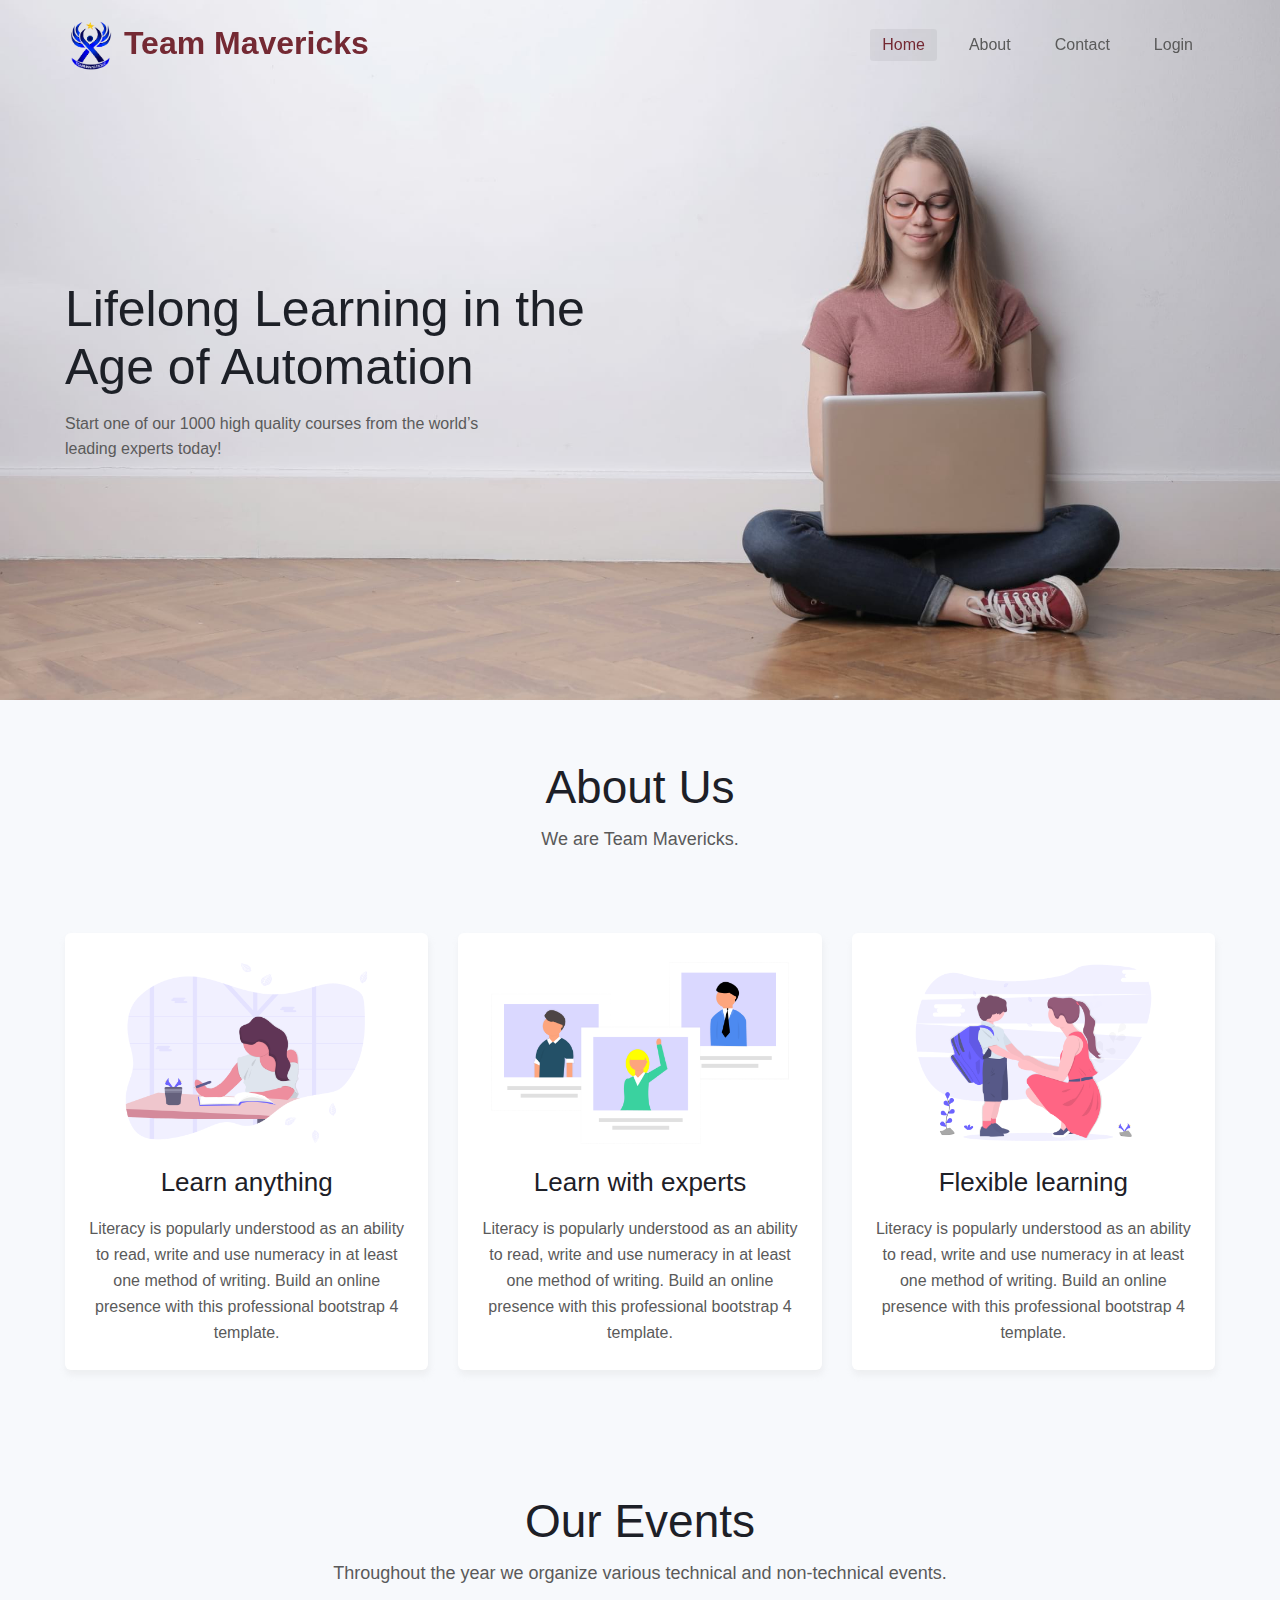
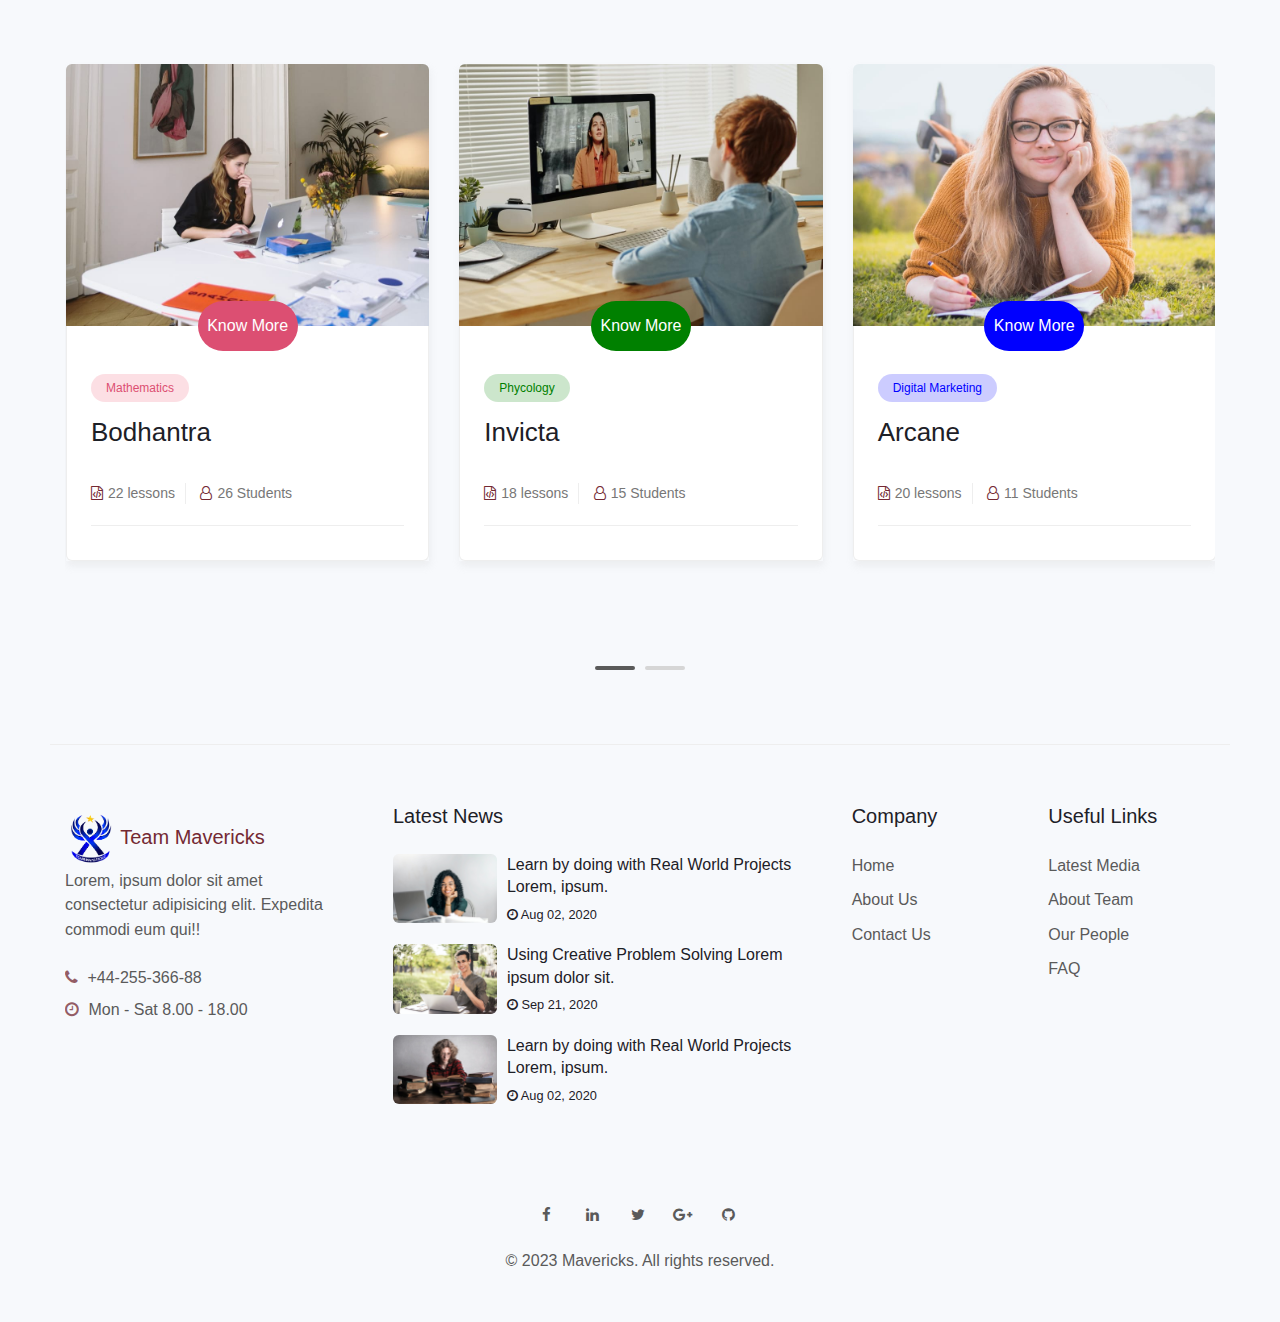
<file: index.html>
<!--
Author: W3layouts
Author URL: http://w3layouts.com
-->
<!doctype html>
<html lang="en">
  <head>
    <!-- Required meta tags -->
    <meta charset="utf-8">
    <meta name="viewport" content="width=device-width, initial-scale=1, shrink-to-fit=no">

    <title>Home page</title>

    <!-- Template CSS -->
    <link rel="stylesheet" href="assets/css/style-starter.css">
  </head>
  <body>
<!--header-->
<section class="w3l-header">
  <header id="site-header" class="fixed-top">
    <div class="container">
      <nav class="navbar navbar-expand-lg navbar-dark stroke">       
    <a class="navbar-brand" href="#index.html">
        <img class="logo-height" src="./assets/images/Mavericks_new_logo-2.png" alt="Your logo" title="Your logo"/> Team Mavericks
    </a>
        <button class="navbar-toggler  collapsed bg-gradient" type="button" data-toggle="collapse" data-target="#navbarTogglerDemo02"
          aria-controls="navbarTogglerDemo02" aria-expanded="false" aria-label="Toggle navigation">
          <span class="navbar-toggler-icon fa icon-expand fa-bars"></span>
          <span class="navbar-toggler-icon fa icon-close fa-times"></span>
          </span>
        </button>

        <div class="collapse navbar-collapse" id="navbarTogglerDemo02">
          <ul class="navbar-nav ml-auto">
            <li class="nav-item active">
              <a class="nav-link" href="index.html">Home <span class="sr-only">(current)</span></a>
            </li>
            <li class="nav-item @@about-active">
              <a class="nav-link" href="about.html">About</a>
            </li>
            <li class="nav-item @@contact-active">
              <a class="nav-link" href="contact.html">Contact</a>
            </li>
            <li class="nav-item @@contact-active">
              <a class="nav-link" href="#">Login</a>
            </li>
          </ul>
        </div>
        
      </nav>
    </div>
  </header>
  <!--/header-->
</section>
<!-- index-block1 -->
<div class="w3l-index1">
  <div class="content">
    <div class="container">
      <div class="row align-items-center">
        <div class="col-lg-6 content-left">
          <h3>Lifelong Learning in the Age of Automation
          </h3>
          <p class="mt-3 mb-lg-5 mb-4">Start one of our 1000 high quality courses from the world’s leading experts today!</p>
          <!--
          <form class="form-inline search-course d-flex">
            <input type="search" class="form-control mb-2 mr-sm-2" id="inlineFormInput" placeholder="What do you want to learn?" required="required">
            <button type="submit" class="btn btn-primary theme-button mb-2">Get Started</button>
          </form>
          -->
        </div>
      </div>
      <div class="clear"></div>
    </div>
  </div>
</div>
<!-- //index-block1 -->

<!-- index-block2 -->
<section class="w3l-index2 py-5">
  <div class="container py-md-3">
    <div class="header-section text-center mx-auto">
      <h3>About Us </h3>
      <p class="my-3"> We are Team Mavericks.</p>
    </div>
    <div class="row bottom_grids pt-md-3 text-center">
      <div class="col-lg-4 col-md-6 mt-5">
        <div class="s-block">
          <a href="blog-single.html" class="d-block p-lg-4 p-3">
            <img src="assets/images/s1.png" alt="" class="img-fluid img-curve" />
            <h3 class="my-3">Learn anything</h3>
            <p class="">Literacy is popularly understood as an ability to read, write and use numeracy in at least one method of writing. Build an online presence with this professional bootstrap 4 template.</p>
          </a>
        </div>
      </div>
      <div class="col-lg-4 col-md-6 mt-5">
        <div class="s-block">
          <a href="blog-single.html" class="d-block p-lg-4 p-3">
            <img src="assets/images/s3.png" alt="" class="img-fluid img-curve" />
            <h3 class="my-3">Learn with experts</h3>
            <p class="">Literacy is popularly understood as an ability to read, write and use numeracy in at least one method of writing. Build an online presence with this professional bootstrap 4 template.</p>
          </a>
        </div>
      </div>
      <div class="col-lg-4 col-md-6 mt-5">
        <div class="s-block">
          <a href="blog-single.html" class="d-block p-lg-4 p-3">
            <img src="assets/images/s2.png" alt="" class="img-fluid img-curve" />
            <h3 class="my-3">Flexible learning</h3>
            <p class="">Literacy is popularly understood as an ability to read, write and use numeracy in at least one method of writing. Build an online presence with this professional bootstrap 4 template.</p>
          </a>
        </div>
      </div>
    </div>
  </div>
</section>
<!-- /index-block2 -->

<!-- courses Section -->
<section class="w3l-courses py-5">
  <div class="container py-lg-3">
    <div class="header-section mb-5 text-center mx-auto">
      <h3>Our Events</h3>
      <p class="my-3"> Throughout the year we organize various technical and non-technical events.</p>
    </div>
    <div class="owl-courses owl-carousel owl-theme">
      <div class="item">
        <div class="course-grid">
          <div class="course-img">
            <a href="courses-single.html"><img src="assets/images/s4.jpg" alt=" " class="img-fluid">
              <div class="price red">
                <h4>Know More</h4>
              </div>
            </a>
          </div>
          <div class="course-cont">
            <span class="subject red">Mathematics</span>
            <h5 class="card-title"><a href="courses-single.html">Bodhantra</a></h5>
            <ul class="admin-post">
              <li>
                <span class="fa fa-file-code-o"></span>22 lessons
              </li>
              <li>
                <span class="fa fa-user-o"></span>26 Students
              </li>
            </ul>
          </div>
        </div>
      </div>
      <div class="item">
        <div class="course-grid">
          <div class="course-img">
            <a href="courses-single.html"><img src="assets/images/s5.jpg" alt=" " class="img-fluid">
              <div class="price green">
                <h4>Know More</h4>
              </div>
            </a>
          </div>
          <div class="course-cont">
            <span class="subject green">Phycology</span>
            <h5 class="card-title"><a href="courses-single.html">Invicta</a></h5>
            <ul class="admin-post">
              <li>
                <span class="fa fa-file-code-o"></span>18 lessons
              </li>
              <li>
                <span class="fa fa-user-o"></span>15 Students
              </li>
            </ul>
            </div>
        </div>

      </div>
      <div class="item">
        <div class="course-grid">
          <div class="course-img">
            <a href="courses-single.html"><img src="assets/images/s6.jpg" alt=" " class="img-fluid">
              <div class="price blue">
                <h4>Know More</h4>
              </div>
            </a>
          </div>
          <div class="course-cont">
            <span class="subject blue">Digital Marketing</span>
            <h5 class="card-title"><a href="courses-single.html">Arcane</a></h5>
            <ul class="admin-post">
              <li>
                <span class="fa fa-file-code-o"></span>20 lessons
              </li>
              <li>
                <span class="fa fa-user-o"></span>11 Students
              </li>
            </ul>
            </div>
        </div>

      </div>
      <div class="item">
        <div class="course-grid">
          <div class="course-img">
            <a href="courses-single.html"><img src="assets/images/s1.jpg" alt=" " class="img-fluid">
              <div class="price green">
                <h4>Know More</h4>
              </div>
            </a>
          </div>
          <div class="course-cont">
            <span class="subject green">Computer Science</span>
            <h5 class="card-title"><a href="courses-single.html">Arcane 2.0</a></h5>
            <ul class="admin-post">
              <li>
                <span class="fa fa-file-code-o"></span>15 lessons
              </li>
              <li>
                <span class="fa fa-user-o"></span>48 Students
              </li>
            </ul>
            </div>
        </div>

      </div>
      <div class="item">
        <div class="course-grid">
          <div class="course-img">
            <a href="courses-single.html"><img src="assets/images/s2.jpg" alt=" " class="img-fluid">
              <div class="price red">
                <h4>$28.15</h4>
              </div>
            </a>
          </div>
          <div class="course-cont">
            <span class="subject red">Data Science</span>
            <h5 class="card-title"><a href="courses-single.html">Learning to Write as a Professional Author</a></h5>
            <ul class="admin-post">
              <li>
                <span class="fa fa-file-code-o"></span>5 lessons
              </li>
              <li>
                <span class="fa fa-user-o"></span>12 Students
              </li>
            </ul>
            <a href="courses-single.html" class="blog-btn mt-3">Know More <span class="fa fa-long-arrow-right" aria-hidden="true"></span></a>
          </div>
        </div>

      </div>
    </div>
  </div>
</section>
<!-- //courses Section -->

<footer>
  <!-- footer -->
  <section class="w3l-footer">
    <div class="w3l-footer-16-main py-5">
      <div class="container">
        <div class="row footer-border">
          <div class="col-lg-3 col-md-5 column pr-md-0">
            <a class="navbar-brand" href="#index.html">
              <img class="logo-height" src="./assets/images/Mavericks_new_logo-2.png" alt="Your logo" title="Your logo"/> Team Mavericks
          </a>
            <p>Lorem, ipsum dolor sit amet consectetur adipisicing elit. Expedita commodi eum qui!!</p>
            <ul class="mt-4 contact">
              <li>
                <p><span class="fa fa-phone" aria-hidden="true"></span> <a href="tel:+44-255-366-88">+44-255-366-88</a></p>
              </li>
              <li>
                <p><span class="fa fa-clock-o" aria-hidden="true"></span> Mon - Sat 8.00 - 18.00</p>
              </li>
            </ul>
          </div>
          <div class="col-lg-5 col-md-5 column pl-md-5 mt-md-0 mt-5">
            <h3>Latest News</h3>
            <a class="d-grid twitter-feed" href="#blog-single.html">
              <img src="assets/images/b1.jpg" class="img-fluid img-curve" alt="">
              <p class="twitter-title">Learn by doing with Real World Projects Lorem, ipsum.<br>

                <label class="small"><span class="fa fa-clock-o"></span> Aug 02, 2020</label>
              </p>
            </a>
            <a class="d-grid twitter-feed" href="#blog-single.html">
              <img src="assets/images/b5.jpg" class="img-fluid img-curve" alt="">
              <p class="twitter-title">Using Creative Problem Solving Lorem ipsum dolor sit.<br>

                <label class="small"><span class="fa fa-clock-o"></span> Sep 21, 2020</label>
              </p>
            </a>
            <a class="d-grid twitter-feed" href="#blog-single.html">
              <img src="assets/images/b3.jpg" class="img-fluid img-curve" alt="">
              <p class="twitter-title">Learn by doing with Real World Projects Lorem, ipsum.<br>

                <label class="small"><span class="fa fa-clock-o"></span> Aug 02, 2020</label>
              </p>
            </a>
            </ul>
          </div>
          <div class="col-lg-2 col-md-4 col-sm-6 column mt-md-0 mt-5">
            <h3>Company</h3>
            <ul class="footer-gd-16">
              <li><a href="index.html">Home</a></li>
              <li><a href="about.html">About Us</a></li>
              <li><a href="contact.html">Contact Us</a></li>
            </ul>
          </div>
          <div class="col-lg-2 col-md-4 col-sm-6 column mt-md-0 mt-5">
            <h3>Useful Links</h3>
            <ul class="footer-gd-16">
              <li><a href="#url">Latest Media</a></li>
              <li><a href="about.html">About Team</a></li>
              <li><a href="#url">Our People</a></li>
              <li><a href="#faq.html">FAQ</a></li>
            </ul>
          </div>
        </div>
        <div class="below-section pt-4 mt-5 text-center">
          <div class="columns-2">
            <ul class="social">
              <li><a href="#facebook"><span class="fa fa-facebook" aria-hidden="true"></span></a>
              </li>
              <li><a href="#linkedin"><span class="fa fa-linkedin" aria-hidden="true"></span></a>
              </li>
              <li><a href="#twitter"><span class="fa fa-twitter" aria-hidden="true"></span></a>
              </li>
              <li><a href="#google"><span class="fa fa-google-plus" aria-hidden="true"></span></a>
              </li>
              <li><a href="#github"><span class="fa fa-github" aria-hidden="true"></span></a>
              </li>
            </ul>
          </div>
          <div class="columns mt-3">
            <p>&copy; 2023 Mavericks. All rights reserved.
            </p>
          </div>
        </div>
      </div>
    </div>

    <!-- move top -->
    <button onclick="topFunction()" id="movetop" title="Go to top">
      <span class="fa fa-angle-up"></span>
    </button>
    <script>
      // When the user scrolls down 20px from the top of the document, show the button
      window.onscroll = function () {
        scrollFunction()
      };

      function scrollFunction() {
        if (document.body.scrollTop > 20 || document.documentElement.scrollTop > 20) {
          document.getElementById("movetop").style.display = "block";
        } else {
          document.getElementById("movetop").style.display = "none";
        }
      }

      // When the user clicks on the button, scroll to the top of the document
      function topFunction() {
        document.body.scrollTop = 0;
        document.documentElement.scrollTop = 0;
      }
    </script>
    <!-- //move top -->
    <script>
      $(function () {
        $('.navbar-toggler').click(function () {
          $('body').toggleClass('noscroll');
        })
      });
    </script>
  </section>
  <!-- //footer -->
</footer>

<!-- jQuery JS -->
<!-- <script src="assets/js/jquery-3.4.1.slim.min.js"></script> -->
<!-- jQuery JS -->
<script src="assets/js/jquery-1.9.1.min.js"></script>

<!-- Template JavaScript -->

<!-- owl carousel -->
<script src="assets/js/owl.carousel.js"></script>

<!-- script for testimonials -->
<script>
  $(document).ready(function () {
    $('.owl-testimonials').owlCarousel({
      loop: false,
      margin: 0,
      nav: false,
      responsiveClass: true,
      autoplay: true,
      autoplayTimeout: 5000,
      autoplaySpeed: 1000,
      autoplayHoverPause: false,
      responsive: {
        0: {
          items: 1,
          nav: false
        },
        480: {
          items: 1,
          nav: false
        },
        667: {
          items: 1,
          nav: false
        },
        1000: {
          items: 1,
          nav: false
        }
      }
    })
  })
</script>
<!-- //testimonials owlcarousel -->

<!-- logos for customers -->
<script>
  $(document).ready(function () {
    $('.owl-logos').owlCarousel({
      loop: true,
      margin: 0,
      nav: false,
      responsiveClass: true,
      autoplay: true,
      autoplayTimeout: 5000,
      autoplaySpeed: 1000,
      autoplayHoverPause: false,
      responsive: {
        0: {
          items: 2,
          nav: false
        },
        480: {
          items: 2,
          nav: false
        },
        667: {
          items: 3,
          nav: false
        },
        1000: {
          items: 4,
          nav: false
        }
      }
    })
  })
</script>
<!-- //logos owlcarousel -->

<!-- courses for customers -->
<script>
  $(document).ready(function () {
    $('.owl-courses').owlCarousel({
      loop: true,
      margin: 30,
      nav: false,
      responsiveClass: true,
      autoplay: true,
      autoplayTimeout: 5000,
      autoplaySpeed: 1000,
      autoplayHoverPause: false,
      responsive: {
        0: {
          items: 1
        },
        600: {
          items: 2
        },
        1000: {
          items: 3
        }
      }
    })
  })
</script>
<!-- //courses owlcarousel -->

<!-- magnific popup -->
<script src="assets/js/jquery.magnific-popup.min.js"></script>
<script>
  $(document).ready(function () {
    $('.popup-with-zoom-anim').magnificPopup({
      type: 'inline',

      fixedContentPos: false,
      fixedBgPos: true,

      overflowY: 'auto',

      closeBtnInside: true,
      preloader: false,

      midClick: true,
      removalDelay: 300,
      mainClass: 'my-mfp-zoom-in'
    });

    $('.popup-with-move-anim').magnificPopup({
      type: 'inline',

      fixedContentPos: false,
      fixedBgPos: true,

      overflowY: 'auto',

      closeBtnInside: true,
      preloader: false,

      midClick: true,
      removalDelay: 300,
      mainClass: 'my-mfp-slide-bottom'
    });
  });
</script>

<!-- responsive tabs -->
<script src="assets/js/easyResponsiveTabs.js"></script>

<!--Plug-in Initialisation-->
<script type="text/javascript">
  $(document).ready(function () {
    //Horizontal Tab
    $('#parentHorizontalTab').easyResponsiveTabs({
      type: 'default', //Types: default, vertical, accordion
      width: 'auto', //auto or any width like 600px
      fit: true, // 100% fit in a container
      tabidentify: 'hor_1', // The tab groups identifier
      activate: function (event) { // Callback function if tab is switched
        var $tab = $(this);
        var $info = $('#nested-tabInfo');
        var $name = $('span', $info);
        $name.text($tab.text());
        $info.show();
      }
    });
  });
</script>

<!-- stats number counter-->
<script src="assets/js/jquery.waypoints.min.js"></script>
<script src="assets/js/jquery.countup.js"></script>
<script>
  $('.counter').countUp();
</script>
<!-- //stats number counter -->

<!-- disable body scroll which navbar is in active -->
<script>
  $(function () {
    $('.navbar-toggler').click(function () {
      $('body').toggleClass('noscroll');
    })
  });
</script>
<!-- disable body scroll which navbar is in active -->

<!--/MENU-JS-->
<script>
  $(window).on("scroll", function () {
    var scroll = $(window).scrollTop();

    if (scroll >= 80) {
      $("#site-header").addClass("nav-fixed");
    } else {
      $("#site-header").removeClass("nav-fixed");
    }
  });

  //Main navigation Active Class Add Remove
  $(".navbar-toggler").on("click", function () {
    $("header").toggleClass("active");
  });
  $(document).on("ready", function () {
    if ($(window).width() > 991) {
      $("header").removeClass("active");
    }
    $(window).on("resize", function () {
      if ($(window).width() > 991) {
        $("header").removeClass("active");
      }
    });
  });
</script>
<!--//MENU-JS-->

<!-- Bootstrap JS -->
<script src="assets/js/bootstrap.min.js"></script>

</body>

</html>
</file>
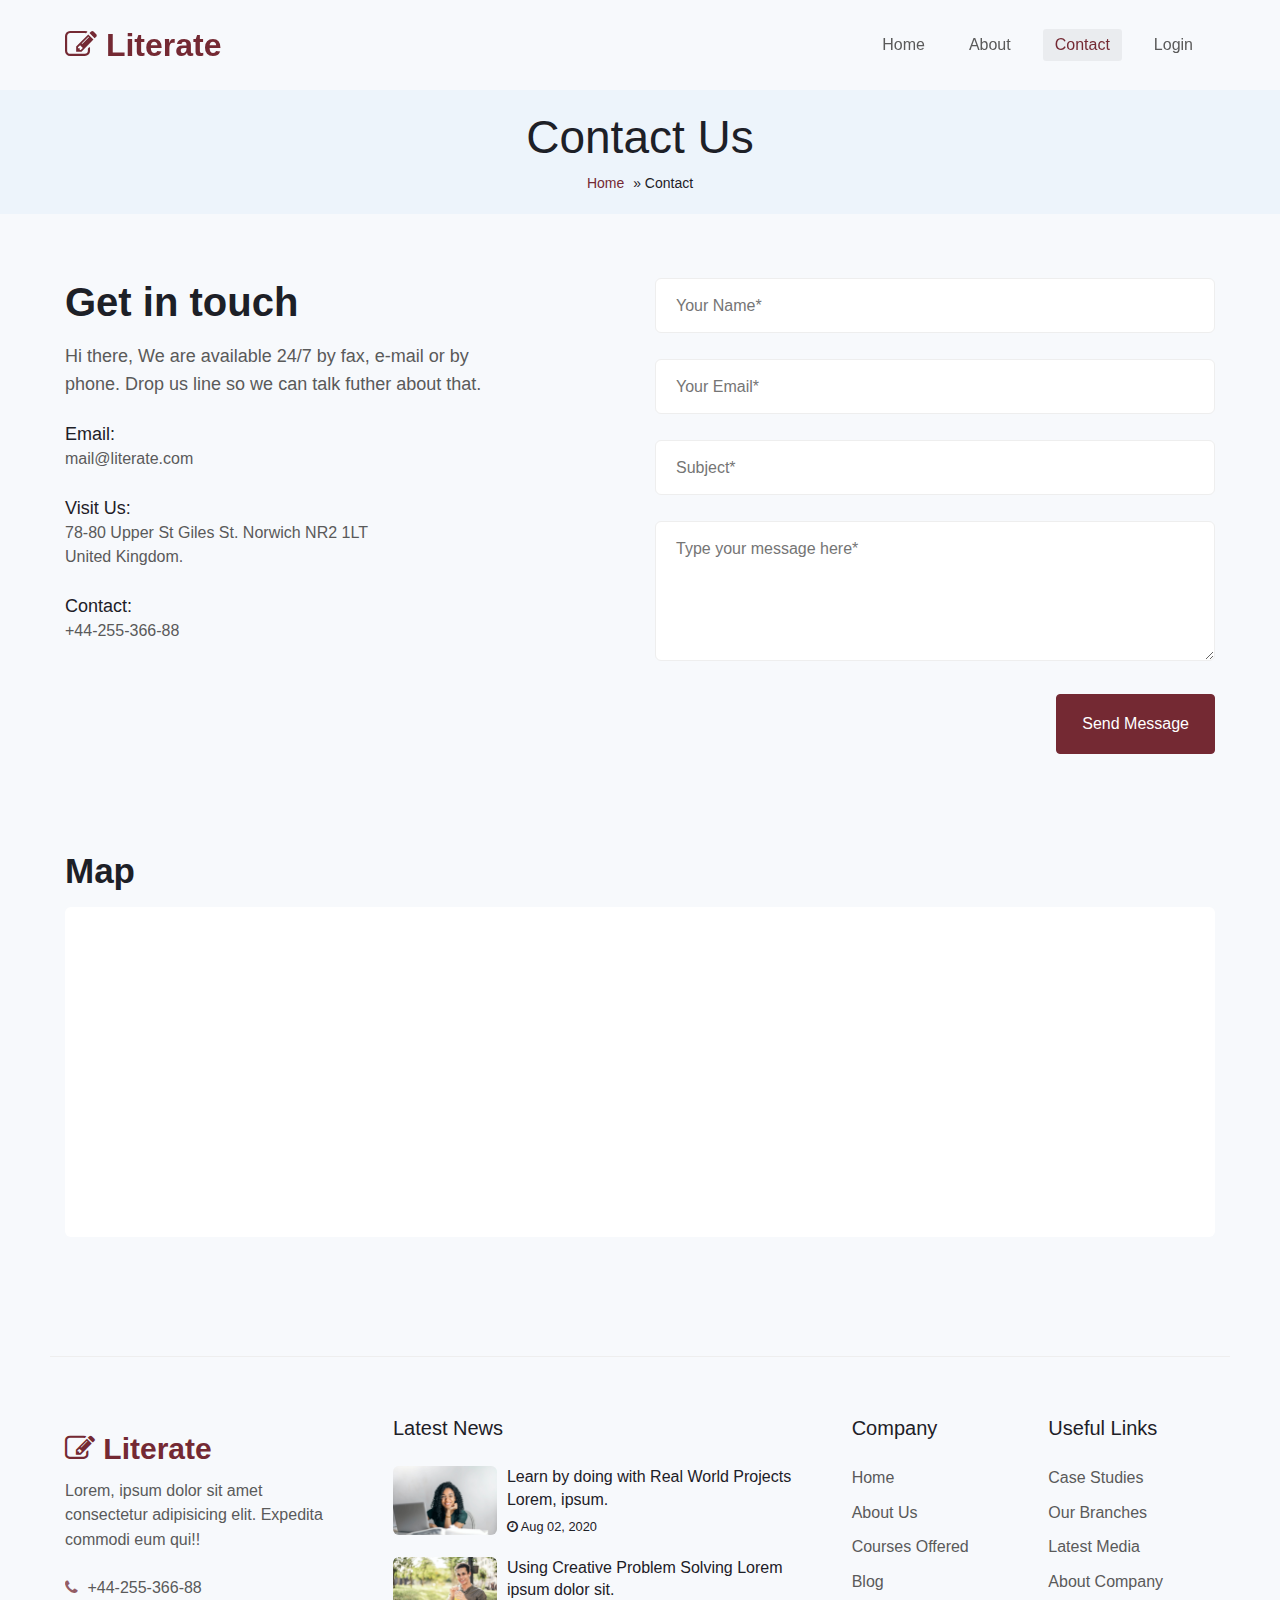
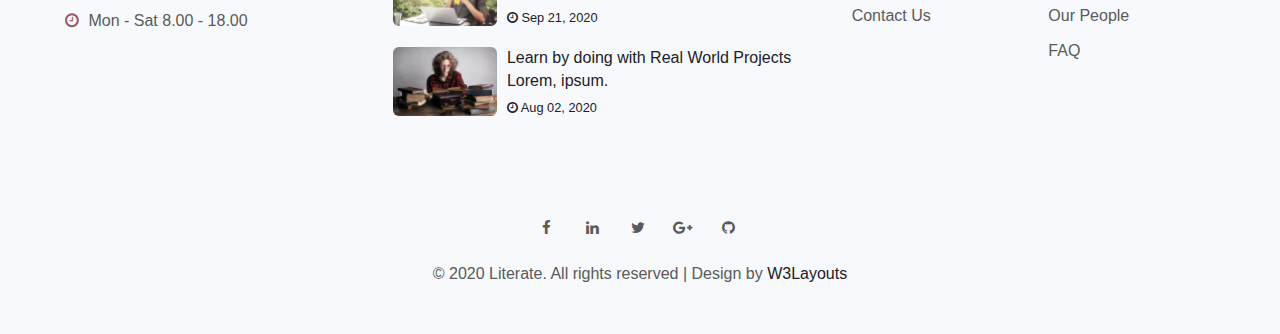
<file: contact.html>
<!--
Author: W3layouts
Author URL: http://w3layouts.com
-->
<!doctype html>
<html lang="en">
  <head>
    <!-- Required meta tags -->
    <meta charset="utf-8">
    <meta name="viewport" content="width=device-width, initial-scale=1, shrink-to-fit=no">

    <title>Literate an Education Category Bootstrap Responsive Website Template | Contact :: W3Layouts</title>

    <!-- Template CSS -->
    <link rel="stylesheet" href="assets/css/style-starter.css">
  </head>
  <body>
<!--header-->
<section class="w3l-header">
  <header id="site-header" class="fixed-top">
    <div class="container">
      <nav class="navbar navbar-expand-lg navbar-dark stroke">
        <a class="navbar-brand" href="index.html">
          <span class="fa fa-pencil-square-o"></span> Literate
        </a>
        <!-- if logo is image enable this   
    <a class="navbar-brand" href="#index.html">
        <img src="image-path" alt="Your logo" title="Your logo" style="height:35px;" />
    </a> -->
        <button class="navbar-toggler  collapsed bg-gradient" type="button" data-toggle="collapse" data-target="#navbarTogglerDemo02"
          aria-controls="navbarTogglerDemo02" aria-expanded="false" aria-label="Toggle navigation">
          <span class="navbar-toggler-icon fa icon-expand fa-bars"></span>
          <span class="navbar-toggler-icon fa icon-close fa-times"></span>
          </span>
        </button>

        <div class="collapse navbar-collapse" id="navbarTogglerDemo02">
          <ul class="navbar-nav ml-auto">
            <li class="nav-item @@home-active">
              <a class="nav-link" href="index.html">Home <span class="sr-only">(current)</span></a>
            </li>
            <li class="nav-item @@about-active">
              <a class="nav-link" href="about.html">About</a>
            </li>
            <li class="nav-item active">
              <a class="nav-link" href="contact.html">Contact</a>
            </li>
            <li class="nav-item @@contact-active">
              <a class="nav-link" href="#">Login</a>
            </li>
          </ul>
        </div>
      </nav>
    </div>
  </header>
  <!--/header-->
</section>
<!-- contact breadcrumbs -->
<nav id="breadcrumbs" class="breadcrumbs">
  <div class="container page-wrapper text-center">
    <div class="header-section">
      <h2 class="mb-2">Contact Us</h2>
    </div>
    <a href="index.html">Home</a> » <span class="breadcrumb_last" aria-current="page">Contact</span>
  </div>
</nav>
<!-- /contact breadcrumbs -->
<!-- contact-form -->
<section class="w3l-contact" id="contact">
  <div class="contact-infubd py-5">
    <div class="container py-lg-3">
      <div class="contact-grids row">
        <div class="col-lg-6 contact-left">
          <div class="partners">
            <div class="cont-details">
              <h5>Get in touch</h5>
              <p class="mt-3 mb-4">Hi there, We are available 24/7 by fax, e-mail or by phone. Drop us line so we can talk
                futher about that.</p>
            </div>
            <div class="hours">
              <h6 class="mt-4">Email:</h6>
              <p> <a href="mailto:mail@literate.com">
                mail@literate.com</a></p>
              <h6 class="mt-4">Visit Us:</h6>
              <p> 78-80 Upper St Giles St. Norwich NR2 1LT United Kingdom.</p>
              <h6 class="mt-4">Contact:</h6>
              <p class="margin-top"><a href="tel:+44-255-366-88">+44-255-366-88</a></p>
            </div>
          </div>
        </div>
        <div class="col-lg-6 mt-lg-0 mt-5 contact-right">
          <form action="https://sendmail.w3layouts.com/submitForm" method="post" class="signin-form">
            <div class="input-grids">
              <div class="form-group">
                <input type="text" name="w3lName" id="w3lName" placeholder="Your Name*" class="contact-input" />
              </div>
              <div class="form-group">
                <input type="email" name="w3lSender" id="w3lSender" placeholder="Your Email*" class="contact-input" required="" />
              </div>
              <div class="form-group">
                <input type="text" name="w3lSubect" id="w3lSubect" placeholder="Subject*" class="contact-input" />
              </div>
            </div>
            <div class="form-group">
              <textarea name="w3lMessage" id="w3lMessage" placeholder="Type your message here*" required=""></textarea>
            </div>
            <div class="text-right">
              <button class="btn btn-primary theme-button">Send Message</button>
            </div>
          </form>
        </div>

      </div>
      <div class="map mt-5 pt-md-5">
        <h5>Map</h5>
        <iframe
          src="https://www.google.com/maps/embed?pb=!1m18!1m12!1m3!1d387145.86654334463!2d-74.25818682528057!3d40.70531100753592!2m3!1f0!2f0!3f0!3m2!1i1024!2i768!4f13.1!3m3!1m2!1s0x89c24fa5d33f083b%3A0xc80b8f06e177fe62!2sNew+York%2C+NY%2C+USA!5e0!3m2!1sen!2sin!4v1493028309728"
          style="border:0" allowfullscreen=""></iframe>
      </div>
    </div>
</section>
<!-- /contact-form -->
<footer>
  <!-- footer -->
  <section class="w3l-footer">
    <div class="w3l-footer-16-main py-5">
      <div class="container">
        <div class="row footer-border">
          <div class="col-lg-3 col-md-5 column pr-md-0">
            <h1><a href="index.html" class="footer-brand-logo"><span class="fa fa-pencil-square-o"></span> Literate</a></h1>
            <p>Lorem, ipsum dolor sit amet consectetur adipisicing elit. Expedita commodi eum qui!!</p>
            <ul class="mt-4 contact">
              <li>
                <p><span class="fa fa-phone" aria-hidden="true"></span> <a href="tel:+44-255-366-88">+44-255-366-88</a></p>
              </li>
              <li>
                <p><span class="fa fa-clock-o" aria-hidden="true"></span> Mon - Sat 8.00 - 18.00</p>
              </li>
            </ul>
          </div>
          <div class="col-lg-5 col-md-5 column pl-md-5 mt-md-0 mt-5">
            <h3>Latest News</h3>
            <a class="d-grid twitter-feed" href="#blog-single.html">
              <img src="assets/images/b1.jpg" class="img-fluid img-curve" alt="">
              <p class="twitter-title">Learn by doing with Real World Projects Lorem, ipsum.<br>

                <label class="small"><span class="fa fa-clock-o"></span> Aug 02, 2020</label>
              </p>
            </a>
            <a class="d-grid twitter-feed" href="#blog-single.html">
              <img src="assets/images/b5.jpg" class="img-fluid img-curve" alt="">
              <p class="twitter-title">Using Creative Problem Solving Lorem ipsum dolor sit.<br>

                <label class="small"><span class="fa fa-clock-o"></span> Sep 21, 2020</label>
              </p>
            </a>
            <a class="d-grid twitter-feed" href="#blog-single.html">
              <img src="assets/images/b3.jpg" class="img-fluid img-curve" alt="">
              <p class="twitter-title">Learn by doing with Real World Projects Lorem, ipsum.<br>

                <label class="small"><span class="fa fa-clock-o"></span> Aug 02, 2020</label>
              </p>
            </a>
            </ul>
          </div>
          <div class="col-lg-2 col-md-4 col-sm-6 column mt-md-0 mt-5">
            <h3>Company</h3>
            <ul class="footer-gd-16">
              <li><a href="index.html">Home</a></li>
              <li><a href="about.html">About Us</a></li>
              <li><a href="#courses.html">Courses Offered</a></li>
              <li><a href="#blog.html">Blog</a></li>
              <li><a href="contact.html">Contact Us</a></li>
            </ul>
          </div>
          <div class="col-lg-2 col-md-4 col-sm-6 column mt-md-0 mt-5">
            <h3>Useful Links</h3>
            <ul class="footer-gd-16">
              <li><a href="#url">Case Studies</a></li>
              <li><a href="#url">Our Branches</a></li>
              <li><a href="#url">Latest Media</a></li>
              <li><a href="about.html">About Company</a></li>
              <li><a href="#url">Our People</a></li>
              <li><a href="#faq.html">FAQ</a></li>
            </ul>
          </div>
        </div>
        <div class="below-section pt-4 mt-5 text-center">
          <div class="columns-2">
            <ul class="social">
              <li><a href="#facebook"><span class="fa fa-facebook" aria-hidden="true"></span></a>
              </li>
              <li><a href="#linkedin"><span class="fa fa-linkedin" aria-hidden="true"></span></a>
              </li>
              <li><a href="#twitter"><span class="fa fa-twitter" aria-hidden="true"></span></a>
              </li>
              <li><a href="#google"><span class="fa fa-google-plus" aria-hidden="true"></span></a>
              </li>
              <li><a href="#github"><span class="fa fa-github" aria-hidden="true"></span></a>
              </li>
            </ul>
          </div>
          <div class="columns mt-3">
            <p>&copy; 2020 Literate. All rights reserved | Design by <a href="https://w3layouts.com/">W3Layouts</a>
            </p>
          </div>
        </div>
      </div>
    </div>

    <!-- move top -->
    <button onclick="topFunction()" id="movetop" title="Go to top">
      <span class="fa fa-angle-up"></span>
    </button>
    <script>
      // When the user scrolls down 20px from the top of the document, show the button
      window.onscroll = function () {
        scrollFunction()
      };

      function scrollFunction() {
        if (document.body.scrollTop > 20 || document.documentElement.scrollTop > 20) {
          document.getElementById("movetop").style.display = "block";
        } else {
          document.getElementById("movetop").style.display = "none";
        }
      }

      // When the user clicks on the button, scroll to the top of the document
      function topFunction() {
        document.body.scrollTop = 0;
        document.documentElement.scrollTop = 0;
      }
    </script>
    <!-- //move top -->
    <script>
      $(function () {
        $('.navbar-toggler').click(function () {
          $('body').toggleClass('noscroll');
        })
      });
    </script>
  </section>
  <!-- //footer -->
</footer>

<!-- jQuery JS -->
<!-- <script src="assets/js/jquery-3.4.1.slim.min.js"></script> -->
<!-- jQuery JS -->
<script src="assets/js/jquery-1.9.1.min.js"></script>

<!-- Template JavaScript -->

<!-- owl carousel -->
<script src="assets/js/owl.carousel.js"></script>

<!-- script for testimonials -->
<script>
  $(document).ready(function () {
    $('.owl-testimonials').owlCarousel({
      loop: false,
      margin: 0,
      nav: false,
      responsiveClass: true,
      autoplay: true,
      autoplayTimeout: 5000,
      autoplaySpeed: 1000,
      autoplayHoverPause: false,
      responsive: {
        0: {
          items: 1,
          nav: false
        },
        480: {
          items: 1,
          nav: false
        },
        667: {
          items: 1,
          nav: false
        },
        1000: {
          items: 1,
          nav: false
        }
      }
    })
  })
</script>
<!-- //testimonials owlcarousel -->

<!-- logos for customers -->
<script>
  $(document).ready(function () {
    $('.owl-logos').owlCarousel({
      loop: true,
      margin: 0,
      nav: false,
      responsiveClass: true,
      autoplay: true,
      autoplayTimeout: 5000,
      autoplaySpeed: 1000,
      autoplayHoverPause: false,
      responsive: {
        0: {
          items: 2,
          nav: false
        },
        480: {
          items: 2,
          nav: false
        },
        667: {
          items: 3,
          nav: false
        },
        1000: {
          items: 4,
          nav: false
        }
      }
    })
  })
</script>
<!-- //logos owlcarousel -->

<!-- courses for customers -->
<script>
  $(document).ready(function () {
    $('.owl-courses').owlCarousel({
      loop: true,
      margin: 30,
      nav: false,
      responsiveClass: true,
      autoplay: true,
      autoplayTimeout: 5000,
      autoplaySpeed: 1000,
      autoplayHoverPause: false,
      responsive: {
        0: {
          items: 1
        },
        600: {
          items: 2
        },
        1000: {
          items: 3
        }
      }
    })
  })
</script>
<!-- //courses owlcarousel -->

<!-- magnific popup -->
<script src="assets/js/jquery.magnific-popup.min.js"></script>
<script>
  $(document).ready(function () {
    $('.popup-with-zoom-anim').magnificPopup({
      type: 'inline',

      fixedContentPos: false,
      fixedBgPos: true,

      overflowY: 'auto',

      closeBtnInside: true,
      preloader: false,

      midClick: true,
      removalDelay: 300,
      mainClass: 'my-mfp-zoom-in'
    });

    $('.popup-with-move-anim').magnificPopup({
      type: 'inline',

      fixedContentPos: false,
      fixedBgPos: true,

      overflowY: 'auto',

      closeBtnInside: true,
      preloader: false,

      midClick: true,
      removalDelay: 300,
      mainClass: 'my-mfp-slide-bottom'
    });
  });
</script>

<!-- responsive tabs -->
<script src="assets/js/easyResponsiveTabs.js"></script>

<!--Plug-in Initialisation-->
<script type="text/javascript">
  $(document).ready(function () {
    //Horizontal Tab
    $('#parentHorizontalTab').easyResponsiveTabs({
      type: 'default', //Types: default, vertical, accordion
      width: 'auto', //auto or any width like 600px
      fit: true, // 100% fit in a container
      tabidentify: 'hor_1', // The tab groups identifier
      activate: function (event) { // Callback function if tab is switched
        var $tab = $(this);
        var $info = $('#nested-tabInfo');
        var $name = $('span', $info);
        $name.text($tab.text());
        $info.show();
      }
    });
  });
</script>

<!-- stats number counter-->
<script src="assets/js/jquery.waypoints.min.js"></script>
<script src="assets/js/jquery.countup.js"></script>
<script>
  $('.counter').countUp();
</script>
<!-- //stats number counter -->

<!-- disable body scroll which navbar is in active -->
<script>
  $(function () {
    $('.navbar-toggler').click(function () {
      $('body').toggleClass('noscroll');
    })
  });
</script>
<!-- disable body scroll which navbar is in active -->

<!--/MENU-JS-->
<script>
  $(window).on("scroll", function () {
    var scroll = $(window).scrollTop();

    if (scroll >= 80) {
      $("#site-header").addClass("nav-fixed");
    } else {
      $("#site-header").removeClass("nav-fixed");
    }
  });

  //Main navigation Active Class Add Remove
  $(".navbar-toggler").on("click", function () {
    $("header").toggleClass("active");
  });
  $(document).on("ready", function () {
    if ($(window).width() > 991) {
      $("header").removeClass("active");
    }
    $(window).on("resize", function () {
      if ($(window).width() > 991) {
        $("header").removeClass("active");
      }
    });
  });
</script>
<!--//MENU-JS-->


<!--theme switcher dark and light mode script-->
<script>
  const bodyElement = document.querySelector('body');
  const themeToggle = document.querySelector('#themeToggle');
  const darkModeMql = window.matchMedia('(prefers-color-scheme: dark)');

  const currentTheme = localStorage.getItem('theme') ? localStorage.getItem('theme') : userPreference(darkModeMql);

  if (currentTheme) {
    bodyElement.classList.add(currentTheme);

    if (currentTheme === 'dark') {
      themeToggle.checked = true;
    }
  }

  function userPreference(e) {
    if (e.matches) {
      bodyElement.classList.add("dark");
      return "dark"
    } else {
      bodyElement.classList.remove("dark");
      return ""
    }
  }

  darkModeMql.addListener(userPreference);

  function themeSwitcher(e) {
    if (e.target.checked) {
      bodyElement.classList.add('dark');
      localStorage.setItem('theme', 'dark');
    } else {
      bodyElement.classList.remove('dark');
      localStorage.setItem('theme', '');
    }
  }

  themeToggle.addEventListener('change', themeSwitcher);
</script>
<!--//theme switcher dark and light mode script-->


<!-- Bootstrap JS -->
<script src="assets/js/bootstrap.min.js"></script>

</body>

</html>
</file>
<file: assets/css/style-starter.css>
/* Author: W3layouts
Author URL: http://w3layouts.com */


@charset "UTF-8";
/*!
 *  Font Awesome 4.7.0 by @davegandy - http://fontawesome.io - @fontawesome
 *  License - http://fontawesome.io/license (Font: SIL OFL 1.1, CSS: MIT License)
 */
/* FONT PATH
 * -------------------------- */
@font-face {
  font-family: 'FontAwesome';
  src: url("../fonts/fontawesome-webfont.eot?v=4.7.0");
  src: url("../fonts/fontawesome-webfont.eot?#iefix&v=4.7.0") format("embedded-opentype"), url("../fonts/fontawesome-webfont.woff2?v=4.7.0") format("woff2"), url("../fonts/fontawesome-webfont.woff?v=4.7.0") format("woff"), url("../fonts/fontawesome-webfont.ttf?v=4.7.0") format("truetype"), url("../fonts/fontawesome-webfont.svg?v=4.7.0#fontawesomeregular") format("svg");
  font-weight: normal;
  font-style: normal; }

.fa {
  display: inline-block;
  font: normal normal normal 14px/1 FontAwesome;
  font-size: inherit;
  text-rendering: auto;
  -webkit-font-smoothing: antialiased;
  -moz-osx-font-smoothing: grayscale; }

/* makes the font 33% larger relative to the icon container */
.fa-lg {
  font-size: 1.33333em;
  line-height: 0.75em;
  vertical-align: -15%; }

.fa-2x {
  font-size: 2em; }

.fa-3x {
  font-size: 3em; }

.fa-4x {
  font-size: 4em; }

.fa-5x {
  font-size: 5em; }

.fa-fw {
  width: 1.28571em;
  text-align: center; }

.fa-ul {
  padding-left: 0;
  margin-left: 2.14286em;
  list-style-type: none; }
  .fa-ul > li {
    position: relative; }

.fa-li {
  position: absolute;
  left: -2.14286em;
  width: 2.14286em;
  top: 0.14286em;
  text-align: center; }
  .fa-li.fa-lg {
    left: -1.85714em; }

.fa-border {
  padding: .2em .25em .15em;
  border: solid 0.08em #eee;
  border-radius: .1em; }

.fa-pull-left {
  float: left; }

.fa-pull-right {
  float: right; }

.fa.fa-pull-left {
  margin-right: .3em; }

.fa.fa-pull-right {
  margin-left: .3em; }

/* Deprecated as of 4.4.0 */
.pull-right {
  float: right; }

.pull-left {
  float: left; }

.fa.pull-left {
  margin-right: .3em; }

.fa.pull-right {
  margin-left: .3em; }

.fa-spin {
  -webkit-animation: fa-spin 2s infinite linear;
  animation: fa-spin 2s infinite linear; }

.fa-pulse {
  -webkit-animation: fa-spin 1s infinite steps(8);
  animation: fa-spin 1s infinite steps(8); }

@-webkit-keyframes fa-spin {
  0% {
    transform: rotate(0deg); }
  100% {
    transform: rotate(359deg); } }

@keyframes fa-spin {
  0% {
    transform: rotate(0deg); }
  100% {
    transform: rotate(359deg); } }

.fa-rotate-90 {
  -ms-filter: "progid:DXImageTransform.Microsoft.BasicImage(rotation=1)";
  transform: rotate(90deg); }

.fa-rotate-180 {
  -ms-filter: "progid:DXImageTransform.Microsoft.BasicImage(rotation=2)";
  transform: rotate(180deg); }

.fa-rotate-270 {
  -ms-filter: "progid:DXImageTransform.Microsoft.BasicImage(rotation=3)";
  transform: rotate(270deg); }

.fa-flip-horizontal {
  -ms-filter: "progid:DXImageTransform.Microsoft.BasicImage(rotation=0, mirror=1)";
  transform: scale(-1, 1); }

.fa-flip-vertical {
  -ms-filter: "progid:DXImageTransform.Microsoft.BasicImage(rotation=2, mirror=1)";
  transform: scale(1, -1); }

:root .fa-rotate-90,
:root .fa-rotate-180,
:root .fa-rotate-270,
:root .fa-flip-horizontal,
:root .fa-flip-vertical {
  -webkit-filter: none;
          filter: none; }

.fa-stack {
  position: relative;
  display: inline-block;
  width: 2em;
  height: 2em;
  line-height: 2em;
  vertical-align: middle; }

.fa-stack-1x, .fa-stack-2x {
  position: absolute;
  left: 0;
  width: 100%;
  text-align: center; }

.fa-stack-1x {
  line-height: inherit; }

.fa-stack-2x {
  font-size: 2em; }

.fa-inverse {
  color: #fff; }

/* Font Awesome uses the Unicode Private Use Area (PUA) to ensure screen
   readers do not read off random characters that represent icons */
.fa-glass:before {
  content: ""; }

.fa-music:before {
  content: ""; }

.fa-search:before {
  content: ""; }

.fa-envelope-o:before {
  content: ""; }

.fa-heart:before {
  content: ""; }

.fa-star:before {
  content: ""; }

.fa-star-o:before {
  content: ""; }

.fa-user:before {
  content: ""; }

.fa-film:before {
  content: ""; }

.fa-th-large:before {
  content: ""; }

.fa-th:before {
  content: ""; }

.fa-th-list:before {
  content: ""; }

.fa-check:before {
  content: ""; }

.fa-remove:before,
.fa-close:before,
.fa-times:before {
  content: ""; }

.fa-search-plus:before {
  content: ""; }

.fa-search-minus:before {
  content: ""; }

.fa-power-off:before {
  content: ""; }

.fa-signal:before {
  content: ""; }

.fa-gear:before,
.fa-cog:before {
  content: ""; }

.fa-trash-o:before {
  content: ""; }

.fa-home:before {
  content: ""; }

.fa-file-o:before {
  content: ""; }

.fa-clock-o:before {
  content: ""; }

.fa-road:before {
  content: ""; }

.fa-download:before {
  content: ""; }

.fa-arrow-circle-o-down:before {
  content: ""; }

.fa-arrow-circle-o-up:before {
  content: ""; }

.fa-inbox:before {
  content: ""; }

.fa-play-circle-o:before {
  content: ""; }

.fa-rotate-right:before,
.fa-repeat:before {
  content: ""; }

.fa-refresh:before {
  content: ""; }

.fa-list-alt:before {
  content: ""; }

.fa-lock:before {
  content: ""; }

.fa-flag:before {
  content: ""; }

.fa-headphones:before {
  content: ""; }

.fa-volume-off:before {
  content: ""; }

.fa-volume-down:before {
  content: ""; }

.fa-volume-up:before {
  content: ""; }

.fa-qrcode:before {
  content: ""; }

.fa-barcode:before {
  content: ""; }

.fa-tag:before {
  content: ""; }

.fa-tags:before {
  content: ""; }

.fa-book:before {
  content: ""; }

.fa-bookmark:before {
  content: ""; }

.fa-print:before {
  content: ""; }

.fa-camera:before {
  content: ""; }

.fa-font:before {
  content: ""; }

.fa-bold:before {
  content: ""; }

.fa-italic:before {
  content: ""; }

.fa-text-height:before {
  content: ""; }

.fa-text-width:before {
  content: ""; }

.fa-align-left:before {
  content: ""; }

.fa-align-center:before {
  content: ""; }

.fa-align-right:before {
  content: ""; }

.fa-align-justify:before {
  content: ""; }

.fa-list:before {
  content: ""; }

.fa-dedent:before,
.fa-outdent:before {
  content: ""; }

.fa-indent:before {
  content: ""; }

.fa-video-camera:before {
  content: ""; }

.fa-photo:before,
.fa-image:before,
.fa-picture-o:before {
  content: ""; }

.fa-pencil:before {
  content: ""; }

.fa-map-marker:before {
  content: ""; }

.fa-adjust:before {
  content: ""; }

.fa-tint:before {
  content: ""; }

.fa-edit:before,
.fa-pencil-square-o:before {
  content: ""; }

.fa-share-square-o:before {
  content: ""; }

.fa-check-square-o:before {
  content: ""; }

.fa-arrows:before {
  content: ""; }

.fa-step-backward:before {
  content: ""; }

.fa-fast-backward:before {
  content: ""; }

.fa-backward:before {
  content: ""; }

.fa-play:before {
  content: ""; }

.fa-pause:before {
  content: ""; }

.fa-stop:before {
  content: ""; }

.fa-forward:before {
  content: ""; }

.fa-fast-forward:before {
  content: ""; }

.fa-step-forward:before {
  content: ""; }

.fa-eject:before {
  content: ""; }

.fa-chevron-left:before {
  content: ""; }

.fa-chevron-right:before {
  content: ""; }

.fa-plus-circle:before {
  content: ""; }

.fa-minus-circle:before {
  content: ""; }

.fa-times-circle:before {
  content: ""; }

.fa-check-circle:before {
  content: ""; }

.fa-question-circle:before {
  content: ""; }

.fa-info-circle:before {
  content: ""; }

.fa-crosshairs:before {
  content: ""; }

.fa-times-circle-o:before {
  content: ""; }

.fa-check-circle-o:before {
  content: ""; }

.fa-ban:before {
  content: ""; }

.fa-arrow-left:before {
  content: ""; }

.fa-arrow-right:before {
  content: ""; }

.fa-arrow-up:before {
  content: ""; }

.fa-arrow-down:before {
  content: ""; }

.fa-mail-forward:before,
.fa-share:before {
  content: ""; }

.fa-expand:before {
  content: ""; }

.fa-compress:before {
  content: ""; }

.fa-plus:before {
  content: ""; }

.fa-minus:before {
  content: ""; }

.fa-asterisk:before {
  content: ""; }

.fa-exclamation-circle:before {
  content: ""; }

.fa-gift:before {
  content: ""; }

.fa-leaf:before {
  content: ""; }

.fa-fire:before {
  content: ""; }

.fa-eye:before {
  content: ""; }

.fa-eye-slash:before {
  content: ""; }

.fa-warning:before,
.fa-exclamation-triangle:before {
  content: ""; }

.fa-plane:before {
  content: ""; }

.fa-calendar:before {
  content: ""; }

.fa-random:before {
  content: ""; }

.fa-comment:before {
  content: ""; }

.fa-magnet:before {
  content: ""; }

.fa-chevron-up:before {
  content: ""; }

.fa-chevron-down:before {
  content: ""; }

.fa-retweet:before {
  content: ""; }

.fa-shopping-cart:before {
  content: ""; }

.fa-folder:before {
  content: ""; }

.fa-folder-open:before {
  content: ""; }

.fa-arrows-v:before {
  content: ""; }

.fa-arrows-h:before {
  content: ""; }

.fa-bar-chart-o:before,
.fa-bar-chart:before {
  content: ""; }

.fa-twitter-square:before {
  content: ""; }

.fa-facebook-square:before {
  content: ""; }

.fa-camera-retro:before {
  content: ""; }

.fa-key:before {
  content: ""; }

.fa-gears:before,
.fa-cogs:before {
  content: ""; }

.fa-comments:before {
  content: ""; }

.fa-thumbs-o-up:before {
  content: ""; }

.fa-thumbs-o-down:before {
  content: ""; }

.fa-star-half:before {
  content: ""; }

.fa-heart-o:before {
  content: ""; }

.fa-sign-out:before {
  content: ""; }

.fa-linkedin-square:before {
  content: ""; }

.fa-thumb-tack:before {
  content: ""; }

.fa-external-link:before {
  content: ""; }

.fa-sign-in:before {
  content: ""; }

.fa-trophy:before {
  content: ""; }

.fa-github-square:before {
  content: ""; }

.fa-upload:before {
  content: ""; }

.fa-lemon-o:before {
  content: ""; }

.fa-phone:before {
  content: ""; }

.fa-square-o:before {
  content: ""; }

.fa-bookmark-o:before {
  content: ""; }

.fa-phone-square:before {
  content: ""; }

.fa-twitter:before {
  content: ""; }

.fa-facebook-f:before,
.fa-facebook:before {
  content: ""; }

.fa-github:before {
  content: ""; }

.fa-unlock:before {
  content: ""; }

.fa-credit-card:before {
  content: ""; }

.fa-feed:before,
.fa-rss:before {
  content: ""; }

.fa-hdd-o:before {
  content: ""; }

.fa-bullhorn:before {
  content: ""; }

.fa-bell:before {
  content: ""; }

.fa-certificate:before {
  content: ""; }

.fa-hand-o-right:before {
  content: ""; }

.fa-hand-o-left:before {
  content: ""; }

.fa-hand-o-up:before {
  content: ""; }

.fa-hand-o-down:before {
  content: ""; }

.fa-arrow-circle-left:before {
  content: ""; }

.fa-arrow-circle-right:before {
  content: ""; }

.fa-arrow-circle-up:before {
  content: ""; }

.fa-arrow-circle-down:before {
  content: ""; }

.fa-globe:before {
  content: ""; }

.fa-wrench:before {
  content: ""; }

.fa-tasks:before {
  content: ""; }

.fa-filter:before {
  content: ""; }

.fa-briefcase:before {
  content: ""; }

.fa-arrows-alt:before {
  content: ""; }

.fa-group:before,
.fa-users:before {
  content: ""; }

.fa-chain:before,
.fa-link:before {
  content: ""; }

.fa-cloud:before {
  content: ""; }

.fa-flask:before {
  content: ""; }

.fa-cut:before,
.fa-scissors:before {
  content: ""; }

.fa-copy:before,
.fa-files-o:before {
  content: ""; }

.fa-paperclip:before {
  content: ""; }

.fa-save:before,
.fa-floppy-o:before {
  content: ""; }

.fa-square:before {
  content: ""; }

.fa-navicon:before,
.fa-reorder:before,
.fa-bars:before {
  content: ""; }

.fa-list-ul:before {
  content: ""; }

.fa-list-ol:before {
  content: ""; }

.fa-strikethrough:before {
  content: ""; }

.fa-underline:before {
  content: ""; }

.fa-table:before {
  content: ""; }

.fa-magic:before {
  content: ""; }

.fa-truck:before {
  content: ""; }

.fa-pinterest:before {
  content: ""; }

.fa-pinterest-square:before {
  content: ""; }

.fa-google-plus-square:before {
  content: ""; }

.fa-google-plus:before {
  content: ""; }

.fa-money:before {
  content: ""; }

.fa-caret-down:before {
  content: ""; }

.fa-caret-up:before {
  content: ""; }

.fa-caret-left:before {
  content: ""; }

.fa-caret-right:before {
  content: ""; }

.fa-columns:before {
  content: ""; }

.fa-unsorted:before,
.fa-sort:before {
  content: ""; }

.fa-sort-down:before,
.fa-sort-desc:before {
  content: ""; }

.fa-sort-up:before,
.fa-sort-asc:before {
  content: ""; }

.fa-envelope:before {
  content: ""; }

.fa-linkedin:before {
  content: ""; }

.fa-rotate-left:before,
.fa-undo:before {
  content: ""; }

.fa-legal:before,
.fa-gavel:before {
  content: ""; }

.fa-dashboard:before,
.fa-tachometer:before {
  content: ""; }

.fa-comment-o:before {
  content: ""; }

.fa-comments-o:before {
  content: ""; }

.fa-flash:before,
.fa-bolt:before {
  content: ""; }

.fa-sitemap:before {
  content: ""; }

.fa-umbrella:before {
  content: ""; }

.fa-paste:before,
.fa-clipboard:before {
  content: ""; }

.fa-lightbulb-o:before {
  content: ""; }

.fa-exchange:before {
  content: ""; }

.fa-cloud-download:before {
  content: ""; }

.fa-cloud-upload:before {
  content: ""; }

.fa-user-md:before {
  content: ""; }

.fa-stethoscope:before {
  content: ""; }

.fa-suitcase:before {
  content: ""; }

.fa-bell-o:before {
  content: ""; }

.fa-coffee:before {
  content: ""; }

.fa-cutlery:before {
  content: ""; }

.fa-file-text-o:before {
  content: ""; }

.fa-building-o:before {
  content: ""; }

.fa-hospital-o:before {
  content: ""; }

.fa-ambulance:before {
  content: ""; }

.fa-medkit:before {
  content: ""; }

.fa-fighter-jet:before {
  content: ""; }

.fa-beer:before {
  content: ""; }

.fa-h-square:before {
  content: ""; }

.fa-plus-square:before {
  content: ""; }

.fa-angle-double-left:before {
  content: ""; }

.fa-angle-double-right:before {
  content: ""; }

.fa-angle-double-up:before {
  content: ""; }

.fa-angle-double-down:before {
  content: ""; }

.fa-angle-left:before {
  content: ""; }

.fa-angle-right:before {
  content: ""; }

.fa-angle-up:before {
  content: ""; }

.fa-angle-down:before {
  content: ""; }

.fa-desktop:before {
  content: ""; }

.fa-laptop:before {
  content: ""; }

.fa-tablet:before {
  content: ""; }

.fa-mobile-phone:before,
.fa-mobile:before {
  content: ""; }

.fa-circle-o:before {
  content: ""; }

.fa-quote-left:before {
  content: ""; }

.fa-quote-right:before {
  content: ""; }

.fa-spinner:before {
  content: ""; }

.fa-circle:before {
  content: ""; }

.fa-mail-reply:before,
.fa-reply:before {
  content: ""; }

.fa-github-alt:before {
  content: ""; }

.fa-folder-o:before {
  content: ""; }

.fa-folder-open-o:before {
  content: ""; }

.fa-smile-o:before {
  content: ""; }

.fa-frown-o:before {
  content: ""; }

.fa-meh-o:before {
  content: ""; }

.fa-gamepad:before {
  content: ""; }

.fa-keyboard-o:before {
  content: ""; }

.fa-flag-o:before {
  content: ""; }

.fa-flag-checkered:before {
  content: ""; }

.fa-terminal:before {
  content: ""; }

.fa-code:before {
  content: ""; }

.fa-mail-reply-all:before,
.fa-reply-all:before {
  content: ""; }

.fa-star-half-empty:before,
.fa-star-half-full:before,
.fa-star-half-o:before {
  content: ""; }

.fa-location-arrow:before {
  content: ""; }

.fa-crop:before {
  content: ""; }

.fa-code-fork:before {
  content: ""; }

.fa-unlink:before,
.fa-chain-broken:before {
  content: ""; }

.fa-question:before {
  content: ""; }

.fa-info:before {
  content: ""; }

.fa-exclamation:before {
  content: ""; }

.fa-superscript:before {
  content: ""; }

.fa-subscript:before {
  content: ""; }

.fa-eraser:before {
  content: ""; }

.fa-puzzle-piece:before {
  content: ""; }

.fa-microphone:before {
  content: ""; }

.fa-microphone-slash:before {
  content: ""; }

.fa-shield:before {
  content: ""; }

.fa-calendar-o:before {
  content: ""; }

.fa-fire-extinguisher:before {
  content: ""; }

.fa-rocket:before {
  content: ""; }

.fa-maxcdn:before {
  content: ""; }

.fa-chevron-circle-left:before {
  content: ""; }

.fa-chevron-circle-right:before {
  content: ""; }

.fa-chevron-circle-up:before {
  content: ""; }

.fa-chevron-circle-down:before {
  content: ""; }

.fa-html5:before {
  content: ""; }

.fa-css3:before {
  content: ""; }

.fa-anchor:before {
  content: ""; }

.fa-unlock-alt:before {
  content: ""; }

.fa-bullseye:before {
  content: ""; }

.fa-ellipsis-h:before {
  content: ""; }

.fa-ellipsis-v:before {
  content: ""; }

.fa-rss-square:before {
  content: ""; }

.fa-play-circle:before {
  content: ""; }

.fa-ticket:before {
  content: ""; }

.fa-minus-square:before {
  content: ""; }

.fa-minus-square-o:before {
  content: ""; }

.fa-level-up:before {
  content: ""; }

.fa-level-down:before {
  content: ""; }

.fa-check-square:before {
  content: ""; }

.fa-pencil-square:before {
  content: ""; }

.fa-external-link-square:before {
  content: ""; }

.fa-share-square:before {
  content: ""; }

.fa-compass:before {
  content: ""; }

.fa-toggle-down:before,
.fa-caret-square-o-down:before {
  content: ""; }

.fa-toggle-up:before,
.fa-caret-square-o-up:before {
  content: ""; }

.fa-toggle-right:before,
.fa-caret-square-o-right:before {
  content: ""; }

.fa-euro:before,
.fa-eur:before {
  content: ""; }

.fa-gbp:before {
  content: ""; }

.fa-dollar:before,
.fa-usd:before {
  content: ""; }

.fa-rupee:before,
.fa-inr:before {
  content: ""; }

.fa-cny:before,
.fa-rmb:before,
.fa-yen:before,
.fa-jpy:before {
  content: ""; }

.fa-ruble:before,
.fa-rouble:before,
.fa-rub:before {
  content: ""; }

.fa-won:before,
.fa-krw:before {
  content: ""; }

.fa-bitcoin:before,
.fa-btc:before {
  content: ""; }

.fa-file:before {
  content: ""; }

.fa-file-text:before {
  content: ""; }

.fa-sort-alpha-asc:before {
  content: ""; }

.fa-sort-alpha-desc:before {
  content: ""; }

.fa-sort-amount-asc:before {
  content: ""; }

.fa-sort-amount-desc:before {
  content: ""; }

.fa-sort-numeric-asc:before {
  content: ""; }

.fa-sort-numeric-desc:before {
  content: ""; }

.fa-thumbs-up:before {
  content: ""; }

.fa-thumbs-down:before {
  content: ""; }

.fa-youtube-square:before {
  content: ""; }

.fa-youtube:before {
  content: ""; }

.fa-xing:before {
  content: ""; }

.fa-xing-square:before {
  content: ""; }

.fa-youtube-play:before {
  content: ""; }

.fa-dropbox:before {
  content: ""; }

.fa-stack-overflow:before {
  content: ""; }

.fa-instagram:before {
  content: ""; }

.fa-flickr:before {
  content: ""; }

.fa-adn:before {
  content: ""; }

.fa-bitbucket:before {
  content: ""; }

.fa-bitbucket-square:before {
  content: ""; }

.fa-tumblr:before {
  content: ""; }

.fa-tumblr-square:before {
  content: ""; }

.fa-long-arrow-down:before {
  content: ""; }

.fa-long-arrow-up:before {
  content: ""; }

.fa-long-arrow-left:before {
  content: ""; }

.fa-long-arrow-right:before {
  content: ""; }

.fa-apple:before {
  content: ""; }

.fa-windows:before {
  content: ""; }

.fa-android:before {
  content: ""; }

.fa-linux:before {
  content: ""; }

.fa-dribbble:before {
  content: ""; }

.fa-skype:before {
  content: ""; }

.fa-foursquare:before {
  content: ""; }

.fa-trello:before {
  content: ""; }

.fa-female:before {
  content: ""; }

.fa-male:before {
  content: ""; }

.fa-gittip:before,
.fa-gratipay:before {
  content: ""; }

.fa-sun-o:before {
  content: ""; }

.fa-moon-o:before {
  content: ""; }

.fa-archive:before {
  content: ""; }

.fa-bug:before {
  content: ""; }

.fa-vk:before {
  content: ""; }

.fa-weibo:before {
  content: ""; }

.fa-renren:before {
  content: ""; }

.fa-pagelines:before {
  content: ""; }

.fa-stack-exchange:before {
  content: ""; }

.fa-arrow-circle-o-right:before {
  content: ""; }

.fa-arrow-circle-o-left:before {
  content: ""; }

.fa-toggle-left:before,
.fa-caret-square-o-left:before {
  content: ""; }

.fa-dot-circle-o:before {
  content: ""; }

.fa-wheelchair:before {
  content: ""; }

.fa-vimeo-square:before {
  content: ""; }

.fa-turkish-lira:before,
.fa-try:before {
  content: ""; }

.fa-plus-square-o:before {
  content: ""; }

.fa-space-shuttle:before {
  content: ""; }

.fa-slack:before {
  content: ""; }

.fa-envelope-square:before {
  content: ""; }

.fa-wordpress:before {
  content: ""; }

.fa-openid:before {
  content: ""; }

.fa-institution:before,
.fa-bank:before,
.fa-university:before {
  content: ""; }

.fa-mortar-board:before,
.fa-graduation-cap:before {
  content: ""; }

.fa-yahoo:before {
  content: ""; }

.fa-google:before {
  content: ""; }

.fa-reddit:before {
  content: ""; }

.fa-reddit-square:before {
  content: ""; }

.fa-stumbleupon-circle:before {
  content: ""; }

.fa-stumbleupon:before {
  content: ""; }

.fa-delicious:before {
  content: ""; }

.fa-digg:before {
  content: ""; }

.fa-pied-piper-pp:before {
  content: ""; }

.fa-pied-piper-alt:before {
  content: ""; }

.fa-drupal:before {
  content: ""; }

.fa-joomla:before {
  content: ""; }

.fa-language:before {
  content: ""; }

.fa-fax:before {
  content: ""; }

.fa-building:before {
  content: ""; }

.fa-child:before {
  content: ""; }

.fa-paw:before {
  content: ""; }

.fa-spoon:before {
  content: ""; }

.fa-cube:before {
  content: ""; }

.fa-cubes:before {
  content: ""; }

.fa-behance:before {
  content: ""; }

.fa-behance-square:before {
  content: ""; }

.fa-steam:before {
  content: ""; }

.fa-steam-square:before {
  content: ""; }

.fa-recycle:before {
  content: ""; }

.fa-automobile:before,
.fa-car:before {
  content: ""; }

.fa-cab:before,
.fa-taxi:before {
  content: ""; }

.fa-tree:before {
  content: ""; }

.fa-spotify:before {
  content: ""; }

.fa-deviantart:before {
  content: ""; }

.fa-soundcloud:before {
  content: ""; }

.fa-database:before {
  content: ""; }

.fa-file-pdf-o:before {
  content: ""; }

.fa-file-word-o:before {
  content: ""; }

.fa-file-excel-o:before {
  content: ""; }

.fa-file-powerpoint-o:before {
  content: ""; }

.fa-file-photo-o:before,
.fa-file-picture-o:before,
.fa-file-image-o:before {
  content: ""; }

.fa-file-zip-o:before,
.fa-file-archive-o:before {
  content: ""; }

.fa-file-sound-o:before,
.fa-file-audio-o:before {
  content: ""; }

.fa-file-movie-o:before,
.fa-file-video-o:before {
  content: ""; }

.fa-file-code-o:before {
  content: ""; }

.fa-vine:before {
  content: ""; }

.fa-codepen:before {
  content: ""; }

.fa-jsfiddle:before {
  content: ""; }

.fa-life-bouy:before,
.fa-life-buoy:before,
.fa-life-saver:before,
.fa-support:before,
.fa-life-ring:before {
  content: ""; }

.fa-circle-o-notch:before {
  content: ""; }

.fa-ra:before,
.fa-resistance:before,
.fa-rebel:before {
  content: ""; }

.fa-ge:before,
.fa-empire:before {
  content: ""; }

.fa-git-square:before {
  content: ""; }

.fa-git:before {
  content: ""; }

.fa-y-combinator-square:before,
.fa-yc-square:before,
.fa-hacker-news:before {
  content: ""; }

.fa-tencent-weibo:before {
  content: ""; }

.fa-qq:before {
  content: ""; }

.fa-wechat:before,
.fa-weixin:before {
  content: ""; }

.fa-send:before,
.fa-paper-plane:before {
  content: ""; }

.fa-send-o:before,
.fa-paper-plane-o:before {
  content: ""; }

.fa-history:before {
  content: ""; }

.fa-circle-thin:before {
  content: ""; }

.fa-header:before {
  content: ""; }

.fa-paragraph:before {
  content: ""; }

.fa-sliders:before {
  content: ""; }

.fa-share-alt:before {
  content: ""; }

.fa-share-alt-square:before {
  content: ""; }

.fa-bomb:before {
  content: ""; }

.fa-soccer-ball-o:before,
.fa-futbol-o:before {
  content: ""; }

.fa-tty:before {
  content: ""; }

.fa-binoculars:before {
  content: ""; }

.fa-plug:before {
  content: ""; }

.fa-slideshare:before {
  content: ""; }

.fa-twitch:before {
  content: ""; }

.fa-yelp:before {
  content: ""; }

.fa-newspaper-o:before {
  content: ""; }

.fa-wifi:before {
  content: ""; }

.fa-calculator:before {
  content: ""; }

.fa-paypal:before {
  content: ""; }

.fa-google-wallet:before {
  content: ""; }

.fa-cc-visa:before {
  content: ""; }

.fa-cc-mastercard:before {
  content: ""; }

.fa-cc-discover:before {
  content: ""; }

.fa-cc-amex:before {
  content: ""; }

.fa-cc-paypal:before {
  content: ""; }

.fa-cc-stripe:before {
  content: ""; }

.fa-bell-slash:before {
  content: ""; }

.fa-bell-slash-o:before {
  content: ""; }

.fa-trash:before {
  content: ""; }

.fa-copyright:before {
  content: ""; }

.fa-at:before {
  content: ""; }

.fa-eyedropper:before {
  content: ""; }

.fa-paint-brush:before {
  content: ""; }

.fa-birthday-cake:before {
  content: ""; }

.fa-area-chart:before {
  content: ""; }

.fa-pie-chart:before {
  content: ""; }

.fa-line-chart:before {
  content: ""; }

.fa-lastfm:before {
  content: ""; }

.fa-lastfm-square:before {
  content: ""; }

.fa-toggle-off:before {
  content: ""; }

.fa-toggle-on:before {
  content: ""; }

.fa-bicycle:before {
  content: ""; }

.fa-bus:before {
  content: ""; }

.fa-ioxhost:before {
  content: ""; }

.fa-angellist:before {
  content: ""; }

.fa-cc:before {
  content: ""; }

.fa-shekel:before,
.fa-sheqel:before,
.fa-ils:before {
  content: ""; }

.fa-meanpath:before {
  content: ""; }

.fa-buysellads:before {
  content: ""; }

.fa-connectdevelop:before {
  content: ""; }

.fa-dashcube:before {
  content: ""; }

.fa-forumbee:before {
  content: ""; }

.fa-leanpub:before {
  content: ""; }

.fa-sellsy:before {
  content: ""; }

.fa-shirtsinbulk:before {
  content: ""; }

.fa-simplybuilt:before {
  content: ""; }

.fa-skyatlas:before {
  content: ""; }

.fa-cart-plus:before {
  content: ""; }

.fa-cart-arrow-down:before {
  content: ""; }

.fa-diamond:before {
  content: ""; }

.fa-ship:before {
  content: ""; }

.fa-user-secret:before {
  content: ""; }

.fa-motorcycle:before {
  content: ""; }

.fa-street-view:before {
  content: ""; }

.fa-heartbeat:before {
  content: ""; }

.fa-venus:before {
  content: ""; }

.fa-mars:before {
  content: ""; }

.fa-mercury:before {
  content: ""; }

.fa-intersex:before,
.fa-transgender:before {
  content: ""; }

.fa-transgender-alt:before {
  content: ""; }

.fa-venus-double:before {
  content: ""; }

.fa-mars-double:before {
  content: ""; }

.fa-venus-mars:before {
  content: ""; }

.fa-mars-stroke:before {
  content: ""; }

.fa-mars-stroke-v:before {
  content: ""; }

.fa-mars-stroke-h:before {
  content: ""; }

.fa-neuter:before {
  content: ""; }

.fa-genderless:before {
  content: ""; }

.fa-facebook-official:before {
  content: ""; }

.fa-pinterest-p:before {
  content: ""; }

.fa-whatsapp:before {
  content: ""; }

.fa-server:before {
  content: ""; }

.fa-user-plus:before {
  content: ""; }

.fa-user-times:before {
  content: ""; }

.fa-hotel:before,
.fa-bed:before {
  content: ""; }

.fa-viacoin:before {
  content: ""; }

.fa-train:before {
  content: ""; }

.fa-subway:before {
  content: ""; }

.fa-medium:before {
  content: ""; }

.fa-yc:before,
.fa-y-combinator:before {
  content: ""; }

.fa-optin-monster:before {
  content: ""; }

.fa-opencart:before {
  content: ""; }

.fa-expeditedssl:before {
  content: ""; }

.fa-battery-4:before,
.fa-battery:before,
.fa-battery-full:before {
  content: ""; }

.fa-battery-3:before,
.fa-battery-three-quarters:before {
  content: ""; }

.fa-battery-2:before,
.fa-battery-half:before {
  content: ""; }

.fa-battery-1:before,
.fa-battery-quarter:before {
  content: ""; }

.fa-battery-0:before,
.fa-battery-empty:before {
  content: ""; }

.fa-mouse-pointer:before {
  content: ""; }

.fa-i-cursor:before {
  content: ""; }

.fa-object-group:before {
  content: ""; }

.fa-object-ungroup:before {
  content: ""; }

.fa-sticky-note:before {
  content: ""; }

.fa-sticky-note-o:before {
  content: ""; }

.fa-cc-jcb:before {
  content: ""; }

.fa-cc-diners-club:before {
  content: ""; }

.fa-clone:before {
  content: ""; }

.fa-balance-scale:before {
  content: ""; }

.fa-hourglass-o:before {
  content: ""; }

.fa-hourglass-1:before,
.fa-hourglass-start:before {
  content: ""; }

.fa-hourglass-2:before,
.fa-hourglass-half:before {
  content: ""; }

.fa-hourglass-3:before,
.fa-hourglass-end:before {
  content: ""; }

.fa-hourglass:before {
  content: ""; }

.fa-hand-grab-o:before,
.fa-hand-rock-o:before {
  content: ""; }

.fa-hand-stop-o:before,
.fa-hand-paper-o:before {
  content: ""; }

.fa-hand-scissors-o:before {
  content: ""; }

.fa-hand-lizard-o:before {
  content: ""; }

.fa-hand-spock-o:before {
  content: ""; }

.fa-hand-pointer-o:before {
  content: ""; }

.fa-hand-peace-o:before {
  content: ""; }

.fa-trademark:before {
  content: ""; }

.fa-registered:before {
  content: ""; }

.fa-creative-commons:before {
  content: ""; }

.fa-gg:before {
  content: ""; }

.fa-gg-circle:before {
  content: ""; }

.fa-tripadvisor:before {
  content: ""; }

.fa-odnoklassniki:before {
  content: ""; }

.fa-odnoklassniki-square:before {
  content: ""; }

.fa-get-pocket:before {
  content: ""; }

.fa-wikipedia-w:before {
  content: ""; }

.fa-safari:before {
  content: ""; }

.fa-chrome:before {
  content: ""; }

.fa-firefox:before {
  content: ""; }

.fa-opera:before {
  content: ""; }

.fa-internet-explorer:before {
  content: ""; }

.fa-tv:before,
.fa-television:before {
  content: ""; }

.fa-contao:before {
  content: ""; }

.fa-500px:before {
  content: ""; }

.fa-amazon:before {
  content: ""; }

.fa-calendar-plus-o:before {
  content: ""; }

.fa-calendar-minus-o:before {
  content: ""; }

.fa-calendar-times-o:before {
  content: ""; }

.fa-calendar-check-o:before {
  content: ""; }

.fa-industry:before {
  content: ""; }

.fa-map-pin:before {
  content: ""; }

.fa-map-signs:before {
  content: ""; }

.fa-map-o:before {
  content: ""; }

.fa-map:before {
  content: ""; }

.fa-commenting:before {
  content: ""; }

.fa-commenting-o:before {
  content: ""; }

.fa-houzz:before {
  content: ""; }

.fa-vimeo:before {
  content: ""; }

.fa-black-tie:before {
  content: ""; }

.fa-fonticons:before {
  content: ""; }

.fa-reddit-alien:before {
  content: ""; }

.fa-edge:before {
  content: ""; }

.fa-credit-card-alt:before {
  content: ""; }

.fa-codiepie:before {
  content: ""; }

.fa-modx:before {
  content: ""; }

.fa-fort-awesome:before {
  content: ""; }

.fa-usb:before {
  content: ""; }

.fa-product-hunt:before {
  content: ""; }

.fa-mixcloud:before {
  content: ""; }

.fa-scribd:before {
  content: ""; }

.fa-pause-circle:before {
  content: ""; }

.fa-pause-circle-o:before {
  content: ""; }

.fa-stop-circle:before {
  content: ""; }

.fa-stop-circle-o:before {
  content: ""; }

.fa-shopping-bag:before {
  content: ""; }

.fa-shopping-basket:before {
  content: ""; }

.fa-hashtag:before {
  content: ""; }

.fa-bluetooth:before {
  content: ""; }

.fa-bluetooth-b:before {
  content: ""; }

.fa-percent:before {
  content: ""; }

.fa-gitlab:before {
  content: ""; }

.fa-wpbeginner:before {
  content: ""; }

.fa-wpforms:before {
  content: ""; }

.fa-envira:before {
  content: ""; }

.fa-universal-access:before {
  content: ""; }

.fa-wheelchair-alt:before {
  content: ""; }

.fa-question-circle-o:before {
  content: ""; }

.fa-blind:before {
  content: ""; }

.fa-audio-description:before {
  content: ""; }

.fa-volume-control-phone:before {
  content: ""; }

.fa-braille:before {
  content: ""; }

.fa-assistive-listening-systems:before {
  content: ""; }

.fa-asl-interpreting:before,
.fa-american-sign-language-interpreting:before {
  content: ""; }

.fa-deafness:before,
.fa-hard-of-hearing:before,
.fa-deaf:before {
  content: ""; }

.fa-glide:before {
  content: ""; }

.fa-glide-g:before {
  content: ""; }

.fa-signing:before,
.fa-sign-language:before {
  content: ""; }

.fa-low-vision:before {
  content: ""; }

.fa-viadeo:before {
  content: ""; }

.fa-viadeo-square:before {
  content: ""; }

.fa-snapchat:before {
  content: ""; }

.fa-snapchat-ghost:before {
  content: ""; }

.fa-snapchat-square:before {
  content: ""; }

.fa-pied-piper:before {
  content: ""; }

.fa-first-order:before {
  content: ""; }

.fa-yoast:before {
  content: ""; }

.fa-themeisle:before {
  content: ""; }

.fa-google-plus-circle:before,
.fa-google-plus-official:before {
  content: ""; }

.fa-fa:before,
.fa-font-awesome:before {
  content: ""; }

.fa-handshake-o:before {
  content: ""; }

.fa-envelope-open:before {
  content: ""; }

.fa-envelope-open-o:before {
  content: ""; }

.fa-linode:before {
  content: ""; }

.fa-address-book:before {
  content: ""; }

.fa-address-book-o:before {
  content: ""; }

.fa-vcard:before,
.fa-address-card:before {
  content: ""; }

.fa-vcard-o:before,
.fa-address-card-o:before {
  content: ""; }

.fa-user-circle:before {
  content: ""; }

.fa-user-circle-o:before {
  content: ""; }

.fa-user-o:before {
  content: ""; }

.fa-id-badge:before {
  content: ""; }

.fa-drivers-license:before,
.fa-id-card:before {
  content: ""; }

.fa-drivers-license-o:before,
.fa-id-card-o:before {
  content: ""; }

.fa-quora:before {
  content: ""; }

.fa-free-code-camp:before {
  content: ""; }

.fa-telegram:before {
  content: ""; }

.fa-thermometer-4:before,
.fa-thermometer:before,
.fa-thermometer-full:before {
  content: ""; }

.fa-thermometer-3:before,
.fa-thermometer-three-quarters:before {
  content: ""; }

.fa-thermometer-2:before,
.fa-thermometer-half:before {
  content: ""; }

.fa-thermometer-1:before,
.fa-thermometer-quarter:before {
  content: ""; }

.fa-thermometer-0:before,
.fa-thermometer-empty:before {
  content: ""; }

.fa-shower:before {
  content: ""; }

.fa-bathtub:before,
.fa-s15:before,
.fa-bath:before {
  content: ""; }

.fa-podcast:before {
  content: ""; }

.fa-window-maximize:before {
  content: ""; }

.fa-window-minimize:before {
  content: ""; }

.fa-window-restore:before {
  content: ""; }

.fa-times-rectangle:before,
.fa-window-close:before {
  content: ""; }

.fa-times-rectangle-o:before,
.fa-window-close-o:before {
  content: ""; }

.fa-bandcamp:before {
  content: ""; }

.fa-grav:before {
  content: ""; }

.fa-etsy:before {
  content: ""; }

.fa-imdb:before {
  content: ""; }

.fa-ravelry:before {
  content: ""; }

.fa-eercast:before {
  content: ""; }

.fa-microchip:before {
  content: ""; }

.fa-snowflake-o:before {
  content: ""; }

.fa-superpowers:before {
  content: ""; }

.fa-wpexplorer:before {
  content: ""; }

.fa-meetup:before {
  content: ""; }

.sr-only {
  position: absolute;
  width: 1px;
  height: 1px;
  padding: 0;
  margin: -1px;
  overflow: hidden;
  clip: rect(0, 0, 0, 0);
  border: 0; }

.sr-only-focusable:active, .sr-only-focusable:focus {
  position: static;
  width: auto;
  height: auto;
  margin: 0;
  overflow: visible;
  clip: auto; }

/*!
 * Bootstrap v4.4.1 (https://getbootstrap.com/)
 * Copyright 2011-2019 The Bootstrap Authors
 * Copyright 2011-2019 Twitter, Inc.
 * Licensed under MIT (https://github.com/twbs/bootstrap/blob/master/LICENSE)
 */
:root {
  --blue: #007bff;
  --indigo: #6610f2;
  --purple: #6f42c1;
  --pink: #e83e8c;
  --red: #dc3545;
  --orange: #fd7e14;
  --yellow: #ffc107;
  --green: #28a745;
  --teal: #20c997;
  --cyan: #17a2b8;
  --white: #fff;
  --gray: #6c757d;
  --gray-dark: #343a40;
  --primary: #742933;
  --secondary: #0d5fa8;
  --success: #28a745;
  --info: #17a2b8;
  --warning: #ffc107;
  --danger: #dc3545;
  --light: #f8f9fa;
  --dark: #343a40;
  --breakpoint-xs: 0;
  --breakpoint-sm: 576px;
  --breakpoint-md: 768px;
  --breakpoint-lg: 992px;
  --breakpoint-xl: 1200px;
  --font-family-sans-serif: -apple-system, BlinkMacSystemFont, "Segoe UI", Roboto, "Helvetica Neue", Arial, "Noto Sans", sans-serif, "Apple Color Emoji", "Segoe UI Emoji", "Segoe UI Symbol", "Noto Color Emoji";
  --font-family-monospace: SFMono-Regular, Menlo, Monaco, Consolas, "Liberation Mono", "Courier New", monospace; }

*,
*::before,
*::after {
  box-sizing: border-box; }

html {
  font-family: sans-serif;
  line-height: 1.15;
  -webkit-text-size-adjust: 100%;
  -webkit-tap-highlight-color: rgba(0, 0, 0, 0); }

article, aside, figcaption, figure, footer, header, hgroup, main, nav, section {
  display: block; }

body {
  margin: 0;
  font-family: -apple-system, BlinkMacSystemFont, "Segoe UI", Roboto, "Helvetica Neue", Arial, "Noto Sans", sans-serif, "Apple Color Emoji", "Segoe UI Emoji", "Segoe UI Symbol", "Noto Color Emoji";
  font-size: 1rem;
  font-weight: 400;
  line-height: 1.5;
  color: #212529;
  text-align: left;
  background-color: #fff; }

[tabindex="-1"]:focus:not(:focus-visible) {
  outline: 0 !important; }

hr {
  box-sizing: content-box;
  height: 0;
  overflow: visible; }

h1, h2, h3, h4, h5, h6 {
  margin-top: 0;
  margin-bottom: 0.5rem; }

p {
  margin-top: 0;
  margin-bottom: 1rem; }

abbr[title],
abbr[data-original-title] {
  text-decoration: underline;
  -webkit-text-decoration: underline dotted;
          text-decoration: underline dotted;
  cursor: help;
  border-bottom: 0;
  -webkit-text-decoration-skip-ink: none;
          text-decoration-skip-ink: none; }

address {
  margin-bottom: 1rem;
  font-style: normal;
  line-height: inherit; }

ol,
ul,
dl {
  margin-top: 0;
  margin-bottom: 1rem; }

ol ol,
ul ul,
ol ul,
ul ol {
  margin-bottom: 0; }

dt {
  font-weight: 700; }

dd {
  margin-bottom: .5rem;
  margin-left: 0; }

blockquote {
  margin: 0 0 1rem; }

b,
strong {
  font-weight: bolder; }

small {
  font-size: 80%; }

sub,
sup {
  position: relative;
  font-size: 75%;
  line-height: 0;
  vertical-align: baseline; }

sub {
  bottom: -.25em; }

sup {
  top: -.5em; }

a {
  color: #742933;
  text-decoration: none;
  background-color: transparent; }
  a:hover {
    color: #3b151a;
    text-decoration: underline; }

a:not([href]) {
  color: inherit;
  text-decoration: none; }
  a:not([href]):hover {
    color: inherit;
    text-decoration: none; }

pre,
code,
kbd,
samp {
  font-family: SFMono-Regular, Menlo, Monaco, Consolas, "Liberation Mono", "Courier New", monospace;
  font-size: 1em; }

pre {
  margin-top: 0;
  margin-bottom: 1rem;
  overflow: auto; }

figure {
  margin: 0 0 1rem; }

img {
  vertical-align: middle;
  border-style: none; }

svg {
  overflow: hidden;
  vertical-align: middle; }

table {
  border-collapse: collapse; }

caption {
  padding-top: 0.75rem;
  padding-bottom: 0.75rem;
  color: #6c757d;
  text-align: left;
  caption-side: bottom; }

th {
  text-align: inherit; }

label {
  display: inline-block;
  margin-bottom: 0.5rem; }

button {
  border-radius: 0; }

button:focus {
  outline: 1px dotted;
  outline: 5px auto -webkit-focus-ring-color; }

input,
button,
select,
optgroup,
textarea {
  margin: 0;
  font-family: inherit;
  font-size: inherit;
  line-height: inherit; }

button,
input {
  overflow: visible; }

button,
select {
  text-transform: none; }

select {
  word-wrap: normal; }

button,
[type="button"],
[type="reset"],
[type="submit"] {
  -webkit-appearance: button; }

button:not(:disabled),
[type="button"]:not(:disabled),
[type="reset"]:not(:disabled),
[type="submit"]:not(:disabled) {
  cursor: pointer; }

button::-moz-focus-inner,
[type="button"]::-moz-focus-inner,
[type="reset"]::-moz-focus-inner,
[type="submit"]::-moz-focus-inner {
  padding: 0;
  border-style: none; }

input[type="radio"],
input[type="checkbox"] {
  box-sizing: border-box;
  padding: 0; }

input[type="date"],
input[type="time"],
input[type="datetime-local"],
input[type="month"] {
  -webkit-appearance: listbox; }

textarea {
  overflow: auto;
  resize: vertical; }

fieldset {
  min-width: 0;
  padding: 0;
  margin: 0;
  border: 0; }

legend {
  display: block;
  width: 100%;
  max-width: 100%;
  padding: 0;
  margin-bottom: .5rem;
  font-size: 1.5rem;
  line-height: inherit;
  color: inherit;
  white-space: normal; }
  @media (max-width: 1200px) {
    legend {
      font-size: calc(1.275rem + 0.3vw) ; } }

progress {
  vertical-align: baseline; }

[type="number"]::-webkit-inner-spin-button,
[type="number"]::-webkit-outer-spin-button {
  height: auto; }

[type="search"] {
  outline-offset: -2px;
  -webkit-appearance: none; }

[type="search"]::-webkit-search-decoration {
  -webkit-appearance: none; }

::-webkit-file-upload-button {
  font: inherit;
  -webkit-appearance: button; }

output {
  display: inline-block; }

summary {
  display: list-item;
  cursor: pointer; }

template {
  display: none; }

[hidden] {
  display: none !important; }

h1, h2, h3, h4, h5, h6,
.h1, .h2, .h3, .h4, .h5, .h6 {
  margin-bottom: 0.5rem;
  font-weight: 500;
  line-height: 1.2; }

h1, .h1 {
  font-size: 2.5rem; }
  @media (max-width: 1200px) {
    h1, .h1 {
      font-size: calc(1.375rem + 1.5vw) ; } }

h2, .h2 {
  font-size: 2rem; }
  @media (max-width: 1200px) {
    h2, .h2 {
      font-size: calc(1.325rem + 0.9vw) ; } }

h3, .h3 {
  font-size: 1.75rem; }
  @media (max-width: 1200px) {
    h3, .h3 {
      font-size: calc(1.3rem + 0.6vw) ; } }

h4, .h4 {
  font-size: 1.5rem; }
  @media (max-width: 1200px) {
    h4, .h4 {
      font-size: calc(1.275rem + 0.3vw) ; } }

h5, .h5 {
  font-size: 1.25rem; }

h6, .h6 {
  font-size: 1rem; }

.lead {
  font-size: 1.25rem;
  font-weight: 300; }

.display-1 {
  font-size: 6rem;
  font-weight: 300;
  line-height: 1.2; }
  @media (max-width: 1200px) {
    .display-1 {
      font-size: calc(1.725rem + 5.7vw) ; } }

.display-2 {
  font-size: 5.5rem;
  font-weight: 300;
  line-height: 1.2; }
  @media (max-width: 1200px) {
    .display-2 {
      font-size: calc(1.675rem + 5.1vw) ; } }

.display-3 {
  font-size: 4.5rem;
  font-weight: 300;
  line-height: 1.2; }
  @media (max-width: 1200px) {
    .display-3 {
      font-size: calc(1.575rem + 3.9vw) ; } }

.display-4 {
  font-size: 3.5rem;
  font-weight: 300;
  line-height: 1.2; }
  @media (max-width: 1200px) {
    .display-4 {
      font-size: calc(1.475rem + 2.7vw) ; } }

hr {
  margin-top: 1rem;
  margin-bottom: 1rem;
  border: 0;
  border-top: 1px solid rgba(0, 0, 0, 0.1); }

small,
.small {
  font-size: 80%;
  font-weight: 400; }

mark,
.mark {
  padding: 0.2em;
  background-color: #fcf8e3; }

.list-unstyled {
  padding-left: 0;
  list-style: none; }

.list-inline {
  padding-left: 0;
  list-style: none; }

.list-inline-item {
  display: inline-block; }
  .list-inline-item:not(:last-child) {
    margin-right: 0.5rem; }

.initialism {
  font-size: 90%;
  text-transform: uppercase; }

.blockquote {
  margin-bottom: 1rem;
  font-size: 1.25rem; }

.blockquote-footer {
  display: block;
  font-size: 80%;
  color: #6c757d; }
  .blockquote-footer::before {
    content: "\2014\00A0"; }

.img-fluid {
  max-width: 100%;
  height: auto; }

.img-thumbnail {
  padding: 0.25rem;
  background-color: #fff;
  border: 1px solid #dee2e6;
  border-radius: 0.25rem;
  max-width: 100%;
  height: auto; }

.figure {
  display: inline-block; }

.figure-img {
  margin-bottom: 0.5rem;
  line-height: 1; }

.figure-caption {
  font-size: 90%;
  color: #6c757d; }

code {
  font-size: 87.5%;
  color: #e83e8c;
  word-wrap: break-word; }
  a > code {
    color: inherit; }

kbd {
  padding: 0.2rem 0.4rem;
  font-size: 87.5%;
  color: #fff;
  background-color: #212529;
  border-radius: 0.2rem; }
  kbd kbd {
    padding: 0;
    font-size: 100%;
    font-weight: 700; }

pre {
  display: block;
  font-size: 87.5%;
  color: #212529; }
  pre code {
    font-size: inherit;
    color: inherit;
    word-break: normal; }

.pre-scrollable {
  max-height: 340px;
  overflow-y: scroll; }

.container {
  width: 100%;
  padding-right: 15px;
  padding-left: 15px;
  margin-right: auto;
  margin-left: auto; }
  @media (min-width: 576px) {
    .container {
      max-width: 540px; } }
  @media (min-width: 768px) {
    .container {
      max-width: 720px; } }
  @media (min-width: 992px) {
    .container {
      max-width: 960px; } }
  @media (min-width: 1200px) {
    .container {
      max-width: 1140px; } }

.container-fluid, .container-sm, .container-md, .container-lg, .container-xl {
  width: 100%;
  padding-right: 15px;
  padding-left: 15px;
  margin-right: auto;
  margin-left: auto; }

@media (min-width: 576px) {
  .container, .container-sm {
    max-width: 540px; } }

@media (min-width: 768px) {
  .container, .container-sm, .container-md {
    max-width: 720px; } }

@media (min-width: 992px) {
  .container, .container-sm, .container-md, .container-lg {
    max-width: 960px; } }

@media (min-width: 1200px) {
  .container, .container-sm, .container-md, .container-lg, .container-xl {
    max-width: 1140px; } }

.row {
  display: flex;
  flex-wrap: wrap;
  margin-right: -15px;
  margin-left: -15px; }

.no-gutters {
  margin-right: 0;
  margin-left: 0; }
  .no-gutters > .col,
  .no-gutters > [class*="col-"] {
    padding-right: 0;
    padding-left: 0; }

.col-1, .col-2, .col-3, .col-4, .col-5, .col-6, .col-7, .col-8, .col-9, .col-10, .col-11, .col-12, .col,
.col-auto, .col-sm-1, .col-sm-2, .col-sm-3, .col-sm-4, .col-sm-5, .col-sm-6, .col-sm-7, .col-sm-8, .col-sm-9, .col-sm-10, .col-sm-11, .col-sm-12, .col-sm,
.col-sm-auto, .col-md-1, .col-md-2, .col-md-3, .col-md-4, .col-md-5, .col-md-6, .col-md-7, .col-md-8, .col-md-9, .col-md-10, .col-md-11, .col-md-12, .col-md,
.col-md-auto, .col-lg-1, .col-lg-2, .col-lg-3, .col-lg-4, .col-lg-5, .col-lg-6, .col-lg-7, .col-lg-8, .col-lg-9, .col-lg-10, .col-lg-11, .col-lg-12, .col-lg,
.col-lg-auto, .col-xl-1, .col-xl-2, .col-xl-3, .col-xl-4, .col-xl-5, .col-xl-6, .col-xl-7, .col-xl-8, .col-xl-9, .col-xl-10, .col-xl-11, .col-xl-12, .col-xl,
.col-xl-auto {
  position: relative;
  width: 100%;
  padding-right: 15px;
  padding-left: 15px; }

.col {
  flex-basis: 0;
  flex-grow: 1;
  max-width: 100%; }

.row-cols-1 > * {
  flex: 0 0 100%;
  max-width: 100%; }

.row-cols-2 > * {
  flex: 0 0 50%;
  max-width: 50%; }

.row-cols-3 > * {
  flex: 0 0 33.33333%;
  max-width: 33.33333%; }

.row-cols-4 > * {
  flex: 0 0 25%;
  max-width: 25%; }

.row-cols-5 > * {
  flex: 0 0 20%;
  max-width: 20%; }

.row-cols-6 > * {
  flex: 0 0 16.66667%;
  max-width: 16.66667%; }

.col-auto {
  flex: 0 0 auto;
  width: auto;
  max-width: 100%; }

.col-1 {
  flex: 0 0 8.33333%;
  max-width: 8.33333%; }

.col-2 {
  flex: 0 0 16.66667%;
  max-width: 16.66667%; }

.col-3 {
  flex: 0 0 25%;
  max-width: 25%; }

.col-4 {
  flex: 0 0 33.33333%;
  max-width: 33.33333%; }

.col-5 {
  flex: 0 0 41.66667%;
  max-width: 41.66667%; }

.col-6 {
  flex: 0 0 50%;
  max-width: 50%; }

.col-7 {
  flex: 0 0 58.33333%;
  max-width: 58.33333%; }

.col-8 {
  flex: 0 0 66.66667%;
  max-width: 66.66667%; }

.col-9 {
  flex: 0 0 75%;
  max-width: 75%; }

.col-10 {
  flex: 0 0 83.33333%;
  max-width: 83.33333%; }

.col-11 {
  flex: 0 0 91.66667%;
  max-width: 91.66667%; }

.col-12 {
  flex: 0 0 100%;
  max-width: 100%; }

.order-first {
  order: -1; }

.order-last {
  order: 13; }

.order-0 {
  order: 0; }

.order-1 {
  order: 1; }

.order-2 {
  order: 2; }

.order-3 {
  order: 3; }

.order-4 {
  order: 4; }

.order-5 {
  order: 5; }

.order-6 {
  order: 6; }

.order-7 {
  order: 7; }

.order-8 {
  order: 8; }

.order-9 {
  order: 9; }

.order-10 {
  order: 10; }

.order-11 {
  order: 11; }

.order-12 {
  order: 12; }

.offset-1 {
  margin-left: 8.33333%; }

.offset-2 {
  margin-left: 16.66667%; }

.offset-3 {
  margin-left: 25%; }

.offset-4 {
  margin-left: 33.33333%; }

.offset-5 {
  margin-left: 41.66667%; }

.offset-6 {
  margin-left: 50%; }

.offset-7 {
  margin-left: 58.33333%; }

.offset-8 {
  margin-left: 66.66667%; }

.offset-9 {
  margin-left: 75%; }

.offset-10 {
  margin-left: 83.33333%; }

.offset-11 {
  margin-left: 91.66667%; }

@media (min-width: 576px) {
  .col-sm {
    flex-basis: 0;
    flex-grow: 1;
    max-width: 100%; }
  .row-cols-sm-1 > * {
    flex: 0 0 100%;
    max-width: 100%; }
  .row-cols-sm-2 > * {
    flex: 0 0 50%;
    max-width: 50%; }
  .row-cols-sm-3 > * {
    flex: 0 0 33.33333%;
    max-width: 33.33333%; }
  .row-cols-sm-4 > * {
    flex: 0 0 25%;
    max-width: 25%; }
  .row-cols-sm-5 > * {
    flex: 0 0 20%;
    max-width: 20%; }
  .row-cols-sm-6 > * {
    flex: 0 0 16.66667%;
    max-width: 16.66667%; }
  .col-sm-auto {
    flex: 0 0 auto;
    width: auto;
    max-width: 100%; }
  .col-sm-1 {
    flex: 0 0 8.33333%;
    max-width: 8.33333%; }
  .col-sm-2 {
    flex: 0 0 16.66667%;
    max-width: 16.66667%; }
  .col-sm-3 {
    flex: 0 0 25%;
    max-width: 25%; }
  .col-sm-4 {
    flex: 0 0 33.33333%;
    max-width: 33.33333%; }
  .col-sm-5 {
    flex: 0 0 41.66667%;
    max-width: 41.66667%; }
  .col-sm-6 {
    flex: 0 0 50%;
    max-width: 50%; }
  .col-sm-7 {
    flex: 0 0 58.33333%;
    max-width: 58.33333%; }
  .col-sm-8 {
    flex: 0 0 66.66667%;
    max-width: 66.66667%; }
  .col-sm-9 {
    flex: 0 0 75%;
    max-width: 75%; }
  .col-sm-10 {
    flex: 0 0 83.33333%;
    max-width: 83.33333%; }
  .col-sm-11 {
    flex: 0 0 91.66667%;
    max-width: 91.66667%; }
  .col-sm-12 {
    flex: 0 0 100%;
    max-width: 100%; }
  .order-sm-first {
    order: -1; }
  .order-sm-last {
    order: 13; }
  .order-sm-0 {
    order: 0; }
  .order-sm-1 {
    order: 1; }
  .order-sm-2 {
    order: 2; }
  .order-sm-3 {
    order: 3; }
  .order-sm-4 {
    order: 4; }
  .order-sm-5 {
    order: 5; }
  .order-sm-6 {
    order: 6; }
  .order-sm-7 {
    order: 7; }
  .order-sm-8 {
    order: 8; }
  .order-sm-9 {
    order: 9; }
  .order-sm-10 {
    order: 10; }
  .order-sm-11 {
    order: 11; }
  .order-sm-12 {
    order: 12; }
  .offset-sm-0 {
    margin-left: 0; }
  .offset-sm-1 {
    margin-left: 8.33333%; }
  .offset-sm-2 {
    margin-left: 16.66667%; }
  .offset-sm-3 {
    margin-left: 25%; }
  .offset-sm-4 {
    margin-left: 33.33333%; }
  .offset-sm-5 {
    margin-left: 41.66667%; }
  .offset-sm-6 {
    margin-left: 50%; }
  .offset-sm-7 {
    margin-left: 58.33333%; }
  .offset-sm-8 {
    margin-left: 66.66667%; }
  .offset-sm-9 {
    margin-left: 75%; }
  .offset-sm-10 {
    margin-left: 83.33333%; }
  .offset-sm-11 {
    margin-left: 91.66667%; } }

@media (min-width: 768px) {
  .col-md {
    flex-basis: 0;
    flex-grow: 1;
    max-width: 100%; }
  .row-cols-md-1 > * {
    flex: 0 0 100%;
    max-width: 100%; }
  .row-cols-md-2 > * {
    flex: 0 0 50%;
    max-width: 50%; }
  .row-cols-md-3 > * {
    flex: 0 0 33.33333%;
    max-width: 33.33333%; }
  .row-cols-md-4 > * {
    flex: 0 0 25%;
    max-width: 25%; }
  .row-cols-md-5 > * {
    flex: 0 0 20%;
    max-width: 20%; }
  .row-cols-md-6 > * {
    flex: 0 0 16.66667%;
    max-width: 16.66667%; }
  .col-md-auto {
    flex: 0 0 auto;
    width: auto;
    max-width: 100%; }
  .col-md-1 {
    flex: 0 0 8.33333%;
    max-width: 8.33333%; }
  .col-md-2 {
    flex: 0 0 16.66667%;
    max-width: 16.66667%; }
  .col-md-3 {
    flex: 0 0 25%;
    max-width: 25%; }
  .col-md-4 {
    flex: 0 0 33.33333%;
    max-width: 33.33333%; }
  .col-md-5 {
    flex: 0 0 41.66667%;
    max-width: 41.66667%; }
  .col-md-6 {
    flex: 0 0 50%;
    max-width: 50%; }
  .col-md-7 {
    flex: 0 0 58.33333%;
    max-width: 58.33333%; }
  .col-md-8 {
    flex: 0 0 66.66667%;
    max-width: 66.66667%; }
  .col-md-9 {
    flex: 0 0 75%;
    max-width: 75%; }
  .col-md-10 {
    flex: 0 0 83.33333%;
    max-width: 83.33333%; }
  .col-md-11 {
    flex: 0 0 91.66667%;
    max-width: 91.66667%; }
  .col-md-12 {
    flex: 0 0 100%;
    max-width: 100%; }
  .order-md-first {
    order: -1; }
  .order-md-last {
    order: 13; }
  .order-md-0 {
    order: 0; }
  .order-md-1 {
    order: 1; }
  .order-md-2 {
    order: 2; }
  .order-md-3 {
    order: 3; }
  .order-md-4 {
    order: 4; }
  .order-md-5 {
    order: 5; }
  .order-md-6 {
    order: 6; }
  .order-md-7 {
    order: 7; }
  .order-md-8 {
    order: 8; }
  .order-md-9 {
    order: 9; }
  .order-md-10 {
    order: 10; }
  .order-md-11 {
    order: 11; }
  .order-md-12 {
    order: 12; }
  .offset-md-0 {
    margin-left: 0; }
  .offset-md-1 {
    margin-left: 8.33333%; }
  .offset-md-2 {
    margin-left: 16.66667%; }
  .offset-md-3 {
    margin-left: 25%; }
  .offset-md-4 {
    margin-left: 33.33333%; }
  .offset-md-5 {
    margin-left: 41.66667%; }
  .offset-md-6 {
    margin-left: 50%; }
  .offset-md-7 {
    margin-left: 58.33333%; }
  .offset-md-8 {
    margin-left: 66.66667%; }
  .offset-md-9 {
    margin-left: 75%; }
  .offset-md-10 {
    margin-left: 83.33333%; }
  .offset-md-11 {
    margin-left: 91.66667%; } }

@media (min-width: 992px) {
  .col-lg {
    flex-basis: 0;
    flex-grow: 1;
    max-width: 100%; }
  .row-cols-lg-1 > * {
    flex: 0 0 100%;
    max-width: 100%; }
  .row-cols-lg-2 > * {
    flex: 0 0 50%;
    max-width: 50%; }
  .row-cols-lg-3 > * {
    flex: 0 0 33.33333%;
    max-width: 33.33333%; }
  .row-cols-lg-4 > * {
    flex: 0 0 25%;
    max-width: 25%; }
  .row-cols-lg-5 > * {
    flex: 0 0 20%;
    max-width: 20%; }
  .row-cols-lg-6 > * {
    flex: 0 0 16.66667%;
    max-width: 16.66667%; }
  .col-lg-auto {
    flex: 0 0 auto;
    width: auto;
    max-width: 100%; }
  .col-lg-1 {
    flex: 0 0 8.33333%;
    max-width: 8.33333%; }
  .col-lg-2 {
    flex: 0 0 16.66667%;
    max-width: 16.66667%; }
  .col-lg-3 {
    flex: 0 0 25%;
    max-width: 25%; }
  .col-lg-4 {
    flex: 0 0 33.33333%;
    max-width: 33.33333%; }
  .col-lg-5 {
    flex: 0 0 41.66667%;
    max-width: 41.66667%; }
  .col-lg-6 {
    flex: 0 0 50%;
    max-width: 50%; }
  .col-lg-7 {
    flex: 0 0 58.33333%;
    max-width: 58.33333%; }
  .col-lg-8 {
    flex: 0 0 66.66667%;
    max-width: 66.66667%; }
  .col-lg-9 {
    flex: 0 0 75%;
    max-width: 75%; }
  .col-lg-10 {
    flex: 0 0 83.33333%;
    max-width: 83.33333%; }
  .col-lg-11 {
    flex: 0 0 91.66667%;
    max-width: 91.66667%; }
  .col-lg-12 {
    flex: 0 0 100%;
    max-width: 100%; }
  .order-lg-first {
    order: -1; }
  .order-lg-last {
    order: 13; }
  .order-lg-0 {
    order: 0; }
  .order-lg-1 {
    order: 1; }
  .order-lg-2 {
    order: 2; }
  .order-lg-3 {
    order: 3; }
  .order-lg-4 {
    order: 4; }
  .order-lg-5 {
    order: 5; }
  .order-lg-6 {
    order: 6; }
  .order-lg-7 {
    order: 7; }
  .order-lg-8 {
    order: 8; }
  .order-lg-9 {
    order: 9; }
  .order-lg-10 {
    order: 10; }
  .order-lg-11 {
    order: 11; }
  .order-lg-12 {
    order: 12; }
  .offset-lg-0 {
    margin-left: 0; }
  .offset-lg-1 {
    margin-left: 8.33333%; }
  .offset-lg-2 {
    margin-left: 16.66667%; }
  .offset-lg-3 {
    margin-left: 25%; }
  .offset-lg-4 {
    margin-left: 33.33333%; }
  .offset-lg-5 {
    margin-left: 41.66667%; }
  .offset-lg-6 {
    margin-left: 50%; }
  .offset-lg-7 {
    margin-left: 58.33333%; }
  .offset-lg-8 {
    margin-left: 66.66667%; }
  .offset-lg-9 {
    margin-left: 75%; }
  .offset-lg-10 {
    margin-left: 83.33333%; }
  .offset-lg-11 {
    margin-left: 91.66667%; } }

@media (min-width: 1200px) {
  .col-xl {
    flex-basis: 0;
    flex-grow: 1;
    max-width: 100%; }
  .row-cols-xl-1 > * {
    flex: 0 0 100%;
    max-width: 100%; }
  .row-cols-xl-2 > * {
    flex: 0 0 50%;
    max-width: 50%; }
  .row-cols-xl-3 > * {
    flex: 0 0 33.33333%;
    max-width: 33.33333%; }
  .row-cols-xl-4 > * {
    flex: 0 0 25%;
    max-width: 25%; }
  .row-cols-xl-5 > * {
    flex: 0 0 20%;
    max-width: 20%; }
  .row-cols-xl-6 > * {
    flex: 0 0 16.66667%;
    max-width: 16.66667%; }
  .col-xl-auto {
    flex: 0 0 auto;
    width: auto;
    max-width: 100%; }
  .col-xl-1 {
    flex: 0 0 8.33333%;
    max-width: 8.33333%; }
  .col-xl-2 {
    flex: 0 0 16.66667%;
    max-width: 16.66667%; }
  .col-xl-3 {
    flex: 0 0 25%;
    max-width: 25%; }
  .col-xl-4 {
    flex: 0 0 33.33333%;
    max-width: 33.33333%; }
  .col-xl-5 {
    flex: 0 0 41.66667%;
    max-width: 41.66667%; }
  .col-xl-6 {
    flex: 0 0 50%;
    max-width: 50%; }
  .col-xl-7 {
    flex: 0 0 58.33333%;
    max-width: 58.33333%; }
  .col-xl-8 {
    flex: 0 0 66.66667%;
    max-width: 66.66667%; }
  .col-xl-9 {
    flex: 0 0 75%;
    max-width: 75%; }
  .col-xl-10 {
    flex: 0 0 83.33333%;
    max-width: 83.33333%; }
  .col-xl-11 {
    flex: 0 0 91.66667%;
    max-width: 91.66667%; }
  .col-xl-12 {
    flex: 0 0 100%;
    max-width: 100%; }
  .order-xl-first {
    order: -1; }
  .order-xl-last {
    order: 13; }
  .order-xl-0 {
    order: 0; }
  .order-xl-1 {
    order: 1; }
  .order-xl-2 {
    order: 2; }
  .order-xl-3 {
    order: 3; }
  .order-xl-4 {
    order: 4; }
  .order-xl-5 {
    order: 5; }
  .order-xl-6 {
    order: 6; }
  .order-xl-7 {
    order: 7; }
  .order-xl-8 {
    order: 8; }
  .order-xl-9 {
    order: 9; }
  .order-xl-10 {
    order: 10; }
  .order-xl-11 {
    order: 11; }
  .order-xl-12 {
    order: 12; }
  .offset-xl-0 {
    margin-left: 0; }
  .offset-xl-1 {
    margin-left: 8.33333%; }
  .offset-xl-2 {
    margin-left: 16.66667%; }
  .offset-xl-3 {
    margin-left: 25%; }
  .offset-xl-4 {
    margin-left: 33.33333%; }
  .offset-xl-5 {
    margin-left: 41.66667%; }
  .offset-xl-6 {
    margin-left: 50%; }
  .offset-xl-7 {
    margin-left: 58.33333%; }
  .offset-xl-8 {
    margin-left: 66.66667%; }
  .offset-xl-9 {
    margin-left: 75%; }
  .offset-xl-10 {
    margin-left: 83.33333%; }
  .offset-xl-11 {
    margin-left: 91.66667%; } }

.table {
  width: 100%;
  margin-bottom: 1rem;
  color: #212529; }
  .table th,
  .table td {
    padding: 0.75rem;
    vertical-align: top;
    border-top: 1px solid #dee2e6; }
  .table thead th {
    vertical-align: bottom;
    border-bottom: 2px solid #dee2e6; }
  .table tbody + tbody {
    border-top: 2px solid #dee2e6; }

.table-sm th,
.table-sm td {
  padding: 0.3rem; }

.table-bordered {
  border: 1px solid #dee2e6; }
  .table-bordered th,
  .table-bordered td {
    border: 1px solid #dee2e6; }
  .table-bordered thead th,
  .table-bordered thead td {
    border-bottom-width: 2px; }

.table-borderless th,
.table-borderless td,
.table-borderless thead th,
.table-borderless tbody + tbody {
  border: 0; }

.table-striped tbody tr:nth-of-type(odd) {
  background-color: rgba(0, 0, 0, 0.05); }

.table-hover tbody tr:hover {
  color: #212529;
  background-color: rgba(0, 0, 0, 0.075); }

.table-primary,
.table-primary > th,
.table-primary > td {
  background-color: #d8c3c6; }

.table-primary th,
.table-primary td,
.table-primary thead th,
.table-primary tbody + tbody {
  border-color: #b79095; }

.table-hover .table-primary:hover {
  background-color: #ceb4b7; }
  .table-hover .table-primary:hover > td,
  .table-hover .table-primary:hover > th {
    background-color: #ceb4b7; }

.table-secondary,
.table-secondary > th,
.table-secondary > td {
  background-color: #bbd2e7; }

.table-secondary th,
.table-secondary td,
.table-secondary thead th,
.table-secondary tbody + tbody {
  border-color: #81acd2; }

.table-hover .table-secondary:hover {
  background-color: #a8c6e0; }
  .table-hover .table-secondary:hover > td,
  .table-hover .table-secondary:hover > th {
    background-color: #a8c6e0; }

.table-success,
.table-success > th,
.table-success > td {
  background-color: #c3e6cb; }

.table-success th,
.table-success td,
.table-success thead th,
.table-success tbody + tbody {
  border-color: #8fd19e; }

.table-hover .table-success:hover {
  background-color: #b1dfbb; }
  .table-hover .table-success:hover > td,
  .table-hover .table-success:hover > th {
    background-color: #b1dfbb; }

.table-info,
.table-info > th,
.table-info > td {
  background-color: #bee5eb; }

.table-info th,
.table-info td,
.table-info thead th,
.table-info tbody + tbody {
  border-color: #86cfda; }

.table-hover .table-info:hover {
  background-color: #abdde5; }
  .table-hover .table-info:hover > td,
  .table-hover .table-info:hover > th {
    background-color: #abdde5; }

.table-warning,
.table-warning > th,
.table-warning > td {
  background-color: #ffeeba; }

.table-warning th,
.table-warning td,
.table-warning thead th,
.table-warning tbody + tbody {
  border-color: #ffdf7e; }

.table-hover .table-warning:hover {
  background-color: #ffe8a1; }
  .table-hover .table-warning:hover > td,
  .table-hover .table-warning:hover > th {
    background-color: #ffe8a1; }

.table-danger,
.table-danger > th,
.table-danger > td {
  background-color: #f5c6cb; }

.table-danger th,
.table-danger td,
.table-danger thead th,
.table-danger tbody + tbody {
  border-color: #ed969e; }

.table-hover .table-danger:hover {
  background-color: #f1b0b7; }
  .table-hover .table-danger:hover > td,
  .table-hover .table-danger:hover > th {
    background-color: #f1b0b7; }

.table-light,
.table-light > th,
.table-light > td {
  background-color: #fdfdfe; }

.table-light th,
.table-light td,
.table-light thead th,
.table-light tbody + tbody {
  border-color: #fbfcfc; }

.table-hover .table-light:hover {
  background-color: #ececf6; }
  .table-hover .table-light:hover > td,
  .table-hover .table-light:hover > th {
    background-color: #ececf6; }

.table-dark,
.table-dark > th,
.table-dark > td {
  background-color: #c6c8ca; }

.table-dark th,
.table-dark td,
.table-dark thead th,
.table-dark tbody + tbody {
  border-color: #95999c; }

.table-hover .table-dark:hover {
  background-color: #b9bbbe; }
  .table-hover .table-dark:hover > td,
  .table-hover .table-dark:hover > th {
    background-color: #b9bbbe; }

.table-active,
.table-active > th,
.table-active > td {
  background-color: rgba(0, 0, 0, 0.075); }

.table-hover .table-active:hover {
  background-color: rgba(0, 0, 0, 0.075); }
  .table-hover .table-active:hover > td,
  .table-hover .table-active:hover > th {
    background-color: rgba(0, 0, 0, 0.075); }

.table .thead-dark th {
  color: #fff;
  background-color: #343a40;
  border-color: #454d55; }

.table .thead-light th {
  color: #495057;
  background-color: #e9ecef;
  border-color: #dee2e6; }

.table-dark {
  color: #fff;
  background-color: #343a40; }
  .table-dark th,
  .table-dark td,
  .table-dark thead th {
    border-color: #454d55; }
  .table-dark.table-bordered {
    border: 0; }
  .table-dark.table-striped tbody tr:nth-of-type(odd) {
    background-color: rgba(255, 255, 255, 0.05); }
  .table-dark.table-hover tbody tr:hover {
    color: #fff;
    background-color: rgba(255, 255, 255, 0.075); }

@media (max-width: 575.98px) {
  .table-responsive-sm {
    display: block;
    width: 100%;
    overflow-x: auto;
    -webkit-overflow-scrolling: touch; }
    .table-responsive-sm > .table-bordered {
      border: 0; } }

@media (max-width: 767.98px) {
  .table-responsive-md {
    display: block;
    width: 100%;
    overflow-x: auto;
    -webkit-overflow-scrolling: touch; }
    .table-responsive-md > .table-bordered {
      border: 0; } }

@media (max-width: 991.98px) {
  .table-responsive-lg {
    display: block;
    width: 100%;
    overflow-x: auto;
    -webkit-overflow-scrolling: touch; }
    .table-responsive-lg > .table-bordered {
      border: 0; } }

@media (max-width: 1199.98px) {
  .table-responsive-xl {
    display: block;
    width: 100%;
    overflow-x: auto;
    -webkit-overflow-scrolling: touch; }
    .table-responsive-xl > .table-bordered {
      border: 0; } }

.table-responsive {
  display: block;
  width: 100%;
  overflow-x: auto;
  -webkit-overflow-scrolling: touch; }
  .table-responsive > .table-bordered {
    border: 0; }

.form-control {
  display: block;
  width: 100%;
  height: calc(1.5em + 0.75rem + 2px);
  padding: 0.375rem 0.75rem;
  font-size: 1rem;
  font-weight: 400;
  line-height: 1.5;
  color: #495057;
  background-color: #fff;
  background-clip: padding-box;
  border: 1px solid #ced4da;
  border-radius: 0.25rem;
  transition: border-color 0.15s ease-in-out, box-shadow 0.15s ease-in-out; }
  @media (prefers-reduced-motion: reduce) {
    .form-control {
      transition: none; } }
  .form-control::-ms-expand {
    background-color: transparent;
    border: 0; }
  .form-control:-moz-focusring {
    color: transparent;
    text-shadow: 0 0 0 #495057; }
  .form-control:focus {
    color: #495057;
    background-color: #fff;
    border-color: #c45867;
    outline: 0;
    box-shadow: 0 0 0 0.2rem rgba(116, 41, 51, 0.25); }
  .form-control::-webkit-input-placeholder {
    color: #6c757d;
    opacity: 1; }
  .form-control::-moz-placeholder {
    color: #6c757d;
    opacity: 1; }
  .form-control:-ms-input-placeholder {
    color: #6c757d;
    opacity: 1; }
  .form-control::-ms-input-placeholder {
    color: #6c757d;
    opacity: 1; }
  .form-control::placeholder {
    color: #6c757d;
    opacity: 1; }
  .form-control:disabled, .form-control[readonly] {
    background-color: #e9ecef;
    opacity: 1; }

select.form-control:focus::-ms-value {
  color: #495057;
  background-color: #fff; }

.form-control-file,
.form-control-range {
  display: block;
  width: 100%; }

.col-form-label {
  padding-top: calc(0.375rem + 1px);
  padding-bottom: calc(0.375rem + 1px);
  margin-bottom: 0;
  font-size: inherit;
  line-height: 1.5; }

.col-form-label-lg {
  padding-top: calc(0.5rem + 1px);
  padding-bottom: calc(0.5rem + 1px);
  font-size: 1.25rem;
  line-height: 1.5; }

.col-form-label-sm {
  padding-top: calc(0.25rem + 1px);
  padding-bottom: calc(0.25rem + 1px);
  font-size: 0.875rem;
  line-height: 1.5; }

.form-control-plaintext {
  display: block;
  width: 100%;
  padding: 0.375rem 0;
  margin-bottom: 0;
  font-size: 1rem;
  line-height: 1.5;
  color: #212529;
  background-color: transparent;
  border: solid transparent;
  border-width: 1px 0; }
  .form-control-plaintext.form-control-sm, .form-control-plaintext.form-control-lg {
    padding-right: 0;
    padding-left: 0; }

.form-control-sm {
  height: calc(1.5em + 0.5rem + 2px);
  padding: 0.25rem 0.5rem;
  font-size: 0.875rem;
  line-height: 1.5;
  border-radius: 0.2rem; }

.form-control-lg {
  height: calc(1.5em + 1rem + 2px);
  padding: 0.5rem 1rem;
  font-size: 1.25rem;
  line-height: 1.5;
  border-radius: 0.3rem; }

select.form-control[size], select.form-control[multiple] {
  height: auto; }

textarea.form-control {
  height: auto; }

.form-group {
  margin-bottom: 1rem; }

.form-text {
  display: block;
  margin-top: 0.25rem; }

.form-row {
  display: flex;
  flex-wrap: wrap;
  margin-right: -5px;
  margin-left: -5px; }
  .form-row > .col,
  .form-row > [class*="col-"] {
    padding-right: 5px;
    padding-left: 5px; }

.form-check {
  position: relative;
  display: block;
  padding-left: 1.25rem; }

.form-check-input {
  position: absolute;
  margin-top: 0.3rem;
  margin-left: -1.25rem; }
  .form-check-input[disabled] ~ .form-check-label,
  .form-check-input:disabled ~ .form-check-label {
    color: #6c757d; }

.form-check-label {
  margin-bottom: 0; }

.form-check-inline {
  display: inline-flex;
  align-items: center;
  padding-left: 0;
  margin-right: 0.75rem; }
  .form-check-inline .form-check-input {
    position: static;
    margin-top: 0;
    margin-right: 0.3125rem;
    margin-left: 0; }

.valid-feedback {
  display: none;
  width: 100%;
  margin-top: 0.25rem;
  font-size: 80%;
  color: #28a745; }

.valid-tooltip {
  position: absolute;
  top: 100%;
  z-index: 5;
  display: none;
  max-width: 100%;
  padding: 0.25rem 0.5rem;
  margin-top: .1rem;
  font-size: 0.875rem;
  line-height: 1.5;
  color: #fff;
  background-color: rgba(40, 167, 69, 0.9);
  border-radius: 0.25rem; }

.was-validated :valid ~ .valid-feedback,
.was-validated :valid ~ .valid-tooltip,
.is-valid ~ .valid-feedback,
.is-valid ~ .valid-tooltip {
  display: block; }

.was-validated .form-control:valid, .form-control.is-valid {
  border-color: #28a745;
  padding-right: calc(1.5em + 0.75rem);
  background-image: url("data:image/svg+xml,%3csvg xmlns='http://www.w3.org/2000/svg' width='8' height='8' viewBox='0 0 8 8'%3e%3cpath fill='%2328a745' d='M2.3 6.73L.6 4.53c-.4-1.04.46-1.4 1.1-.8l1.1 1.4 3.4-3.8c.6-.63 1.6-.27 1.2.7l-4 4.6c-.43.5-.8.4-1.1.1z'/%3e%3c/svg%3e");
  background-repeat: no-repeat;
  background-position: right calc(0.375em + 0.1875rem) center;
  background-size: calc(0.75em + 0.375rem) calc(0.75em + 0.375rem); }
  .was-validated .form-control:valid:focus, .form-control.is-valid:focus {
    border-color: #28a745;
    box-shadow: 0 0 0 0.2rem rgba(40, 167, 69, 0.25); }

.was-validated textarea.form-control:valid, textarea.form-control.is-valid {
  padding-right: calc(1.5em + 0.75rem);
  background-position: top calc(0.375em + 0.1875rem) right calc(0.375em + 0.1875rem); }

.was-validated .custom-select:valid, .custom-select.is-valid {
  border-color: #28a745;
  padding-right: calc(0.75em + 2.3125rem);
  background: url("data:image/svg+xml,%3csvg xmlns='http://www.w3.org/2000/svg' width='4' height='5' viewBox='0 0 4 5'%3e%3cpath fill='%23343a40' d='M2 0L0 2h4zm0 5L0 3h4z'/%3e%3c/svg%3e") no-repeat right 0.75rem center/8px 10px, url("data:image/svg+xml,%3csvg xmlns='http://www.w3.org/2000/svg' width='8' height='8' viewBox='0 0 8 8'%3e%3cpath fill='%2328a745' d='M2.3 6.73L.6 4.53c-.4-1.04.46-1.4 1.1-.8l1.1 1.4 3.4-3.8c.6-.63 1.6-.27 1.2.7l-4 4.6c-.43.5-.8.4-1.1.1z'/%3e%3c/svg%3e") #fff no-repeat center right 1.75rem/calc(0.75em + 0.375rem) calc(0.75em + 0.375rem); }
  .was-validated .custom-select:valid:focus, .custom-select.is-valid:focus {
    border-color: #28a745;
    box-shadow: 0 0 0 0.2rem rgba(40, 167, 69, 0.25); }

.was-validated .form-check-input:valid ~ .form-check-label, .form-check-input.is-valid ~ .form-check-label {
  color: #28a745; }

.was-validated .form-check-input:valid ~ .valid-feedback,
.was-validated .form-check-input:valid ~ .valid-tooltip, .form-check-input.is-valid ~ .valid-feedback,
.form-check-input.is-valid ~ .valid-tooltip {
  display: block; }

.was-validated .custom-control-input:valid ~ .custom-control-label, .custom-control-input.is-valid ~ .custom-control-label {
  color: #28a745; }
  .was-validated .custom-control-input:valid ~ .custom-control-label::before, .custom-control-input.is-valid ~ .custom-control-label::before {
    border-color: #28a745; }

.was-validated .custom-control-input:valid:checked ~ .custom-control-label::before, .custom-control-input.is-valid:checked ~ .custom-control-label::before {
  border-color: #34ce57;
  background-color: #34ce57; }

.was-validated .custom-control-input:valid:focus ~ .custom-control-label::before, .custom-control-input.is-valid:focus ~ .custom-control-label::before {
  box-shadow: 0 0 0 0.2rem rgba(40, 167, 69, 0.25); }

.was-validated .custom-control-input:valid:focus:not(:checked) ~ .custom-control-label::before, .custom-control-input.is-valid:focus:not(:checked) ~ .custom-control-label::before {
  border-color: #28a745; }

.was-validated .custom-file-input:valid ~ .custom-file-label, .custom-file-input.is-valid ~ .custom-file-label {
  border-color: #28a745; }

.was-validated .custom-file-input:valid:focus ~ .custom-file-label, .custom-file-input.is-valid:focus ~ .custom-file-label {
  border-color: #28a745;
  box-shadow: 0 0 0 0.2rem rgba(40, 167, 69, 0.25); }

.invalid-feedback {
  display: none;
  width: 100%;
  margin-top: 0.25rem;
  font-size: 80%;
  color: #dc3545; }

.invalid-tooltip {
  position: absolute;
  top: 100%;
  z-index: 5;
  display: none;
  max-width: 100%;
  padding: 0.25rem 0.5rem;
  margin-top: .1rem;
  font-size: 0.875rem;
  line-height: 1.5;
  color: #fff;
  background-color: rgba(220, 53, 69, 0.9);
  border-radius: 0.25rem; }

.was-validated :invalid ~ .invalid-feedback,
.was-validated :invalid ~ .invalid-tooltip,
.is-invalid ~ .invalid-feedback,
.is-invalid ~ .invalid-tooltip {
  display: block; }

.was-validated .form-control:invalid, .form-control.is-invalid {
  border-color: #dc3545;
  padding-right: calc(1.5em + 0.75rem);
  background-image: url("data:image/svg+xml,%3csvg xmlns='http://www.w3.org/2000/svg' width='12' height='12' fill='none' stroke='%23dc3545' viewBox='0 0 12 12'%3e%3ccircle cx='6' cy='6' r='4.5'/%3e%3cpath stroke-linejoin='round' d='M5.8 3.6h.4L6 6.5z'/%3e%3ccircle cx='6' cy='8.2' r='.6' fill='%23dc3545' stroke='none'/%3e%3c/svg%3e");
  background-repeat: no-repeat;
  background-position: right calc(0.375em + 0.1875rem) center;
  background-size: calc(0.75em + 0.375rem) calc(0.75em + 0.375rem); }
  .was-validated .form-control:invalid:focus, .form-control.is-invalid:focus {
    border-color: #dc3545;
    box-shadow: 0 0 0 0.2rem rgba(220, 53, 69, 0.25); }

.was-validated textarea.form-control:invalid, textarea.form-control.is-invalid {
  padding-right: calc(1.5em + 0.75rem);
  background-position: top calc(0.375em + 0.1875rem) right calc(0.375em + 0.1875rem); }

.was-validated .custom-select:invalid, .custom-select.is-invalid {
  border-color: #dc3545;
  padding-right: calc(0.75em + 2.3125rem);
  background: url("data:image/svg+xml,%3csvg xmlns='http://www.w3.org/2000/svg' width='4' height='5' viewBox='0 0 4 5'%3e%3cpath fill='%23343a40' d='M2 0L0 2h4zm0 5L0 3h4z'/%3e%3c/svg%3e") no-repeat right 0.75rem center/8px 10px, url("data:image/svg+xml,%3csvg xmlns='http://www.w3.org/2000/svg' width='12' height='12' fill='none' stroke='%23dc3545' viewBox='0 0 12 12'%3e%3ccircle cx='6' cy='6' r='4.5'/%3e%3cpath stroke-linejoin='round' d='M5.8 3.6h.4L6 6.5z'/%3e%3ccircle cx='6' cy='8.2' r='.6' fill='%23dc3545' stroke='none'/%3e%3c/svg%3e") #fff no-repeat center right 1.75rem/calc(0.75em + 0.375rem) calc(0.75em + 0.375rem); }
  .was-validated .custom-select:invalid:focus, .custom-select.is-invalid:focus {
    border-color: #dc3545;
    box-shadow: 0 0 0 0.2rem rgba(220, 53, 69, 0.25); }

.was-validated .form-check-input:invalid ~ .form-check-label, .form-check-input.is-invalid ~ .form-check-label {
  color: #dc3545; }

.was-validated .form-check-input:invalid ~ .invalid-feedback,
.was-validated .form-check-input:invalid ~ .invalid-tooltip, .form-check-input.is-invalid ~ .invalid-feedback,
.form-check-input.is-invalid ~ .invalid-tooltip {
  display: block; }

.was-validated .custom-control-input:invalid ~ .custom-control-label, .custom-control-input.is-invalid ~ .custom-control-label {
  color: #dc3545; }
  .was-validated .custom-control-input:invalid ~ .custom-control-label::before, .custom-control-input.is-invalid ~ .custom-control-label::before {
    border-color: #dc3545; }

.was-validated .custom-control-input:invalid:checked ~ .custom-control-label::before, .custom-control-input.is-invalid:checked ~ .custom-control-label::before {
  border-color: #e4606d;
  background-color: #e4606d; }

.was-validated .custom-control-input:invalid:focus ~ .custom-control-label::before, .custom-control-input.is-invalid:focus ~ .custom-control-label::before {
  box-shadow: 0 0 0 0.2rem rgba(220, 53, 69, 0.25); }

.was-validated .custom-control-input:invalid:focus:not(:checked) ~ .custom-control-label::before, .custom-control-input.is-invalid:focus:not(:checked) ~ .custom-control-label::before {
  border-color: #dc3545; }

.was-validated .custom-file-input:invalid ~ .custom-file-label, .custom-file-input.is-invalid ~ .custom-file-label {
  border-color: #dc3545; }

.was-validated .custom-file-input:invalid:focus ~ .custom-file-label, .custom-file-input.is-invalid:focus ~ .custom-file-label {
  border-color: #dc3545;
  box-shadow: 0 0 0 0.2rem rgba(220, 53, 69, 0.25); }

.form-inline {
  display: flex;
  flex-flow: row wrap;
  align-items: center; }
  .form-inline .form-check {
    width: 100%; }
  @media (min-width: 576px) {
    .form-inline label {
      display: flex;
      align-items: center;
      justify-content: center;
      margin-bottom: 0; }
    .form-inline .form-group {
      display: flex;
      flex: 0 0 auto;
      flex-flow: row wrap;
      align-items: center;
      margin-bottom: 0; }
    .form-inline .form-control {
      display: inline-block;
      width: auto;
      vertical-align: middle; }
    .form-inline .form-control-plaintext {
      display: inline-block; }
    .form-inline .input-group,
    .form-inline .custom-select {
      width: auto; }
    .form-inline .form-check {
      display: flex;
      align-items: center;
      justify-content: center;
      width: auto;
      padding-left: 0; }
    .form-inline .form-check-input {
      position: relative;
      flex-shrink: 0;
      margin-top: 0;
      margin-right: 0.25rem;
      margin-left: 0; }
    .form-inline .custom-control {
      align-items: center;
      justify-content: center; }
    .form-inline .custom-control-label {
      margin-bottom: 0; } }

.btn {
  display: inline-block;
  font-weight: 400;
  color: #212529;
  text-align: center;
  vertical-align: middle;
  cursor: pointer;
  -webkit-user-select: none;
     -moz-user-select: none;
      -ms-user-select: none;
          user-select: none;
  background-color: transparent;
  border: 1px solid transparent;
  padding: 0.375rem 0.75rem;
  font-size: 1rem;
  line-height: 1.5;
  border-radius: 0.25rem;
  transition: color 0.15s ease-in-out, background-color 0.15s ease-in-out, border-color 0.15s ease-in-out, box-shadow 0.15s ease-in-out; }
  @media (prefers-reduced-motion: reduce) {
    .btn {
      transition: none; } }
  .btn:hover {
    color: #212529;
    text-decoration: none; }
  .btn:focus, .btn.focus {
    outline: 0;
    box-shadow: 0 0 0 0.2rem rgba(116, 41, 51, 0.25); }
  .btn.disabled, .btn:disabled {
    opacity: 0.65; }

a.btn.disabled,
fieldset:disabled a.btn {
  pointer-events: none; }

.btn-primary {
  color: #fff;
  background-color: #742933;
  border-color: #742933; }
  .btn-primary:hover {
    color: #fff;
    background-color: #581f27;
    border-color: #4e1c22; }
  .btn-primary:focus, .btn-primary.focus {
    color: #fff;
    background-color: #581f27;
    border-color: #4e1c22;
    box-shadow: 0 0 0 0.2rem rgba(137, 73, 82, 0.5); }
  .btn-primary.disabled, .btn-primary:disabled {
    color: #fff;
    background-color: #742933;
    border-color: #742933; }
  .btn-primary:not(:disabled):not(.disabled):active, .btn-primary:not(:disabled):not(.disabled).active,
  .show > .btn-primary.dropdown-toggle {
    color: #fff;
    background-color: #4e1c22;
    border-color: #45181e; }
    .btn-primary:not(:disabled):not(.disabled):active:focus, .btn-primary:not(:disabled):not(.disabled).active:focus,
    .show > .btn-primary.dropdown-toggle:focus {
      box-shadow: 0 0 0 0.2rem rgba(137, 73, 82, 0.5); }

.btn-secondary {
  color: #fff;
  background-color: #0d5fa8;
  border-color: #0d5fa8; }
  .btn-secondary:hover {
    color: #fff;
    background-color: #0a4b84;
    border-color: #094479; }
  .btn-secondary:focus, .btn-secondary.focus {
    color: #fff;
    background-color: #0a4b84;
    border-color: #094479;
    box-shadow: 0 0 0 0.2rem rgba(49, 119, 181, 0.5); }
  .btn-secondary.disabled, .btn-secondary:disabled {
    color: #fff;
    background-color: #0d5fa8;
    border-color: #0d5fa8; }
  .btn-secondary:not(:disabled):not(.disabled):active, .btn-secondary:not(:disabled):not(.disabled).active,
  .show > .btn-secondary.dropdown-toggle {
    color: #fff;
    background-color: #094479;
    border-color: #083e6d; }
    .btn-secondary:not(:disabled):not(.disabled):active:focus, .btn-secondary:not(:disabled):not(.disabled).active:focus,
    .show > .btn-secondary.dropdown-toggle:focus {
      box-shadow: 0 0 0 0.2rem rgba(49, 119, 181, 0.5); }

.btn-success {
  color: #fff;
  background-color: #28a745;
  border-color: #28a745; }
  .btn-success:hover {
    color: #fff;
    background-color: #218838;
    border-color: #1e7e34; }
  .btn-success:focus, .btn-success.focus {
    color: #fff;
    background-color: #218838;
    border-color: #1e7e34;
    box-shadow: 0 0 0 0.2rem rgba(72, 180, 97, 0.5); }
  .btn-success.disabled, .btn-success:disabled {
    color: #fff;
    background-color: #28a745;
    border-color: #28a745; }
  .btn-success:not(:disabled):not(.disabled):active, .btn-success:not(:disabled):not(.disabled).active,
  .show > .btn-success.dropdown-toggle {
    color: #fff;
    background-color: #1e7e34;
    border-color: #1c7430; }
    .btn-success:not(:disabled):not(.disabled):active:focus, .btn-success:not(:disabled):not(.disabled).active:focus,
    .show > .btn-success.dropdown-toggle:focus {
      box-shadow: 0 0 0 0.2rem rgba(72, 180, 97, 0.5); }

.btn-info {
  color: #fff;
  background-color: #17a2b8;
  border-color: #17a2b8; }
  .btn-info:hover {
    color: #fff;
    background-color: #138496;
    border-color: #117a8b; }
  .btn-info:focus, .btn-info.focus {
    color: #fff;
    background-color: #138496;
    border-color: #117a8b;
    box-shadow: 0 0 0 0.2rem rgba(58, 176, 195, 0.5); }
  .btn-info.disabled, .btn-info:disabled {
    color: #fff;
    background-color: #17a2b8;
    border-color: #17a2b8; }
  .btn-info:not(:disabled):not(.disabled):active, .btn-info:not(:disabled):not(.disabled).active,
  .show > .btn-info.dropdown-toggle {
    color: #fff;
    background-color: #117a8b;
    border-color: #10707f; }
    .btn-info:not(:disabled):not(.disabled):active:focus, .btn-info:not(:disabled):not(.disabled).active:focus,
    .show > .btn-info.dropdown-toggle:focus {
      box-shadow: 0 0 0 0.2rem rgba(58, 176, 195, 0.5); }

.btn-warning {
  color: #212529;
  background-color: #ffc107;
  border-color: #ffc107; }
  .btn-warning:hover {
    color: #212529;
    background-color: #e0a800;
    border-color: #d39e00; }
  .btn-warning:focus, .btn-warning.focus {
    color: #212529;
    background-color: #e0a800;
    border-color: #d39e00;
    box-shadow: 0 0 0 0.2rem rgba(222, 170, 12, 0.5); }
  .btn-warning.disabled, .btn-warning:disabled {
    color: #212529;
    background-color: #ffc107;
    border-color: #ffc107; }
  .btn-warning:not(:disabled):not(.disabled):active, .btn-warning:not(:disabled):not(.disabled).active,
  .show > .btn-warning.dropdown-toggle {
    color: #212529;
    background-color: #d39e00;
    border-color: #c69500; }
    .btn-warning:not(:disabled):not(.disabled):active:focus, .btn-warning:not(:disabled):not(.disabled).active:focus,
    .show > .btn-warning.dropdown-toggle:focus {
      box-shadow: 0 0 0 0.2rem rgba(222, 170, 12, 0.5); }

.btn-danger {
  color: #fff;
  background-color: #dc3545;
  border-color: #dc3545; }
  .btn-danger:hover {
    color: #fff;
    background-color: #c82333;
    border-color: #bd2130; }
  .btn-danger:focus, .btn-danger.focus {
    color: #fff;
    background-color: #c82333;
    border-color: #bd2130;
    box-shadow: 0 0 0 0.2rem rgba(225, 83, 97, 0.5); }
  .btn-danger.disabled, .btn-danger:disabled {
    color: #fff;
    background-color: #dc3545;
    border-color: #dc3545; }
  .btn-danger:not(:disabled):not(.disabled):active, .btn-danger:not(:disabled):not(.disabled).active,
  .show > .btn-danger.dropdown-toggle {
    color: #fff;
    background-color: #bd2130;
    border-color: #b21f2d; }
    .btn-danger:not(:disabled):not(.disabled):active:focus, .btn-danger:not(:disabled):not(.disabled).active:focus,
    .show > .btn-danger.dropdown-toggle:focus {
      box-shadow: 0 0 0 0.2rem rgba(225, 83, 97, 0.5); }

.btn-light {
  color: #212529;
  background-color: #f8f9fa;
  border-color: #f8f9fa; }
  .btn-light:hover {
    color: #212529;
    background-color: #e2e6ea;
    border-color: #dae0e5; }
  .btn-light:focus, .btn-light.focus {
    color: #212529;
    background-color: #e2e6ea;
    border-color: #dae0e5;
    box-shadow: 0 0 0 0.2rem rgba(216, 217, 219, 0.5); }
  .btn-light.disabled, .btn-light:disabled {
    color: #212529;
    background-color: #f8f9fa;
    border-color: #f8f9fa; }
  .btn-light:not(:disabled):not(.disabled):active, .btn-light:not(:disabled):not(.disabled).active,
  .show > .btn-light.dropdown-toggle {
    color: #212529;
    background-color: #dae0e5;
    border-color: #d3d9df; }
    .btn-light:not(:disabled):not(.disabled):active:focus, .btn-light:not(:disabled):not(.disabled).active:focus,
    .show > .btn-light.dropdown-toggle:focus {
      box-shadow: 0 0 0 0.2rem rgba(216, 217, 219, 0.5); }

.btn-dark {
  color: #fff;
  background-color: #343a40;
  border-color: #343a40; }
  .btn-dark:hover {
    color: #fff;
    background-color: #23272b;
    border-color: #1d2124; }
  .btn-dark:focus, .btn-dark.focus {
    color: #fff;
    background-color: #23272b;
    border-color: #1d2124;
    box-shadow: 0 0 0 0.2rem rgba(82, 88, 93, 0.5); }
  .btn-dark.disabled, .btn-dark:disabled {
    color: #fff;
    background-color: #343a40;
    border-color: #343a40; }
  .btn-dark:not(:disabled):not(.disabled):active, .btn-dark:not(:disabled):not(.disabled).active,
  .show > .btn-dark.dropdown-toggle {
    color: #fff;
    background-color: #1d2124;
    border-color: #171a1d; }
    .btn-dark:not(:disabled):not(.disabled):active:focus, .btn-dark:not(:disabled):not(.disabled).active:focus,
    .show > .btn-dark.dropdown-toggle:focus {
      box-shadow: 0 0 0 0.2rem rgba(82, 88, 93, 0.5); }

.btn-outline-primary {
  color: #742933;
  border-color: #742933; }
  .btn-outline-primary:hover {
    color: #fff;
    background-color: #742933;
    border-color: #742933; }
  .btn-outline-primary:focus, .btn-outline-primary.focus {
    box-shadow: 0 0 0 0.2rem rgba(116, 41, 51, 0.5); }
  .btn-outline-primary.disabled, .btn-outline-primary:disabled {
    color: #742933;
    background-color: transparent; }
  .btn-outline-primary:not(:disabled):not(.disabled):active, .btn-outline-primary:not(:disabled):not(.disabled).active,
  .show > .btn-outline-primary.dropdown-toggle {
    color: #fff;
    background-color: #742933;
    border-color: #742933; }
    .btn-outline-primary:not(:disabled):not(.disabled):active:focus, .btn-outline-primary:not(:disabled):not(.disabled).active:focus,
    .show > .btn-outline-primary.dropdown-toggle:focus {
      box-shadow: 0 0 0 0.2rem rgba(116, 41, 51, 0.5); }

.btn-outline-secondary {
  color: #0d5fa8;
  border-color: #0d5fa8; }
  .btn-outline-secondary:hover {
    color: #fff;
    background-color: #0d5fa8;
    border-color: #0d5fa8; }
  .btn-outline-secondary:focus, .btn-outline-secondary.focus {
    box-shadow: 0 0 0 0.2rem rgba(13, 95, 168, 0.5); }
  .btn-outline-secondary.disabled, .btn-outline-secondary:disabled {
    color: #0d5fa8;
    background-color: transparent; }
  .btn-outline-secondary:not(:disabled):not(.disabled):active, .btn-outline-secondary:not(:disabled):not(.disabled).active,
  .show > .btn-outline-secondary.dropdown-toggle {
    color: #fff;
    background-color: #0d5fa8;
    border-color: #0d5fa8; }
    .btn-outline-secondary:not(:disabled):not(.disabled):active:focus, .btn-outline-secondary:not(:disabled):not(.disabled).active:focus,
    .show > .btn-outline-secondary.dropdown-toggle:focus {
      box-shadow: 0 0 0 0.2rem rgba(13, 95, 168, 0.5); }

.btn-outline-success {
  color: #28a745;
  border-color: #28a745; }
  .btn-outline-success:hover {
    color: #fff;
    background-color: #28a745;
    border-color: #28a745; }
  .btn-outline-success:focus, .btn-outline-success.focus {
    box-shadow: 0 0 0 0.2rem rgba(40, 167, 69, 0.5); }
  .btn-outline-success.disabled, .btn-outline-success:disabled {
    color: #28a745;
    background-color: transparent; }
  .btn-outline-success:not(:disabled):not(.disabled):active, .btn-outline-success:not(:disabled):not(.disabled).active,
  .show > .btn-outline-success.dropdown-toggle {
    color: #fff;
    background-color: #28a745;
    border-color: #28a745; }
    .btn-outline-success:not(:disabled):not(.disabled):active:focus, .btn-outline-success:not(:disabled):not(.disabled).active:focus,
    .show > .btn-outline-success.dropdown-toggle:focus {
      box-shadow: 0 0 0 0.2rem rgba(40, 167, 69, 0.5); }

.btn-outline-info {
  color: #17a2b8;
  border-color: #17a2b8; }
  .btn-outline-info:hover {
    color: #fff;
    background-color: #17a2b8;
    border-color: #17a2b8; }
  .btn-outline-info:focus, .btn-outline-info.focus {
    box-shadow: 0 0 0 0.2rem rgba(23, 162, 184, 0.5); }
  .btn-outline-info.disabled, .btn-outline-info:disabled {
    color: #17a2b8;
    background-color: transparent; }
  .btn-outline-info:not(:disabled):not(.disabled):active, .btn-outline-info:not(:disabled):not(.disabled).active,
  .show > .btn-outline-info.dropdown-toggle {
    color: #fff;
    background-color: #17a2b8;
    border-color: #17a2b8; }
    .btn-outline-info:not(:disabled):not(.disabled):active:focus, .btn-outline-info:not(:disabled):not(.disabled).active:focus,
    .show > .btn-outline-info.dropdown-toggle:focus {
      box-shadow: 0 0 0 0.2rem rgba(23, 162, 184, 0.5); }

.btn-outline-warning {
  color: #ffc107;
  border-color: #ffc107; }
  .btn-outline-warning:hover {
    color: #212529;
    background-color: #ffc107;
    border-color: #ffc107; }
  .btn-outline-warning:focus, .btn-outline-warning.focus {
    box-shadow: 0 0 0 0.2rem rgba(255, 193, 7, 0.5); }
  .btn-outline-warning.disabled, .btn-outline-warning:disabled {
    color: #ffc107;
    background-color: transparent; }
  .btn-outline-warning:not(:disabled):not(.disabled):active, .btn-outline-warning:not(:disabled):not(.disabled).active,
  .show > .btn-outline-warning.dropdown-toggle {
    color: #212529;
    background-color: #ffc107;
    border-color: #ffc107; }
    .btn-outline-warning:not(:disabled):not(.disabled):active:focus, .btn-outline-warning:not(:disabled):not(.disabled).active:focus,
    .show > .btn-outline-warning.dropdown-toggle:focus {
      box-shadow: 0 0 0 0.2rem rgba(255, 193, 7, 0.5); }

.btn-outline-danger {
  color: #dc3545;
  border-color: #dc3545; }
  .btn-outline-danger:hover {
    color: #fff;
    background-color: #dc3545;
    border-color: #dc3545; }
  .btn-outline-danger:focus, .btn-outline-danger.focus {
    box-shadow: 0 0 0 0.2rem rgba(220, 53, 69, 0.5); }
  .btn-outline-danger.disabled, .btn-outline-danger:disabled {
    color: #dc3545;
    background-color: transparent; }
  .btn-outline-danger:not(:disabled):not(.disabled):active, .btn-outline-danger:not(:disabled):not(.disabled).active,
  .show > .btn-outline-danger.dropdown-toggle {
    color: #fff;
    background-color: #dc3545;
    border-color: #dc3545; }
    .btn-outline-danger:not(:disabled):not(.disabled):active:focus, .btn-outline-danger:not(:disabled):not(.disabled).active:focus,
    .show > .btn-outline-danger.dropdown-toggle:focus {
      box-shadow: 0 0 0 0.2rem rgba(220, 53, 69, 0.5); }

.btn-outline-light {
  color: #f8f9fa;
  border-color: #f8f9fa; }
  .btn-outline-light:hover {
    color: #212529;
    background-color: #f8f9fa;
    border-color: #f8f9fa; }
  .btn-outline-light:focus, .btn-outline-light.focus {
    box-shadow: 0 0 0 0.2rem rgba(248, 249, 250, 0.5); }
  .btn-outline-light.disabled, .btn-outline-light:disabled {
    color: #f8f9fa;
    background-color: transparent; }
  .btn-outline-light:not(:disabled):not(.disabled):active, .btn-outline-light:not(:disabled):not(.disabled).active,
  .show > .btn-outline-light.dropdown-toggle {
    color: #212529;
    background-color: #f8f9fa;
    border-color: #f8f9fa; }
    .btn-outline-light:not(:disabled):not(.disabled):active:focus, .btn-outline-light:not(:disabled):not(.disabled).active:focus,
    .show > .btn-outline-light.dropdown-toggle:focus {
      box-shadow: 0 0 0 0.2rem rgba(248, 249, 250, 0.5); }

.btn-outline-dark {
  color: #343a40;
  border-color: #343a40; }
  .btn-outline-dark:hover {
    color: #fff;
    background-color: #343a40;
    border-color: #343a40; }
  .btn-outline-dark:focus, .btn-outline-dark.focus {
    box-shadow: 0 0 0 0.2rem rgba(52, 58, 64, 0.5); }
  .btn-outline-dark.disabled, .btn-outline-dark:disabled {
    color: #343a40;
    background-color: transparent; }
  .btn-outline-dark:not(:disabled):not(.disabled):active, .btn-outline-dark:not(:disabled):not(.disabled).active,
  .show > .btn-outline-dark.dropdown-toggle {
    color: #fff;
    background-color: #343a40;
    border-color: #343a40; }
    .btn-outline-dark:not(:disabled):not(.disabled):active:focus, .btn-outline-dark:not(:disabled):not(.disabled).active:focus,
    .show > .btn-outline-dark.dropdown-toggle:focus {
      box-shadow: 0 0 0 0.2rem rgba(52, 58, 64, 0.5); }

.btn-link {
  font-weight: 400;
  color: #742933;
  text-decoration: none; }
  .btn-link:hover {
    color: #3b151a;
    text-decoration: underline; }
  .btn-link:focus, .btn-link.focus {
    text-decoration: underline;
    box-shadow: none; }
  .btn-link:disabled, .btn-link.disabled {
    color: #6c757d;
    pointer-events: none; }

.btn-lg, .btn-group-lg > .btn {
  padding: 0.5rem 1rem;
  font-size: 1.25rem;
  line-height: 1.5;
  border-radius: 0.3rem; }

.btn-sm, .btn-group-sm > .btn {
  padding: 0.25rem 0.5rem;
  font-size: 0.875rem;
  line-height: 1.5;
  border-radius: 0.2rem; }

.btn-block {
  display: block;
  width: 100%; }
  .btn-block + .btn-block {
    margin-top: 0.5rem; }

input[type="submit"].btn-block,
input[type="reset"].btn-block,
input[type="button"].btn-block {
  width: 100%; }

.fade {
  transition: opacity 0.15s linear; }
  @media (prefers-reduced-motion: reduce) {
    .fade {
      transition: none; } }
  .fade:not(.show) {
    opacity: 0; }

.collapse:not(.show) {
  display: none; }

.collapsing {
  position: relative;
  height: 0;
  overflow: hidden;
  transition: height 0.35s ease; }
  @media (prefers-reduced-motion: reduce) {
    .collapsing {
      transition: none; } }

.dropup,
.dropright,
.dropdown,
.dropleft {
  position: relative; }

.dropdown-toggle {
  white-space: nowrap; }
  .dropdown-toggle::after {
    display: inline-block;
    margin-left: 0.255em;
    vertical-align: 0.255em;
    content: "";
    border-top: 0.3em solid;
    border-right: 0.3em solid transparent;
    border-bottom: 0;
    border-left: 0.3em solid transparent; }
  .dropdown-toggle:empty::after {
    margin-left: 0; }

.dropdown-menu {
  position: absolute;
  top: 100%;
  left: 0;
  z-index: 1000;
  display: none;
  float: left;
  min-width: 10rem;
  padding: 0.5rem 0;
  margin: 0.125rem 0 0;
  font-size: 1rem;
  color: #212529;
  text-align: left;
  list-style: none;
  background-color: #fff;
  background-clip: padding-box;
  border: 1px solid rgba(0, 0, 0, 0.15);
  border-radius: 0.25rem; }

.dropdown-menu-left {
  right: auto;
  left: 0; }

.dropdown-menu-right {
  right: 0;
  left: auto; }

@media (min-width: 576px) {
  .dropdown-menu-sm-left {
    right: auto;
    left: 0; }
  .dropdown-menu-sm-right {
    right: 0;
    left: auto; } }

@media (min-width: 768px) {
  .dropdown-menu-md-left {
    right: auto;
    left: 0; }
  .dropdown-menu-md-right {
    right: 0;
    left: auto; } }

@media (min-width: 992px) {
  .dropdown-menu-lg-left {
    right: auto;
    left: 0; }
  .dropdown-menu-lg-right {
    right: 0;
    left: auto; } }

@media (min-width: 1200px) {
  .dropdown-menu-xl-left {
    right: auto;
    left: 0; }
  .dropdown-menu-xl-right {
    right: 0;
    left: auto; } }

.dropup .dropdown-menu {
  top: auto;
  bottom: 100%;
  margin-top: 0;
  margin-bottom: 0.125rem; }

.dropup .dropdown-toggle::after {
  display: inline-block;
  margin-left: 0.255em;
  vertical-align: 0.255em;
  content: "";
  border-top: 0;
  border-right: 0.3em solid transparent;
  border-bottom: 0.3em solid;
  border-left: 0.3em solid transparent; }

.dropup .dropdown-toggle:empty::after {
  margin-left: 0; }

.dropright .dropdown-menu {
  top: 0;
  right: auto;
  left: 100%;
  margin-top: 0;
  margin-left: 0.125rem; }

.dropright .dropdown-toggle::after {
  display: inline-block;
  margin-left: 0.255em;
  vertical-align: 0.255em;
  content: "";
  border-top: 0.3em solid transparent;
  border-right: 0;
  border-bottom: 0.3em solid transparent;
  border-left: 0.3em solid; }

.dropright .dropdown-toggle:empty::after {
  margin-left: 0; }

.dropright .dropdown-toggle::after {
  vertical-align: 0; }

.dropleft .dropdown-menu {
  top: 0;
  right: 100%;
  left: auto;
  margin-top: 0;
  margin-right: 0.125rem; }

.dropleft .dropdown-toggle::after {
  display: inline-block;
  margin-left: 0.255em;
  vertical-align: 0.255em;
  content: ""; }

.dropleft .dropdown-toggle::after {
  display: none; }

.dropleft .dropdown-toggle::before {
  display: inline-block;
  margin-right: 0.255em;
  vertical-align: 0.255em;
  content: "";
  border-top: 0.3em solid transparent;
  border-right: 0.3em solid;
  border-bottom: 0.3em solid transparent; }

.dropleft .dropdown-toggle:empty::after {
  margin-left: 0; }

.dropleft .dropdown-toggle::before {
  vertical-align: 0; }

.dropdown-menu[x-placement^="top"], .dropdown-menu[x-placement^="right"], .dropdown-menu[x-placement^="bottom"], .dropdown-menu[x-placement^="left"] {
  right: auto;
  bottom: auto; }

.dropdown-divider {
  height: 0;
  margin: 0.5rem 0;
  overflow: hidden;
  border-top: 1px solid #e9ecef; }

.dropdown-item {
  display: block;
  width: 100%;
  padding: 0.25rem 1.5rem;
  clear: both;
  font-weight: 400;
  color: #212529;
  text-align: inherit;
  white-space: nowrap;
  background-color: transparent;
  border: 0; }
  .dropdown-item:hover, .dropdown-item:focus {
    color: #16181b;
    text-decoration: none;
    background-color: #f8f9fa; }
  .dropdown-item.active, .dropdown-item:active {
    color: #fff;
    text-decoration: none;
    background-color: #742933; }
  .dropdown-item.disabled, .dropdown-item:disabled {
    color: #6c757d;
    pointer-events: none;
    background-color: transparent; }

.dropdown-menu.show {
  display: block; }

.dropdown-header {
  display: block;
  padding: 0.5rem 1.5rem;
  margin-bottom: 0;
  font-size: 0.875rem;
  color: #6c757d;
  white-space: nowrap; }

.dropdown-item-text {
  display: block;
  padding: 0.25rem 1.5rem;
  color: #212529; }

.btn-group,
.btn-group-vertical {
  position: relative;
  display: inline-flex;
  vertical-align: middle; }
  .btn-group > .btn,
  .btn-group-vertical > .btn {
    position: relative;
    flex: 1 1 auto; }
    .btn-group > .btn:hover,
    .btn-group-vertical > .btn:hover {
      z-index: 1; }
    .btn-group > .btn:focus, .btn-group > .btn:active, .btn-group > .btn.active,
    .btn-group-vertical > .btn:focus,
    .btn-group-vertical > .btn:active,
    .btn-group-vertical > .btn.active {
      z-index: 1; }

.btn-toolbar {
  display: flex;
  flex-wrap: wrap;
  justify-content: flex-start; }
  .btn-toolbar .input-group {
    width: auto; }

.btn-group > .btn:not(:first-child),
.btn-group > .btn-group:not(:first-child) {
  margin-left: -1px; }

.btn-group > .btn:not(:last-child):not(.dropdown-toggle),
.btn-group > .btn-group:not(:last-child) > .btn {
  border-top-right-radius: 0;
  border-bottom-right-radius: 0; }

.btn-group > .btn:not(:first-child),
.btn-group > .btn-group:not(:first-child) > .btn {
  border-top-left-radius: 0;
  border-bottom-left-radius: 0; }

.dropdown-toggle-split {
  padding-right: 0.5625rem;
  padding-left: 0.5625rem; }
  .dropdown-toggle-split::after,
  .dropup .dropdown-toggle-split::after,
  .dropright .dropdown-toggle-split::after {
    margin-left: 0; }
  .dropleft .dropdown-toggle-split::before {
    margin-right: 0; }

.btn-sm + .dropdown-toggle-split, .btn-group-sm > .btn + .dropdown-toggle-split {
  padding-right: 0.375rem;
  padding-left: 0.375rem; }

.btn-lg + .dropdown-toggle-split, .btn-group-lg > .btn + .dropdown-toggle-split {
  padding-right: 0.75rem;
  padding-left: 0.75rem; }

.btn-group-vertical {
  flex-direction: column;
  align-items: flex-start;
  justify-content: center; }
  .btn-group-vertical > .btn,
  .btn-group-vertical > .btn-group {
    width: 100%; }
  .btn-group-vertical > .btn:not(:first-child),
  .btn-group-vertical > .btn-group:not(:first-child) {
    margin-top: -1px; }
  .btn-group-vertical > .btn:not(:last-child):not(.dropdown-toggle),
  .btn-group-vertical > .btn-group:not(:last-child) > .btn {
    border-bottom-right-radius: 0;
    border-bottom-left-radius: 0; }
  .btn-group-vertical > .btn:not(:first-child),
  .btn-group-vertical > .btn-group:not(:first-child) > .btn {
    border-top-left-radius: 0;
    border-top-right-radius: 0; }

.btn-group-toggle > .btn,
.btn-group-toggle > .btn-group > .btn {
  margin-bottom: 0; }
  .btn-group-toggle > .btn input[type="radio"],
  .btn-group-toggle > .btn input[type="checkbox"],
  .btn-group-toggle > .btn-group > .btn input[type="radio"],
  .btn-group-toggle > .btn-group > .btn input[type="checkbox"] {
    position: absolute;
    clip: rect(0, 0, 0, 0);
    pointer-events: none; }

.input-group {
  position: relative;
  display: flex;
  flex-wrap: wrap;
  align-items: stretch;
  width: 100%; }
  .input-group > .form-control,
  .input-group > .form-control-plaintext,
  .input-group > .custom-select,
  .input-group > .custom-file {
    position: relative;
    flex: 1 1 0%;
    min-width: 0;
    margin-bottom: 0; }
    .input-group > .form-control + .form-control,
    .input-group > .form-control + .custom-select,
    .input-group > .form-control + .custom-file,
    .input-group > .form-control-plaintext + .form-control,
    .input-group > .form-control-plaintext + .custom-select,
    .input-group > .form-control-plaintext + .custom-file,
    .input-group > .custom-select + .form-control,
    .input-group > .custom-select + .custom-select,
    .input-group > .custom-select + .custom-file,
    .input-group > .custom-file + .form-control,
    .input-group > .custom-file + .custom-select,
    .input-group > .custom-file + .custom-file {
      margin-left: -1px; }
  .input-group > .form-control:focus,
  .input-group > .custom-select:focus,
  .input-group > .custom-file .custom-file-input:focus ~ .custom-file-label {
    z-index: 3; }
  .input-group > .custom-file .custom-file-input:focus {
    z-index: 4; }
  .input-group > .form-control:not(:last-child),
  .input-group > .custom-select:not(:last-child) {
    border-top-right-radius: 0;
    border-bottom-right-radius: 0; }
  .input-group > .form-control:not(:first-child),
  .input-group > .custom-select:not(:first-child) {
    border-top-left-radius: 0;
    border-bottom-left-radius: 0; }
  .input-group > .custom-file {
    display: flex;
    align-items: center; }
    .input-group > .custom-file:not(:last-child) .custom-file-label,
    .input-group > .custom-file:not(:last-child) .custom-file-label::after {
      border-top-right-radius: 0;
      border-bottom-right-radius: 0; }
    .input-group > .custom-file:not(:first-child) .custom-file-label {
      border-top-left-radius: 0;
      border-bottom-left-radius: 0; }

.input-group-prepend,
.input-group-append {
  display: flex; }
  .input-group-prepend .btn,
  .input-group-append .btn {
    position: relative;
    z-index: 2; }
    .input-group-prepend .btn:focus,
    .input-group-append .btn:focus {
      z-index: 3; }
  .input-group-prepend .btn + .btn,
  .input-group-prepend .btn + .input-group-text,
  .input-group-prepend .input-group-text + .input-group-text,
  .input-group-prepend .input-group-text + .btn,
  .input-group-append .btn + .btn,
  .input-group-append .btn + .input-group-text,
  .input-group-append .input-group-text + .input-group-text,
  .input-group-append .input-group-text + .btn {
    margin-left: -1px; }

.input-group-prepend {
  margin-right: -1px; }

.input-group-append {
  margin-left: -1px; }

.input-group-text {
  display: flex;
  align-items: center;
  padding: 0.375rem 0.75rem;
  margin-bottom: 0;
  font-size: 1rem;
  font-weight: 400;
  line-height: 1.5;
  color: #495057;
  text-align: center;
  white-space: nowrap;
  background-color: #e9ecef;
  border: 1px solid #ced4da;
  border-radius: 0.25rem; }
  .input-group-text input[type="radio"],
  .input-group-text input[type="checkbox"] {
    margin-top: 0; }

.input-group-lg > .form-control:not(textarea),
.input-group-lg > .custom-select {
  height: calc(1.5em + 1rem + 2px); }

.input-group-lg > .form-control,
.input-group-lg > .custom-select,
.input-group-lg > .input-group-prepend > .input-group-text,
.input-group-lg > .input-group-append > .input-group-text,
.input-group-lg > .input-group-prepend > .btn,
.input-group-lg > .input-group-append > .btn {
  padding: 0.5rem 1rem;
  font-size: 1.25rem;
  line-height: 1.5;
  border-radius: 0.3rem; }

.input-group-sm > .form-control:not(textarea),
.input-group-sm > .custom-select {
  height: calc(1.5em + 0.5rem + 2px); }

.input-group-sm > .form-control,
.input-group-sm > .custom-select,
.input-group-sm > .input-group-prepend > .input-group-text,
.input-group-sm > .input-group-append > .input-group-text,
.input-group-sm > .input-group-prepend > .btn,
.input-group-sm > .input-group-append > .btn {
  padding: 0.25rem 0.5rem;
  font-size: 0.875rem;
  line-height: 1.5;
  border-radius: 0.2rem; }

.input-group-lg > .custom-select,
.input-group-sm > .custom-select {
  padding-right: 1.75rem; }

.input-group > .input-group-prepend > .btn,
.input-group > .input-group-prepend > .input-group-text,
.input-group > .input-group-append:not(:last-child) > .btn,
.input-group > .input-group-append:not(:last-child) > .input-group-text,
.input-group > .input-group-append:last-child > .btn:not(:last-child):not(.dropdown-toggle),
.input-group > .input-group-append:last-child > .input-group-text:not(:last-child) {
  border-top-right-radius: 0;
  border-bottom-right-radius: 0; }

.input-group > .input-group-append > .btn,
.input-group > .input-group-append > .input-group-text,
.input-group > .input-group-prepend:not(:first-child) > .btn,
.input-group > .input-group-prepend:not(:first-child) > .input-group-text,
.input-group > .input-group-prepend:first-child > .btn:not(:first-child),
.input-group > .input-group-prepend:first-child > .input-group-text:not(:first-child) {
  border-top-left-radius: 0;
  border-bottom-left-radius: 0; }

.custom-control {
  position: relative;
  display: block;
  min-height: 1.5rem;
  padding-left: 1.5rem; }

.custom-control-inline {
  display: inline-flex;
  margin-right: 1rem; }

.custom-control-input {
  position: absolute;
  left: 0;
  z-index: -1;
  width: 1rem;
  height: 1.25rem;
  opacity: 0; }
  .custom-control-input:checked ~ .custom-control-label::before {
    color: #fff;
    border-color: #742933;
    background-color: #742933; }
  .custom-control-input:focus ~ .custom-control-label::before {
    box-shadow: 0 0 0 0.2rem rgba(116, 41, 51, 0.25); }
  .custom-control-input:focus:not(:checked) ~ .custom-control-label::before {
    border-color: #c45867; }
  .custom-control-input:not(:disabled):active ~ .custom-control-label::before {
    color: #fff;
    background-color: #d17e89;
    border-color: #d17e89; }
  .custom-control-input[disabled] ~ .custom-control-label, .custom-control-input:disabled ~ .custom-control-label {
    color: #6c757d; }
    .custom-control-input[disabled] ~ .custom-control-label::before, .custom-control-input:disabled ~ .custom-control-label::before {
      background-color: #e9ecef; }

.custom-control-label {
  position: relative;
  margin-bottom: 0;
  vertical-align: top; }
  .custom-control-label::before {
    position: absolute;
    top: 0.25rem;
    left: -1.5rem;
    display: block;
    width: 1rem;
    height: 1rem;
    pointer-events: none;
    content: "";
    background-color: #fff;
    border: #adb5bd solid 1px; }
  .custom-control-label::after {
    position: absolute;
    top: 0.25rem;
    left: -1.5rem;
    display: block;
    width: 1rem;
    height: 1rem;
    content: "";
    background: no-repeat 50% / 50% 50%; }

.custom-checkbox .custom-control-label::before {
  border-radius: 0.25rem; }

.custom-checkbox .custom-control-input:checked ~ .custom-control-label::after {
  background-image: url("data:image/svg+xml,%3csvg xmlns='http://www.w3.org/2000/svg' width='8' height='8' viewBox='0 0 8 8'%3e%3cpath fill='%23fff' d='M6.564.75l-3.59 3.612-1.538-1.55L0 4.26l2.974 2.99L8 2.193z'/%3e%3c/svg%3e"); }

.custom-checkbox .custom-control-input:indeterminate ~ .custom-control-label::before {
  border-color: #742933;
  background-color: #742933; }

.custom-checkbox .custom-control-input:indeterminate ~ .custom-control-label::after {
  background-image: url("data:image/svg+xml,%3csvg xmlns='http://www.w3.org/2000/svg' width='4' height='4' viewBox='0 0 4 4'%3e%3cpath stroke='%23fff' d='M0 2h4'/%3e%3c/svg%3e"); }

.custom-checkbox .custom-control-input:disabled:checked ~ .custom-control-label::before {
  background-color: rgba(116, 41, 51, 0.5); }

.custom-checkbox .custom-control-input:disabled:indeterminate ~ .custom-control-label::before {
  background-color: rgba(116, 41, 51, 0.5); }

.custom-radio .custom-control-label::before {
  border-radius: 50%; }

.custom-radio .custom-control-input:checked ~ .custom-control-label::after {
  background-image: url("data:image/svg+xml,%3csvg xmlns='http://www.w3.org/2000/svg' width='12' height='12' viewBox='-4 -4 8 8'%3e%3ccircle r='3' fill='%23fff'/%3e%3c/svg%3e"); }

.custom-radio .custom-control-input:disabled:checked ~ .custom-control-label::before {
  background-color: rgba(116, 41, 51, 0.5); }

.custom-switch {
  padding-left: 2.25rem; }
  .custom-switch .custom-control-label::before {
    left: -2.25rem;
    width: 1.75rem;
    pointer-events: all;
    border-radius: 0.5rem; }
  .custom-switch .custom-control-label::after {
    top: calc(0.25rem + 2px);
    left: calc(-2.25rem + 2px);
    width: calc(1rem - 4px);
    height: calc(1rem - 4px);
    background-color: #adb5bd;
    border-radius: 0.5rem;
    transition: transform 0.15s ease-in-out, background-color 0.15s ease-in-out, border-color 0.15s ease-in-out, box-shadow 0.15s ease-in-out; }
    @media (prefers-reduced-motion: reduce) {
      .custom-switch .custom-control-label::after {
        transition: none; } }
  .custom-switch .custom-control-input:checked ~ .custom-control-label::after {
    background-color: #fff;
    transform: translateX(0.75rem); }
  .custom-switch .custom-control-input:disabled:checked ~ .custom-control-label::before {
    background-color: rgba(116, 41, 51, 0.5); }

.custom-select {
  display: inline-block;
  width: 100%;
  height: calc(1.5em + 0.75rem + 2px);
  padding: 0.375rem 1.75rem 0.375rem 0.75rem;
  font-size: 1rem;
  font-weight: 400;
  line-height: 1.5;
  color: #495057;
  vertical-align: middle;
  background: #fff url("data:image/svg+xml,%3csvg xmlns='http://www.w3.org/2000/svg' width='4' height='5' viewBox='0 0 4 5'%3e%3cpath fill='%23343a40' d='M2 0L0 2h4zm0 5L0 3h4z'/%3e%3c/svg%3e") no-repeat right 0.75rem center/8px 10px;
  border: 1px solid #ced4da;
  border-radius: 0.25rem;
  -webkit-appearance: none;
     -moz-appearance: none;
          appearance: none; }
  .custom-select:focus {
    border-color: #c45867;
    outline: 0;
    box-shadow: 0 0 0 0.2rem rgba(116, 41, 51, 0.25); }
    .custom-select:focus::-ms-value {
      color: #495057;
      background-color: #fff; }
  .custom-select[multiple], .custom-select[size]:not([size="1"]) {
    height: auto;
    padding-right: 0.75rem;
    background-image: none; }
  .custom-select:disabled {
    color: #6c757d;
    background-color: #e9ecef; }
  .custom-select::-ms-expand {
    display: none; }
  .custom-select:-moz-focusring {
    color: transparent;
    text-shadow: 0 0 0 #495057; }

.custom-select-sm {
  height: calc(1.5em + 0.5rem + 2px);
  padding-top: 0.25rem;
  padding-bottom: 0.25rem;
  padding-left: 0.5rem;
  font-size: 0.875rem; }

.custom-select-lg {
  height: calc(1.5em + 1rem + 2px);
  padding-top: 0.5rem;
  padding-bottom: 0.5rem;
  padding-left: 1rem;
  font-size: 1.25rem; }

.custom-file {
  position: relative;
  display: inline-block;
  width: 100%;
  height: calc(1.5em + 0.75rem + 2px);
  margin-bottom: 0; }

.custom-file-input {
  position: relative;
  z-index: 2;
  width: 100%;
  height: calc(1.5em + 0.75rem + 2px);
  margin: 0;
  opacity: 0; }
  .custom-file-input:focus ~ .custom-file-label {
    border-color: #c45867;
    box-shadow: 0 0 0 0.2rem rgba(116, 41, 51, 0.25); }
  .custom-file-input[disabled] ~ .custom-file-label,
  .custom-file-input:disabled ~ .custom-file-label {
    background-color: #e9ecef; }
  .custom-file-input:lang(en) ~ .custom-file-label::after {
    content: "Browse"; }
  .custom-file-input ~ .custom-file-label[data-browse]::after {
    content: attr(data-browse); }

.custom-file-label {
  position: absolute;
  top: 0;
  right: 0;
  left: 0;
  z-index: 1;
  height: calc(1.5em + 0.75rem + 2px);
  padding: 0.375rem 0.75rem;
  font-weight: 400;
  line-height: 1.5;
  color: #495057;
  background-color: #fff;
  border: 1px solid #ced4da;
  border-radius: 0.25rem; }
  .custom-file-label::after {
    position: absolute;
    top: 0;
    right: 0;
    bottom: 0;
    z-index: 3;
    display: block;
    height: calc(1.5em + 0.75rem);
    padding: 0.375rem 0.75rem;
    line-height: 1.5;
    color: #495057;
    content: "Browse";
    background-color: #e9ecef;
    border-left: inherit;
    border-radius: 0 0.25rem 0.25rem 0; }

.custom-range {
  width: 100%;
  height: 1.4rem;
  padding: 0;
  background-color: transparent;
  -webkit-appearance: none;
     -moz-appearance: none;
          appearance: none; }
  .custom-range:focus {
    outline: none; }
    .custom-range:focus::-webkit-slider-thumb {
      box-shadow: 0 0 0 1px #fff, 0 0 0 0.2rem rgba(116, 41, 51, 0.25); }
    .custom-range:focus::-moz-range-thumb {
      box-shadow: 0 0 0 1px #fff, 0 0 0 0.2rem rgba(116, 41, 51, 0.25); }
    .custom-range:focus::-ms-thumb {
      box-shadow: 0 0 0 1px #fff, 0 0 0 0.2rem rgba(116, 41, 51, 0.25); }
  .custom-range::-moz-focus-outer {
    border: 0; }
  .custom-range::-webkit-slider-thumb {
    width: 1rem;
    height: 1rem;
    margin-top: -0.25rem;
    background-color: #742933;
    border: 0;
    border-radius: 1rem;
    transition: background-color 0.15s ease-in-out, border-color 0.15s ease-in-out, box-shadow 0.15s ease-in-out;
    -webkit-appearance: none;
            appearance: none; }
    @media (prefers-reduced-motion: reduce) {
      .custom-range::-webkit-slider-thumb {
        transition: none; } }
    .custom-range::-webkit-slider-thumb:active {
      background-color: #d17e89; }
  .custom-range::-webkit-slider-runnable-track {
    width: 100%;
    height: 0.5rem;
    color: transparent;
    cursor: pointer;
    background-color: #dee2e6;
    border-color: transparent;
    border-radius: 1rem; }
  .custom-range::-moz-range-thumb {
    width: 1rem;
    height: 1rem;
    background-color: #742933;
    border: 0;
    border-radius: 1rem;
    transition: background-color 0.15s ease-in-out, border-color 0.15s ease-in-out, box-shadow 0.15s ease-in-out;
    -moz-appearance: none;
         appearance: none; }
    @media (prefers-reduced-motion: reduce) {
      .custom-range::-moz-range-thumb {
        transition: none; } }
    .custom-range::-moz-range-thumb:active {
      background-color: #d17e89; }
  .custom-range::-moz-range-track {
    width: 100%;
    height: 0.5rem;
    color: transparent;
    cursor: pointer;
    background-color: #dee2e6;
    border-color: transparent;
    border-radius: 1rem; }
  .custom-range::-ms-thumb {
    width: 1rem;
    height: 1rem;
    margin-top: 0;
    margin-right: 0.2rem;
    margin-left: 0.2rem;
    background-color: #742933;
    border: 0;
    border-radius: 1rem;
    transition: background-color 0.15s ease-in-out, border-color 0.15s ease-in-out, box-shadow 0.15s ease-in-out;
    appearance: none; }
    @media (prefers-reduced-motion: reduce) {
      .custom-range::-ms-thumb {
        transition: none; } }
    .custom-range::-ms-thumb:active {
      background-color: #d17e89; }
  .custom-range::-ms-track {
    width: 100%;
    height: 0.5rem;
    color: transparent;
    cursor: pointer;
    background-color: transparent;
    border-color: transparent;
    border-width: 0.5rem; }
  .custom-range::-ms-fill-lower {
    background-color: #dee2e6;
    border-radius: 1rem; }
  .custom-range::-ms-fill-upper {
    margin-right: 15px;
    background-color: #dee2e6;
    border-radius: 1rem; }
  .custom-range:disabled::-webkit-slider-thumb {
    background-color: #adb5bd; }
  .custom-range:disabled::-webkit-slider-runnable-track {
    cursor: default; }
  .custom-range:disabled::-moz-range-thumb {
    background-color: #adb5bd; }
  .custom-range:disabled::-moz-range-track {
    cursor: default; }
  .custom-range:disabled::-ms-thumb {
    background-color: #adb5bd; }

.custom-control-label::before,
.custom-file-label,
.custom-select {
  transition: background-color 0.15s ease-in-out, border-color 0.15s ease-in-out, box-shadow 0.15s ease-in-out; }
  @media (prefers-reduced-motion: reduce) {
    .custom-control-label::before,
    .custom-file-label,
    .custom-select {
      transition: none; } }

.nav {
  display: flex;
  flex-wrap: wrap;
  padding-left: 0;
  margin-bottom: 0;
  list-style: none; }

.nav-link {
  display: block;
  padding: 0.5rem 1rem; }
  .nav-link:hover, .nav-link:focus {
    text-decoration: none; }
  .nav-link.disabled {
    color: #6c757d;
    pointer-events: none;
    cursor: default; }

.nav-tabs {
  border-bottom: 1px solid #dee2e6; }
  .nav-tabs .nav-item {
    margin-bottom: -1px; }
  .nav-tabs .nav-link {
    border: 1px solid transparent;
    border-top-left-radius: 0.25rem;
    border-top-right-radius: 0.25rem; }
    .nav-tabs .nav-link:hover, .nav-tabs .nav-link:focus {
      border-color: #e9ecef #e9ecef #dee2e6; }
    .nav-tabs .nav-link.disabled {
      color: #6c757d;
      background-color: transparent;
      border-color: transparent; }
  .nav-tabs .nav-link.active,
  .nav-tabs .nav-item.show .nav-link {
    color: #495057;
    background-color: #fff;
    border-color: #dee2e6 #dee2e6 #fff; }
  .nav-tabs .dropdown-menu {
    margin-top: -1px;
    border-top-left-radius: 0;
    border-top-right-radius: 0; }

.nav-pills .nav-link {
  border-radius: 0.25rem; }

.nav-pills .nav-link.active,
.nav-pills .show > .nav-link {
  color: #fff;
  background-color: #742933; }

.nav-fill .nav-item {
  flex: 1 1 auto;
  text-align: center; }

.nav-justified .nav-item {
  flex-basis: 0;
  flex-grow: 1;
  text-align: center; }

.tab-content > .tab-pane {
  display: none; }

.tab-content > .active {
  display: block; }

.navbar {
  position: relative;
  display: flex;
  flex-wrap: wrap;
  align-items: center;
  justify-content: space-between;
  padding: 0.5rem 1rem; }
  .navbar .container,
  .navbar .container-fluid, .navbar .container-sm, .navbar .container-md, .navbar .container-lg, .navbar .container-xl {
    display: flex;
    flex-wrap: wrap;
    align-items: center;
    justify-content: space-between; }

.navbar-brand {
  display: inline-block;
  padding-top: 0.3125rem;
  padding-bottom: 0.3125rem;
  margin-right: 1rem;
  font-size: 1.25rem;
  line-height: inherit;
  white-space: nowrap; }
  .navbar-brand:hover, .navbar-brand:focus {
    text-decoration: none; }

.navbar-nav {
  display: flex;
  flex-direction: column;
  padding-left: 0;
  margin-bottom: 0;
  list-style: none; }
  .navbar-nav .nav-link {
    padding-right: 0;
    padding-left: 0; }
  .navbar-nav .dropdown-menu {
    position: static;
    float: none; }

.navbar-text {
  display: inline-block;
  padding-top: 0.5rem;
  padding-bottom: 0.5rem; }

.navbar-collapse {
  flex-basis: 100%;
  flex-grow: 1;
  align-items: center; }

.navbar-toggler {
  padding: 0.25rem 0.75rem;
  font-size: 1.25rem;
  line-height: 1;
  background-color: transparent;
  border: 1px solid transparent;
  border-radius: 0.25rem; }
  .navbar-toggler:hover, .navbar-toggler:focus {
    text-decoration: none; }

.navbar-toggler-icon {
  display: inline-block;
  width: 1.5em;
  height: 1.5em;
  vertical-align: middle;
  content: "";
  background: no-repeat center center;
  background-size: 100% 100%; }

@media (max-width: 575.98px) {
  .navbar-expand-sm > .container,
  .navbar-expand-sm > .container-fluid, .navbar-expand-sm > .container-sm, .navbar-expand-sm > .container-md, .navbar-expand-sm > .container-lg, .navbar-expand-sm > .container-xl {
    padding-right: 0;
    padding-left: 0; } }

@media (min-width: 576px) {
  .navbar-expand-sm {
    flex-flow: row nowrap;
    justify-content: flex-start; }
    .navbar-expand-sm .navbar-nav {
      flex-direction: row; }
      .navbar-expand-sm .navbar-nav .dropdown-menu {
        position: absolute; }
      .navbar-expand-sm .navbar-nav .nav-link {
        padding-right: 0.5rem;
        padding-left: 0.5rem; }
    .navbar-expand-sm > .container,
    .navbar-expand-sm > .container-fluid, .navbar-expand-sm > .container-sm, .navbar-expand-sm > .container-md, .navbar-expand-sm > .container-lg, .navbar-expand-sm > .container-xl {
      flex-wrap: nowrap; }
    .navbar-expand-sm .navbar-collapse {
      display: flex !important;
      flex-basis: auto; }
    .navbar-expand-sm .navbar-toggler {
      display: none; } }

@media (max-width: 767.98px) {
  .navbar-expand-md > .container,
  .navbar-expand-md > .container-fluid, .navbar-expand-md > .container-sm, .navbar-expand-md > .container-md, .navbar-expand-md > .container-lg, .navbar-expand-md > .container-xl {
    padding-right: 0;
    padding-left: 0; } }

@media (min-width: 768px) {
  .navbar-expand-md {
    flex-flow: row nowrap;
    justify-content: flex-start; }
    .navbar-expand-md .navbar-nav {
      flex-direction: row; }
      .navbar-expand-md .navbar-nav .dropdown-menu {
        position: absolute; }
      .navbar-expand-md .navbar-nav .nav-link {
        padding-right: 0.5rem;
        padding-left: 0.5rem; }
    .navbar-expand-md > .container,
    .navbar-expand-md > .container-fluid, .navbar-expand-md > .container-sm, .navbar-expand-md > .container-md, .navbar-expand-md > .container-lg, .navbar-expand-md > .container-xl {
      flex-wrap: nowrap; }
    .navbar-expand-md .navbar-collapse {
      display: flex !important;
      flex-basis: auto; }
    .navbar-expand-md .navbar-toggler {
      display: none; } }

@media (max-width: 991.98px) {
  .navbar-expand-lg > .container,
  .navbar-expand-lg > .container-fluid, .navbar-expand-lg > .container-sm, .navbar-expand-lg > .container-md, .navbar-expand-lg > .container-lg, .navbar-expand-lg > .container-xl {
    padding-right: 0;
    padding-left: 0; } }

@media (min-width: 992px) {
  .navbar-expand-lg {
    flex-flow: row nowrap;
    justify-content: flex-start; }
    .navbar-expand-lg .navbar-nav {
      flex-direction: row; }
      .navbar-expand-lg .navbar-nav .dropdown-menu {
        position: absolute; }
      .navbar-expand-lg .navbar-nav .nav-link {
        padding-right: 0.5rem;
        padding-left: 0.5rem; }
    .navbar-expand-lg > .container,
    .navbar-expand-lg > .container-fluid, .navbar-expand-lg > .container-sm, .navbar-expand-lg > .container-md, .navbar-expand-lg > .container-lg, .navbar-expand-lg > .container-xl {
      flex-wrap: nowrap; }
    .navbar-expand-lg .navbar-collapse {
      display: flex !important;
      flex-basis: auto; }
    .navbar-expand-lg .navbar-toggler {
      display: none; } }

@media (max-width: 1199.98px) {
  .navbar-expand-xl > .container,
  .navbar-expand-xl > .container-fluid, .navbar-expand-xl > .container-sm, .navbar-expand-xl > .container-md, .navbar-expand-xl > .container-lg, .navbar-expand-xl > .container-xl {
    padding-right: 0;
    padding-left: 0; } }

@media (min-width: 1200px) {
  .navbar-expand-xl {
    flex-flow: row nowrap;
    justify-content: flex-start; }
    .navbar-expand-xl .navbar-nav {
      flex-direction: row; }
      .navbar-expand-xl .navbar-nav .dropdown-menu {
        position: absolute; }
      .navbar-expand-xl .navbar-nav .nav-link {
        padding-right: 0.5rem;
        padding-left: 0.5rem; }
    .navbar-expand-xl > .container,
    .navbar-expand-xl > .container-fluid, .navbar-expand-xl > .container-sm, .navbar-expand-xl > .container-md, .navbar-expand-xl > .container-lg, .navbar-expand-xl > .container-xl {
      flex-wrap: nowrap; }
    .navbar-expand-xl .navbar-collapse {
      display: flex !important;
      flex-basis: auto; }
    .navbar-expand-xl .navbar-toggler {
      display: none; } }

.navbar-expand {
  flex-flow: row nowrap;
  justify-content: flex-start; }
  .navbar-expand > .container,
  .navbar-expand > .container-fluid, .navbar-expand > .container-sm, .navbar-expand > .container-md, .navbar-expand > .container-lg, .navbar-expand > .container-xl {
    padding-right: 0;
    padding-left: 0; }
  .navbar-expand .navbar-nav {
    flex-direction: row; }
    .navbar-expand .navbar-nav .dropdown-menu {
      position: absolute; }
    .navbar-expand .navbar-nav .nav-link {
      padding-right: 0.5rem;
      padding-left: 0.5rem; }
  .navbar-expand > .container,
  .navbar-expand > .container-fluid, .navbar-expand > .container-sm, .navbar-expand > .container-md, .navbar-expand > .container-lg, .navbar-expand > .container-xl {
    flex-wrap: nowrap; }
  .navbar-expand .navbar-collapse {
    display: flex !important;
    flex-basis: auto; }
  .navbar-expand .navbar-toggler {
    display: none; }

.navbar-light .navbar-brand {
  color: rgba(0, 0, 0, 0.9); }
  .navbar-light .navbar-brand:hover, .navbar-light .navbar-brand:focus {
    color: rgba(0, 0, 0, 0.9); }

.navbar-light .navbar-nav .nav-link {
  color: rgba(0, 0, 0, 0.5); }
  .navbar-light .navbar-nav .nav-link:hover, .navbar-light .navbar-nav .nav-link:focus {
    color: rgba(0, 0, 0, 0.7); }
  .navbar-light .navbar-nav .nav-link.disabled {
    color: rgba(0, 0, 0, 0.3); }

.navbar-light .navbar-nav .show > .nav-link,
.navbar-light .navbar-nav .active > .nav-link,
.navbar-light .navbar-nav .nav-link.show,
.navbar-light .navbar-nav .nav-link.active {
  color: rgba(0, 0, 0, 0.9); }

.navbar-light .navbar-toggler {
  color: rgba(0, 0, 0, 0.5);
  border-color: rgba(0, 0, 0, 0.1); }

.navbar-light .navbar-toggler-icon {
  background-image: url("data:image/svg+xml,%3csvg xmlns='http://www.w3.org/2000/svg' width='30' height='30' viewBox='0 0 30 30'%3e%3cpath stroke='rgba(0, 0, 0, 0.5)' stroke-linecap='round' stroke-miterlimit='10' stroke-width='2' d='M4 7h22M4 15h22M4 23h22'/%3e%3c/svg%3e"); }

.navbar-light .navbar-text {
  color: rgba(0, 0, 0, 0.5); }
  .navbar-light .navbar-text a {
    color: rgba(0, 0, 0, 0.9); }
    .navbar-light .navbar-text a:hover, .navbar-light .navbar-text a:focus {
      color: rgba(0, 0, 0, 0.9); }

.navbar-dark .navbar-brand {
  color: #fff; }
  .navbar-dark .navbar-brand:hover, .navbar-dark .navbar-brand:focus {
    color: #fff; }

.navbar-dark .navbar-nav .nav-link {
  color: rgba(255, 255, 255, 0.5); }
  .navbar-dark .navbar-nav .nav-link:hover, .navbar-dark .navbar-nav .nav-link:focus {
    color: rgba(255, 255, 255, 0.75); }
  .navbar-dark .navbar-nav .nav-link.disabled {
    color: rgba(255, 255, 255, 0.25); }

.navbar-dark .navbar-nav .show > .nav-link,
.navbar-dark .navbar-nav .active > .nav-link,
.navbar-dark .navbar-nav .nav-link.show,
.navbar-dark .navbar-nav .nav-link.active {
  color: #fff; }

.navbar-dark .navbar-toggler {
  color: rgba(255, 255, 255, 0.5);
  border-color: rgba(255, 255, 255, 0.1); }

.navbar-dark .navbar-toggler-icon {
  background-image: url("data:image/svg+xml,%3csvg xmlns='http://www.w3.org/2000/svg' width='30' height='30' viewBox='0 0 30 30'%3e%3cpath stroke='rgba(255, 255, 255, 0.5)' stroke-linecap='round' stroke-miterlimit='10' stroke-width='2' d='M4 7h22M4 15h22M4 23h22'/%3e%3c/svg%3e"); }

.navbar-dark .navbar-text {
  color: rgba(255, 255, 255, 0.5); }
  .navbar-dark .navbar-text a {
    color: #fff; }
    .navbar-dark .navbar-text a:hover, .navbar-dark .navbar-text a:focus {
      color: #fff; }

.card {
  position: relative;
  display: flex;
  flex-direction: column;
  min-width: 0;
  word-wrap: break-word;
  background-color: #fff;
  background-clip: border-box;
  border: 1px solid rgba(0, 0, 0, 0.125);
  border-radius: 0.25rem; }
  .card > hr {
    margin-right: 0;
    margin-left: 0; }
  .card > .list-group:first-child .list-group-item:first-child {
    border-top-left-radius: 0.25rem;
    border-top-right-radius: 0.25rem; }
  .card > .list-group:last-child .list-group-item:last-child {
    border-bottom-right-radius: 0.25rem;
    border-bottom-left-radius: 0.25rem; }

.card-body {
  flex: 1 1 auto;
  min-height: 1px;
  padding: 1.25rem; }

.card-title {
  margin-bottom: 0.75rem; }

.card-subtitle {
  margin-top: -0.375rem;
  margin-bottom: 0; }

.card-text:last-child {
  margin-bottom: 0; }

.card-link:hover {
  text-decoration: none; }

.card-link + .card-link {
  margin-left: 1.25rem; }

.card-header {
  padding: 0.75rem 1.25rem;
  margin-bottom: 0;
  background-color: rgba(0, 0, 0, 0.03);
  border-bottom: 1px solid rgba(0, 0, 0, 0.125); }
  .card-header:first-child {
    border-radius: calc(0.25rem - 1px) calc(0.25rem - 1px) 0 0; }
  .card-header + .list-group .list-group-item:first-child {
    border-top: 0; }

.card-footer {
  padding: 0.75rem 1.25rem;
  background-color: rgba(0, 0, 0, 0.03);
  border-top: 1px solid rgba(0, 0, 0, 0.125); }
  .card-footer:last-child {
    border-radius: 0 0 calc(0.25rem - 1px) calc(0.25rem - 1px); }

.card-header-tabs {
  margin-right: -0.625rem;
  margin-bottom: -0.75rem;
  margin-left: -0.625rem;
  border-bottom: 0; }

.card-header-pills {
  margin-right: -0.625rem;
  margin-left: -0.625rem; }

.card-img-overlay {
  position: absolute;
  top: 0;
  right: 0;
  bottom: 0;
  left: 0;
  padding: 1.25rem; }

.card-img,
.card-img-top,
.card-img-bottom {
  flex-shrink: 0;
  width: 100%; }

.card-img,
.card-img-top {
  border-top-left-radius: calc(0.25rem - 1px);
  border-top-right-radius: calc(0.25rem - 1px); }

.card-img,
.card-img-bottom {
  border-bottom-right-radius: calc(0.25rem - 1px);
  border-bottom-left-radius: calc(0.25rem - 1px); }

.card-deck .card {
  margin-bottom: 15px; }

@media (min-width: 576px) {
  .card-deck {
    display: flex;
    flex-flow: row wrap;
    margin-right: -15px;
    margin-left: -15px; }
    .card-deck .card {
      flex: 1 0 0%;
      margin-right: 15px;
      margin-bottom: 0;
      margin-left: 15px; } }

.card-group > .card {
  margin-bottom: 15px; }

@media (min-width: 576px) {
  .card-group {
    display: flex;
    flex-flow: row wrap; }
    .card-group > .card {
      flex: 1 0 0%;
      margin-bottom: 0; }
      .card-group > .card + .card {
        margin-left: 0;
        border-left: 0; }
      .card-group > .card:not(:last-child) {
        border-top-right-radius: 0;
        border-bottom-right-radius: 0; }
        .card-group > .card:not(:last-child) .card-img-top,
        .card-group > .card:not(:last-child) .card-header {
          border-top-right-radius: 0; }
        .card-group > .card:not(:last-child) .card-img-bottom,
        .card-group > .card:not(:last-child) .card-footer {
          border-bottom-right-radius: 0; }
      .card-group > .card:not(:first-child) {
        border-top-left-radius: 0;
        border-bottom-left-radius: 0; }
        .card-group > .card:not(:first-child) .card-img-top,
        .card-group > .card:not(:first-child) .card-header {
          border-top-left-radius: 0; }
        .card-group > .card:not(:first-child) .card-img-bottom,
        .card-group > .card:not(:first-child) .card-footer {
          border-bottom-left-radius: 0; } }

.card-columns .card {
  margin-bottom: 0.75rem; }

@media (min-width: 576px) {
  .card-columns {
    -webkit-column-count: 3;
       -moz-column-count: 3;
            column-count: 3;
    -webkit-column-gap: 1.25rem;
       -moz-column-gap: 1.25rem;
            column-gap: 1.25rem;
    orphans: 1;
    widows: 1; }
    .card-columns .card {
      display: inline-block;
      width: 100%; } }

.accordion > .card {
  overflow: hidden; }
  .accordion > .card:not(:last-of-type) {
    border-bottom: 0;
    border-bottom-right-radius: 0;
    border-bottom-left-radius: 0; }
  .accordion > .card:not(:first-of-type) {
    border-top-left-radius: 0;
    border-top-right-radius: 0; }
  .accordion > .card > .card-header {
    border-radius: 0;
    margin-bottom: -1px; }

.breadcrumb {
  display: flex;
  flex-wrap: wrap;
  padding: 0.75rem 1rem;
  margin-bottom: 1rem;
  list-style: none;
  background-color: #e9ecef;
  border-radius: 0.25rem; }

.breadcrumb-item + .breadcrumb-item {
  padding-left: 0.5rem; }
  .breadcrumb-item + .breadcrumb-item::before {
    display: inline-block;
    padding-right: 0.5rem;
    color: #6c757d;
    content: "/"; }

.breadcrumb-item + .breadcrumb-item:hover::before {
  text-decoration: underline; }

.breadcrumb-item + .breadcrumb-item:hover::before {
  text-decoration: none; }

.breadcrumb-item.active {
  color: #6c757d; }

.pagination {
  display: flex;
  padding-left: 0;
  list-style: none;
  border-radius: 0.25rem; }

.page-link {
  position: relative;
  display: block;
  padding: 0.5rem 0.75rem;
  margin-left: -1px;
  line-height: 1.25;
  color: #742933;
  background-color: #fff;
  border: 1px solid #dee2e6; }
  .page-link:hover {
    z-index: 2;
    color: #3b151a;
    text-decoration: none;
    background-color: #e9ecef;
    border-color: #dee2e6; }
  .page-link:focus {
    z-index: 3;
    outline: 0;
    box-shadow: 0 0 0 0.2rem rgba(116, 41, 51, 0.25); }

.page-item:first-child .page-link {
  margin-left: 0;
  border-top-left-radius: 0.25rem;
  border-bottom-left-radius: 0.25rem; }

.page-item:last-child .page-link {
  border-top-right-radius: 0.25rem;
  border-bottom-right-radius: 0.25rem; }

.page-item.active .page-link {
  z-index: 3;
  color: #fff;
  background-color: #742933;
  border-color: #742933; }

.page-item.disabled .page-link {
  color: #6c757d;
  pointer-events: none;
  cursor: auto;
  background-color: #fff;
  border-color: #dee2e6; }

.pagination-lg .page-link {
  padding: 0.75rem 1.5rem;
  font-size: 1.25rem;
  line-height: 1.5; }

.pagination-lg .page-item:first-child .page-link {
  border-top-left-radius: 0.3rem;
  border-bottom-left-radius: 0.3rem; }

.pagination-lg .page-item:last-child .page-link {
  border-top-right-radius: 0.3rem;
  border-bottom-right-radius: 0.3rem; }

.pagination-sm .page-link {
  padding: 0.25rem 0.5rem;
  font-size: 0.875rem;
  line-height: 1.5; }

.pagination-sm .page-item:first-child .page-link {
  border-top-left-radius: 0.2rem;
  border-bottom-left-radius: 0.2rem; }

.pagination-sm .page-item:last-child .page-link {
  border-top-right-radius: 0.2rem;
  border-bottom-right-radius: 0.2rem; }

.badge {
  display: inline-block;
  padding: 0.25em 0.4em;
  font-size: 75%;
  font-weight: 700;
  line-height: 1;
  text-align: center;
  white-space: nowrap;
  vertical-align: baseline;
  border-radius: 0.25rem;
  transition: color 0.15s ease-in-out, background-color 0.15s ease-in-out, border-color 0.15s ease-in-out, box-shadow 0.15s ease-in-out; }
  @media (prefers-reduced-motion: reduce) {
    .badge {
      transition: none; } }
  a.badge:hover, a.badge:focus {
    text-decoration: none; }
  .badge:empty {
    display: none; }

.btn .badge {
  position: relative;
  top: -1px; }

.badge-pill {
  padding-right: 0.6em;
  padding-left: 0.6em;
  border-radius: 10rem; }

.badge-primary {
  color: #fff;
  background-color: #742933; }
  a.badge-primary:hover, a.badge-primary:focus {
    color: #fff;
    background-color: #4e1c22; }
  a.badge-primary:focus, a.badge-primary.focus {
    outline: 0;
    box-shadow: 0 0 0 0.2rem rgba(116, 41, 51, 0.5); }

.badge-secondary {
  color: #fff;
  background-color: #0d5fa8; }
  a.badge-secondary:hover, a.badge-secondary:focus {
    color: #fff;
    background-color: #094479; }
  a.badge-secondary:focus, a.badge-secondary.focus {
    outline: 0;
    box-shadow: 0 0 0 0.2rem rgba(13, 95, 168, 0.5); }

.badge-success {
  color: #fff;
  background-color: #28a745; }
  a.badge-success:hover, a.badge-success:focus {
    color: #fff;
    background-color: #1e7e34; }
  a.badge-success:focus, a.badge-success.focus {
    outline: 0;
    box-shadow: 0 0 0 0.2rem rgba(40, 167, 69, 0.5); }

.badge-info {
  color: #fff;
  background-color: #17a2b8; }
  a.badge-info:hover, a.badge-info:focus {
    color: #fff;
    background-color: #117a8b; }
  a.badge-info:focus, a.badge-info.focus {
    outline: 0;
    box-shadow: 0 0 0 0.2rem rgba(23, 162, 184, 0.5); }

.badge-warning {
  color: #212529;
  background-color: #ffc107; }
  a.badge-warning:hover, a.badge-warning:focus {
    color: #212529;
    background-color: #d39e00; }
  a.badge-warning:focus, a.badge-warning.focus {
    outline: 0;
    box-shadow: 0 0 0 0.2rem rgba(255, 193, 7, 0.5); }

.badge-danger {
  color: #fff;
  background-color: #dc3545; }
  a.badge-danger:hover, a.badge-danger:focus {
    color: #fff;
    background-color: #bd2130; }
  a.badge-danger:focus, a.badge-danger.focus {
    outline: 0;
    box-shadow: 0 0 0 0.2rem rgba(220, 53, 69, 0.5); }

.badge-light {
  color: #212529;
  background-color: #f8f9fa; }
  a.badge-light:hover, a.badge-light:focus {
    color: #212529;
    background-color: #dae0e5; }
  a.badge-light:focus, a.badge-light.focus {
    outline: 0;
    box-shadow: 0 0 0 0.2rem rgba(248, 249, 250, 0.5); }

.badge-dark {
  color: #fff;
  background-color: #343a40; }
  a.badge-dark:hover, a.badge-dark:focus {
    color: #fff;
    background-color: #1d2124; }
  a.badge-dark:focus, a.badge-dark.focus {
    outline: 0;
    box-shadow: 0 0 0 0.2rem rgba(52, 58, 64, 0.5); }

.jumbotron {
  padding: 2rem 1rem;
  margin-bottom: 2rem;
  background-color: #e9ecef;
  border-radius: 0.3rem; }
  @media (min-width: 576px) {
    .jumbotron {
      padding: 4rem 2rem; } }

.jumbotron-fluid {
  padding-right: 0;
  padding-left: 0;
  border-radius: 0; }

.alert {
  position: relative;
  padding: 0.75rem 1.25rem;
  margin-bottom: 1rem;
  border: 1px solid transparent;
  border-radius: 0.25rem; }

.alert-heading {
  color: inherit; }

.alert-link {
  font-weight: 700; }

.alert-dismissible {
  padding-right: 4rem; }
  .alert-dismissible .close {
    position: absolute;
    top: 0;
    right: 0;
    padding: 0.75rem 1.25rem;
    color: inherit; }

.alert-primary {
  color: #3c151b;
  background-color: #e3d4d6;
  border-color: #d8c3c6; }
  .alert-primary hr {
    border-top-color: #ceb4b7; }
  .alert-primary .alert-link {
    color: #16080a; }

.alert-secondary {
  color: #073157;
  background-color: #cfdfee;
  border-color: #bbd2e7; }
  .alert-secondary hr {
    border-top-color: #a8c6e0; }
  .alert-secondary .alert-link {
    color: #031628; }

.alert-success {
  color: #155724;
  background-color: #d4edda;
  border-color: #c3e6cb; }
  .alert-success hr {
    border-top-color: #b1dfbb; }
  .alert-success .alert-link {
    color: #0b2e13; }

.alert-info {
  color: #0c5460;
  background-color: #d1ecf1;
  border-color: #bee5eb; }
  .alert-info hr {
    border-top-color: #abdde5; }
  .alert-info .alert-link {
    color: #062c33; }

.alert-warning {
  color: #856404;
  background-color: #fff3cd;
  border-color: #ffeeba; }
  .alert-warning hr {
    border-top-color: #ffe8a1; }
  .alert-warning .alert-link {
    color: #533f03; }

.alert-danger {
  color: #721c24;
  background-color: #f8d7da;
  border-color: #f5c6cb; }
  .alert-danger hr {
    border-top-color: #f1b0b7; }
  .alert-danger .alert-link {
    color: #491217; }

.alert-light {
  color: #818182;
  background-color: #fefefe;
  border-color: #fdfdfe; }
  .alert-light hr {
    border-top-color: #ececf6; }
  .alert-light .alert-link {
    color: #686868; }

.alert-dark {
  color: #1b1e21;
  background-color: #d6d8d9;
  border-color: #c6c8ca; }
  .alert-dark hr {
    border-top-color: #b9bbbe; }
  .alert-dark .alert-link {
    color: #040505; }

@-webkit-keyframes progress-bar-stripes {
  from {
    background-position: 1rem 0; }
  to {
    background-position: 0 0; } }

@keyframes progress-bar-stripes {
  from {
    background-position: 1rem 0; }
  to {
    background-position: 0 0; } }

.progress {
  display: flex;
  height: 1rem;
  overflow: hidden;
  font-size: 0.75rem;
  background-color: #e9ecef;
  border-radius: 0.25rem; }

.progress-bar {
  display: flex;
  flex-direction: column;
  justify-content: center;
  overflow: hidden;
  color: #fff;
  text-align: center;
  white-space: nowrap;
  background-color: #742933;
  transition: width 0.6s ease; }
  @media (prefers-reduced-motion: reduce) {
    .progress-bar {
      transition: none; } }

.progress-bar-striped {
  background-image: linear-gradient(45deg, rgba(255, 255, 255, 0.15) 25%, transparent 25%, transparent 50%, rgba(255, 255, 255, 0.15) 50%, rgba(255, 255, 255, 0.15) 75%, transparent 75%, transparent);
  background-size: 1rem 1rem; }

.progress-bar-animated {
  -webkit-animation: progress-bar-stripes 1s linear infinite;
          animation: progress-bar-stripes 1s linear infinite; }
  @media (prefers-reduced-motion: reduce) {
    .progress-bar-animated {
      -webkit-animation: none;
              animation: none; } }

.media {
  display: flex;
  align-items: flex-start; }

.media-body {
  flex: 1; }

.list-group {
  display: flex;
  flex-direction: column;
  padding-left: 0;
  margin-bottom: 0; }

.list-group-item-action {
  width: 100%;
  color: #495057;
  text-align: inherit; }
  .list-group-item-action:hover, .list-group-item-action:focus {
    z-index: 1;
    color: #495057;
    text-decoration: none;
    background-color: #f8f9fa; }
  .list-group-item-action:active {
    color: #212529;
    background-color: #e9ecef; }

.list-group-item {
  position: relative;
  display: block;
  padding: 0.75rem 1.25rem;
  background-color: #fff;
  border: 1px solid rgba(0, 0, 0, 0.125); }
  .list-group-item:first-child {
    border-top-left-radius: 0.25rem;
    border-top-right-radius: 0.25rem; }
  .list-group-item:last-child {
    border-bottom-right-radius: 0.25rem;
    border-bottom-left-radius: 0.25rem; }
  .list-group-item.disabled, .list-group-item:disabled {
    color: #6c757d;
    pointer-events: none;
    background-color: #fff; }
  .list-group-item.active {
    z-index: 2;
    color: #fff;
    background-color: #742933;
    border-color: #742933; }
  .list-group-item + .list-group-item {
    border-top-width: 0; }
    .list-group-item + .list-group-item.active {
      margin-top: -1px;
      border-top-width: 1px; }

.list-group-horizontal {
  flex-direction: row; }
  .list-group-horizontal .list-group-item:first-child {
    border-bottom-left-radius: 0.25rem;
    border-top-right-radius: 0; }
  .list-group-horizontal .list-group-item:last-child {
    border-top-right-radius: 0.25rem;
    border-bottom-left-radius: 0; }
  .list-group-horizontal .list-group-item.active {
    margin-top: 0; }
  .list-group-horizontal .list-group-item + .list-group-item {
    border-top-width: 1px;
    border-left-width: 0; }
    .list-group-horizontal .list-group-item + .list-group-item.active {
      margin-left: -1px;
      border-left-width: 1px; }

@media (min-width: 576px) {
  .list-group-horizontal-sm {
    flex-direction: row; }
    .list-group-horizontal-sm .list-group-item:first-child {
      border-bottom-left-radius: 0.25rem;
      border-top-right-radius: 0; }
    .list-group-horizontal-sm .list-group-item:last-child {
      border-top-right-radius: 0.25rem;
      border-bottom-left-radius: 0; }
    .list-group-horizontal-sm .list-group-item.active {
      margin-top: 0; }
    .list-group-horizontal-sm .list-group-item + .list-group-item {
      border-top-width: 1px;
      border-left-width: 0; }
      .list-group-horizontal-sm .list-group-item + .list-group-item.active {
        margin-left: -1px;
        border-left-width: 1px; } }

@media (min-width: 768px) {
  .list-group-horizontal-md {
    flex-direction: row; }
    .list-group-horizontal-md .list-group-item:first-child {
      border-bottom-left-radius: 0.25rem;
      border-top-right-radius: 0; }
    .list-group-horizontal-md .list-group-item:last-child {
      border-top-right-radius: 0.25rem;
      border-bottom-left-radius: 0; }
    .list-group-horizontal-md .list-group-item.active {
      margin-top: 0; }
    .list-group-horizontal-md .list-group-item + .list-group-item {
      border-top-width: 1px;
      border-left-width: 0; }
      .list-group-horizontal-md .list-group-item + .list-group-item.active {
        margin-left: -1px;
        border-left-width: 1px; } }

@media (min-width: 992px) {
  .list-group-horizontal-lg {
    flex-direction: row; }
    .list-group-horizontal-lg .list-group-item:first-child {
      border-bottom-left-radius: 0.25rem;
      border-top-right-radius: 0; }
    .list-group-horizontal-lg .list-group-item:last-child {
      border-top-right-radius: 0.25rem;
      border-bottom-left-radius: 0; }
    .list-group-horizontal-lg .list-group-item.active {
      margin-top: 0; }
    .list-group-horizontal-lg .list-group-item + .list-group-item {
      border-top-width: 1px;
      border-left-width: 0; }
      .list-group-horizontal-lg .list-group-item + .list-group-item.active {
        margin-left: -1px;
        border-left-width: 1px; } }

@media (min-width: 1200px) {
  .list-group-horizontal-xl {
    flex-direction: row; }
    .list-group-horizontal-xl .list-group-item:first-child {
      border-bottom-left-radius: 0.25rem;
      border-top-right-radius: 0; }
    .list-group-horizontal-xl .list-group-item:last-child {
      border-top-right-radius: 0.25rem;
      border-bottom-left-radius: 0; }
    .list-group-horizontal-xl .list-group-item.active {
      margin-top: 0; }
    .list-group-horizontal-xl .list-group-item + .list-group-item {
      border-top-width: 1px;
      border-left-width: 0; }
      .list-group-horizontal-xl .list-group-item + .list-group-item.active {
        margin-left: -1px;
        border-left-width: 1px; } }

.list-group-flush .list-group-item {
  border-right-width: 0;
  border-left-width: 0;
  border-radius: 0; }
  .list-group-flush .list-group-item:first-child {
    border-top-width: 0; }

.list-group-flush:last-child .list-group-item:last-child {
  border-bottom-width: 0; }

.list-group-item-primary {
  color: #3c151b;
  background-color: #d8c3c6; }
  .list-group-item-primary.list-group-item-action:hover, .list-group-item-primary.list-group-item-action:focus {
    color: #3c151b;
    background-color: #ceb4b7; }
  .list-group-item-primary.list-group-item-action.active {
    color: #fff;
    background-color: #3c151b;
    border-color: #3c151b; }

.list-group-item-secondary {
  color: #073157;
  background-color: #bbd2e7; }
  .list-group-item-secondary.list-group-item-action:hover, .list-group-item-secondary.list-group-item-action:focus {
    color: #073157;
    background-color: #a8c6e0; }
  .list-group-item-secondary.list-group-item-action.active {
    color: #fff;
    background-color: #073157;
    border-color: #073157; }

.list-group-item-success {
  color: #155724;
  background-color: #c3e6cb; }
  .list-group-item-success.list-group-item-action:hover, .list-group-item-success.list-group-item-action:focus {
    color: #155724;
    background-color: #b1dfbb; }
  .list-group-item-success.list-group-item-action.active {
    color: #fff;
    background-color: #155724;
    border-color: #155724; }

.list-group-item-info {
  color: #0c5460;
  background-color: #bee5eb; }
  .list-group-item-info.list-group-item-action:hover, .list-group-item-info.list-group-item-action:focus {
    color: #0c5460;
    background-color: #abdde5; }
  .list-group-item-info.list-group-item-action.active {
    color: #fff;
    background-color: #0c5460;
    border-color: #0c5460; }

.list-group-item-warning {
  color: #856404;
  background-color: #ffeeba; }
  .list-group-item-warning.list-group-item-action:hover, .list-group-item-warning.list-group-item-action:focus {
    color: #856404;
    background-color: #ffe8a1; }
  .list-group-item-warning.list-group-item-action.active {
    color: #fff;
    background-color: #856404;
    border-color: #856404; }

.list-group-item-danger {
  color: #721c24;
  background-color: #f5c6cb; }
  .list-group-item-danger.list-group-item-action:hover, .list-group-item-danger.list-group-item-action:focus {
    color: #721c24;
    background-color: #f1b0b7; }
  .list-group-item-danger.list-group-item-action.active {
    color: #fff;
    background-color: #721c24;
    border-color: #721c24; }

.list-group-item-light {
  color: #818182;
  background-color: #fdfdfe; }
  .list-group-item-light.list-group-item-action:hover, .list-group-item-light.list-group-item-action:focus {
    color: #818182;
    background-color: #ececf6; }
  .list-group-item-light.list-group-item-action.active {
    color: #fff;
    background-color: #818182;
    border-color: #818182; }

.list-group-item-dark {
  color: #1b1e21;
  background-color: #c6c8ca; }
  .list-group-item-dark.list-group-item-action:hover, .list-group-item-dark.list-group-item-action:focus {
    color: #1b1e21;
    background-color: #b9bbbe; }
  .list-group-item-dark.list-group-item-action.active {
    color: #fff;
    background-color: #1b1e21;
    border-color: #1b1e21; }

.close {
  float: right;
  font-size: 1.5rem;
  font-weight: 700;
  line-height: 1;
  color: #000;
  text-shadow: 0 1px 0 #fff;
  opacity: .5; }
  @media (max-width: 1200px) {
    .close {
      font-size: calc(1.275rem + 0.3vw) ; } }
  .close:hover {
    color: #000;
    text-decoration: none; }
  .close:not(:disabled):not(.disabled):hover, .close:not(:disabled):not(.disabled):focus {
    opacity: .75; }

button.close {
  padding: 0;
  background-color: transparent;
  border: 0;
  -webkit-appearance: none;
     -moz-appearance: none;
          appearance: none; }

a.close.disabled {
  pointer-events: none; }

.toast {
  max-width: 350px;
  overflow: hidden;
  font-size: 0.875rem;
  background-color: rgba(255, 255, 255, 0.85);
  background-clip: padding-box;
  border: 1px solid rgba(0, 0, 0, 0.1);
  box-shadow: 0 0.25rem 0.75rem rgba(0, 0, 0, 0.1);
  -webkit-backdrop-filter: blur(10px);
          backdrop-filter: blur(10px);
  opacity: 0;
  border-radius: 0.25rem; }
  .toast:not(:last-child) {
    margin-bottom: 0.75rem; }
  .toast.showing {
    opacity: 1; }
  .toast.show {
    display: block;
    opacity: 1; }
  .toast.hide {
    display: none; }

.toast-header {
  display: flex;
  align-items: center;
  padding: 0.25rem 0.75rem;
  color: #6c757d;
  background-color: rgba(255, 255, 255, 0.85);
  background-clip: padding-box;
  border-bottom: 1px solid rgba(0, 0, 0, 0.05); }

.toast-body {
  padding: 0.75rem; }

.modal-open {
  overflow: hidden; }
  .modal-open .modal {
    overflow-x: hidden;
    overflow-y: auto; }

.modal {
  position: fixed;
  top: 0;
  left: 0;
  z-index: 1050;
  display: none;
  width: 100%;
  height: 100%;
  overflow: hidden;
  outline: 0; }

.modal-dialog {
  position: relative;
  width: auto;
  margin: 0.5rem;
  pointer-events: none; }
  .modal.fade .modal-dialog {
    transition: transform 0.3s ease-out;
    transform: translate(0, -50px); }
    @media (prefers-reduced-motion: reduce) {
      .modal.fade .modal-dialog {
        transition: none; } }
  .modal.show .modal-dialog {
    transform: none; }
  .modal.modal-static .modal-dialog {
    transform: scale(1.02); }

.modal-dialog-scrollable {
  display: flex;
  max-height: calc(100% - 1rem); }
  .modal-dialog-scrollable .modal-content {
    max-height: calc(100vh - 1rem);
    overflow: hidden; }
  .modal-dialog-scrollable .modal-header,
  .modal-dialog-scrollable .modal-footer {
    flex-shrink: 0; }
  .modal-dialog-scrollable .modal-body {
    overflow-y: auto; }

.modal-dialog-centered {
  display: flex;
  align-items: center;
  min-height: calc(100% - 1rem); }
  .modal-dialog-centered::before {
    display: block;
    height: calc(100vh - 1rem);
    content: ""; }
  .modal-dialog-centered.modal-dialog-scrollable {
    flex-direction: column;
    justify-content: center;
    height: 100%; }
    .modal-dialog-centered.modal-dialog-scrollable .modal-content {
      max-height: none; }
    .modal-dialog-centered.modal-dialog-scrollable::before {
      content: none; }

.modal-content {
  position: relative;
  display: flex;
  flex-direction: column;
  width: 100%;
  pointer-events: auto;
  background-color: #fff;
  background-clip: padding-box;
  border: 1px solid rgba(0, 0, 0, 0.2);
  border-radius: 0.3rem;
  outline: 0; }

.modal-backdrop {
  position: fixed;
  top: 0;
  left: 0;
  z-index: 1040;
  width: 100vw;
  height: 100vh;
  background-color: #000; }
  .modal-backdrop.fade {
    opacity: 0; }
  .modal-backdrop.show {
    opacity: 0.5; }

.modal-header {
  display: flex;
  align-items: flex-start;
  justify-content: space-between;
  padding: 1rem 1rem;
  border-bottom: 1px solid #dee2e6;
  border-top-left-radius: calc(0.3rem - 1px);
  border-top-right-radius: calc(0.3rem - 1px); }
  .modal-header .close {
    padding: 1rem 1rem;
    margin: -1rem -1rem -1rem auto; }

.modal-title {
  margin-bottom: 0;
  line-height: 1.5; }

.modal-body {
  position: relative;
  flex: 1 1 auto;
  padding: 1rem; }

.modal-footer {
  display: flex;
  flex-wrap: wrap;
  align-items: center;
  justify-content: flex-end;
  padding: 0.75rem;
  border-top: 1px solid #dee2e6;
  border-bottom-right-radius: calc(0.3rem - 1px);
  border-bottom-left-radius: calc(0.3rem - 1px); }
  .modal-footer > * {
    margin: 0.25rem; }

.modal-scrollbar-measure {
  position: absolute;
  top: -9999px;
  width: 50px;
  height: 50px;
  overflow: scroll; }

@media (min-width: 576px) {
  .modal-dialog {
    max-width: 500px;
    margin: 1.75rem auto; }
  .modal-dialog-scrollable {
    max-height: calc(100% - 3.5rem); }
    .modal-dialog-scrollable .modal-content {
      max-height: calc(100vh - 3.5rem); }
  .modal-dialog-centered {
    min-height: calc(100% - 3.5rem); }
    .modal-dialog-centered::before {
      height: calc(100vh - 3.5rem); }
  .modal-sm {
    max-width: 300px; } }

@media (min-width: 992px) {
  .modal-lg,
  .modal-xl {
    max-width: 800px; } }

@media (min-width: 1200px) {
  .modal-xl {
    max-width: 1140px; } }

.tooltip {
  position: absolute;
  z-index: 1070;
  display: block;
  margin: 0;
  font-family: -apple-system, BlinkMacSystemFont, "Segoe UI", Roboto, "Helvetica Neue", Arial, "Noto Sans", sans-serif, "Apple Color Emoji", "Segoe UI Emoji", "Segoe UI Symbol", "Noto Color Emoji";
  font-style: normal;
  font-weight: 400;
  line-height: 1.5;
  text-align: left;
  text-align: start;
  text-decoration: none;
  text-shadow: none;
  text-transform: none;
  letter-spacing: normal;
  word-break: normal;
  word-spacing: normal;
  white-space: normal;
  line-break: auto;
  font-size: 0.875rem;
  word-wrap: break-word;
  opacity: 0; }
  .tooltip.show {
    opacity: 0.9; }
  .tooltip .arrow {
    position: absolute;
    display: block;
    width: 0.8rem;
    height: 0.4rem; }
    .tooltip .arrow::before {
      position: absolute;
      content: "";
      border-color: transparent;
      border-style: solid; }

.bs-tooltip-top, .bs-tooltip-auto[x-placement^="top"] {
  padding: 0.4rem 0; }
  .bs-tooltip-top .arrow, .bs-tooltip-auto[x-placement^="top"] .arrow {
    bottom: 0; }
    .bs-tooltip-top .arrow::before, .bs-tooltip-auto[x-placement^="top"] .arrow::before {
      top: 0;
      border-width: 0.4rem 0.4rem 0;
      border-top-color: #000; }

.bs-tooltip-right, .bs-tooltip-auto[x-placement^="right"] {
  padding: 0 0.4rem; }
  .bs-tooltip-right .arrow, .bs-tooltip-auto[x-placement^="right"] .arrow {
    left: 0;
    width: 0.4rem;
    height: 0.8rem; }
    .bs-tooltip-right .arrow::before, .bs-tooltip-auto[x-placement^="right"] .arrow::before {
      right: 0;
      border-width: 0.4rem 0.4rem 0.4rem 0;
      border-right-color: #000; }

.bs-tooltip-bottom, .bs-tooltip-auto[x-placement^="bottom"] {
  padding: 0.4rem 0; }
  .bs-tooltip-bottom .arrow, .bs-tooltip-auto[x-placement^="bottom"] .arrow {
    top: 0; }
    .bs-tooltip-bottom .arrow::before, .bs-tooltip-auto[x-placement^="bottom"] .arrow::before {
      bottom: 0;
      border-width: 0 0.4rem 0.4rem;
      border-bottom-color: #000; }

.bs-tooltip-left, .bs-tooltip-auto[x-placement^="left"] {
  padding: 0 0.4rem; }
  .bs-tooltip-left .arrow, .bs-tooltip-auto[x-placement^="left"] .arrow {
    right: 0;
    width: 0.4rem;
    height: 0.8rem; }
    .bs-tooltip-left .arrow::before, .bs-tooltip-auto[x-placement^="left"] .arrow::before {
      left: 0;
      border-width: 0.4rem 0 0.4rem 0.4rem;
      border-left-color: #000; }

.tooltip-inner {
  max-width: 200px;
  padding: 0.25rem 0.5rem;
  color: #fff;
  text-align: center;
  background-color: #000;
  border-radius: 0.25rem; }

.popover {
  position: absolute;
  top: 0;
  left: 0;
  z-index: 1060;
  display: block;
  max-width: 276px;
  font-family: -apple-system, BlinkMacSystemFont, "Segoe UI", Roboto, "Helvetica Neue", Arial, "Noto Sans", sans-serif, "Apple Color Emoji", "Segoe UI Emoji", "Segoe UI Symbol", "Noto Color Emoji";
  font-style: normal;
  font-weight: 400;
  line-height: 1.5;
  text-align: left;
  text-align: start;
  text-decoration: none;
  text-shadow: none;
  text-transform: none;
  letter-spacing: normal;
  word-break: normal;
  word-spacing: normal;
  white-space: normal;
  line-break: auto;
  font-size: 0.875rem;
  word-wrap: break-word;
  background-color: #fff;
  background-clip: padding-box;
  border: 1px solid rgba(0, 0, 0, 0.2);
  border-radius: 0.3rem; }
  .popover .arrow {
    position: absolute;
    display: block;
    width: 1rem;
    height: 0.5rem;
    margin: 0 0.3rem; }
    .popover .arrow::before, .popover .arrow::after {
      position: absolute;
      display: block;
      content: "";
      border-color: transparent;
      border-style: solid; }

.bs-popover-top, .bs-popover-auto[x-placement^="top"] {
  margin-bottom: 0.5rem; }
  .bs-popover-top > .arrow, .bs-popover-auto[x-placement^="top"] > .arrow {
    bottom: calc(-0.5rem - 1px); }
    .bs-popover-top > .arrow::before, .bs-popover-auto[x-placement^="top"] > .arrow::before {
      bottom: 0;
      border-width: 0.5rem 0.5rem 0;
      border-top-color: rgba(0, 0, 0, 0.25); }
    .bs-popover-top > .arrow::after, .bs-popover-auto[x-placement^="top"] > .arrow::after {
      bottom: 1px;
      border-width: 0.5rem 0.5rem 0;
      border-top-color: #fff; }

.bs-popover-right, .bs-popover-auto[x-placement^="right"] {
  margin-left: 0.5rem; }
  .bs-popover-right > .arrow, .bs-popover-auto[x-placement^="right"] > .arrow {
    left: calc(-0.5rem - 1px);
    width: 0.5rem;
    height: 1rem;
    margin: 0.3rem 0; }
    .bs-popover-right > .arrow::before, .bs-popover-auto[x-placement^="right"] > .arrow::before {
      left: 0;
      border-width: 0.5rem 0.5rem 0.5rem 0;
      border-right-color: rgba(0, 0, 0, 0.25); }
    .bs-popover-right > .arrow::after, .bs-popover-auto[x-placement^="right"] > .arrow::after {
      left: 1px;
      border-width: 0.5rem 0.5rem 0.5rem 0;
      border-right-color: #fff; }

.bs-popover-bottom, .bs-popover-auto[x-placement^="bottom"] {
  margin-top: 0.5rem; }
  .bs-popover-bottom > .arrow, .bs-popover-auto[x-placement^="bottom"] > .arrow {
    top: calc(-0.5rem - 1px); }
    .bs-popover-bottom > .arrow::before, .bs-popover-auto[x-placement^="bottom"] > .arrow::before {
      top: 0;
      border-width: 0 0.5rem 0.5rem 0.5rem;
      border-bottom-color: rgba(0, 0, 0, 0.25); }
    .bs-popover-bottom > .arrow::after, .bs-popover-auto[x-placement^="bottom"] > .arrow::after {
      top: 1px;
      border-width: 0 0.5rem 0.5rem 0.5rem;
      border-bottom-color: #fff; }
  .bs-popover-bottom .popover-header::before, .bs-popover-auto[x-placement^="bottom"] .popover-header::before {
    position: absolute;
    top: 0;
    left: 50%;
    display: block;
    width: 1rem;
    margin-left: -0.5rem;
    content: "";
    border-bottom: 1px solid #f7f7f7; }

.bs-popover-left, .bs-popover-auto[x-placement^="left"] {
  margin-right: 0.5rem; }
  .bs-popover-left > .arrow, .bs-popover-auto[x-placement^="left"] > .arrow {
    right: calc(-0.5rem - 1px);
    width: 0.5rem;
    height: 1rem;
    margin: 0.3rem 0; }
    .bs-popover-left > .arrow::before, .bs-popover-auto[x-placement^="left"] > .arrow::before {
      right: 0;
      border-width: 0.5rem 0 0.5rem 0.5rem;
      border-left-color: rgba(0, 0, 0, 0.25); }
    .bs-popover-left > .arrow::after, .bs-popover-auto[x-placement^="left"] > .arrow::after {
      right: 1px;
      border-width: 0.5rem 0 0.5rem 0.5rem;
      border-left-color: #fff; }

.popover-header {
  padding: 0.5rem 0.75rem;
  margin-bottom: 0;
  font-size: 1rem;
  background-color: #f7f7f7;
  border-bottom: 1px solid #ebebeb;
  border-top-left-radius: calc(0.3rem - 1px);
  border-top-right-radius: calc(0.3rem - 1px); }
  .popover-header:empty {
    display: none; }

.popover-body {
  padding: 0.5rem 0.75rem;
  color: #212529; }

.carousel {
  position: relative; }

.carousel.pointer-event {
  touch-action: pan-y; }

.carousel-inner {
  position: relative;
  width: 100%;
  overflow: hidden; }
  .carousel-inner::after {
    display: block;
    clear: both;
    content: ""; }

.carousel-item {
  position: relative;
  display: none;
  float: left;
  width: 100%;
  margin-right: -100%;
  -webkit-backface-visibility: hidden;
          backface-visibility: hidden;
  transition: transform 0.6s ease-in-out; }
  @media (prefers-reduced-motion: reduce) {
    .carousel-item {
      transition: none; } }

.carousel-item.active,
.carousel-item-next,
.carousel-item-prev {
  display: block; }

.carousel-item-next:not(.carousel-item-left),
.active.carousel-item-right {
  transform: translateX(100%); }

.carousel-item-prev:not(.carousel-item-right),
.active.carousel-item-left {
  transform: translateX(-100%); }

.carousel-fade .carousel-item {
  opacity: 0;
  transition-property: opacity;
  transform: none; }

.carousel-fade .carousel-item.active,
.carousel-fade .carousel-item-next.carousel-item-left,
.carousel-fade .carousel-item-prev.carousel-item-right {
  z-index: 1;
  opacity: 1; }

.carousel-fade .active.carousel-item-left,
.carousel-fade .active.carousel-item-right {
  z-index: 0;
  opacity: 0;
  transition: opacity 0s 0.6s; }
  @media (prefers-reduced-motion: reduce) {
    .carousel-fade .active.carousel-item-left,
    .carousel-fade .active.carousel-item-right {
      transition: none; } }

.carousel-control-prev,
.carousel-control-next {
  position: absolute;
  top: 0;
  bottom: 0;
  z-index: 1;
  display: flex;
  align-items: center;
  justify-content: center;
  width: 15%;
  color: #fff;
  text-align: center;
  opacity: 0.5;
  transition: opacity 0.15s ease; }
  @media (prefers-reduced-motion: reduce) {
    .carousel-control-prev,
    .carousel-control-next {
      transition: none; } }
  .carousel-control-prev:hover, .carousel-control-prev:focus,
  .carousel-control-next:hover,
  .carousel-control-next:focus {
    color: #fff;
    text-decoration: none;
    outline: 0;
    opacity: 0.9; }

.carousel-control-prev {
  left: 0; }

.carousel-control-next {
  right: 0; }

.carousel-control-prev-icon,
.carousel-control-next-icon {
  display: inline-block;
  width: 20px;
  height: 20px;
  background: no-repeat 50% / 100% 100%; }

.carousel-control-prev-icon {
  background-image: url("data:image/svg+xml,%3csvg xmlns='http://www.w3.org/2000/svg' fill='%23fff' width='8' height='8' viewBox='0 0 8 8'%3e%3cpath d='M5.25 0l-4 4 4 4 1.5-1.5L4.25 4l2.5-2.5L5.25 0z'/%3e%3c/svg%3e"); }

.carousel-control-next-icon {
  background-image: url("data:image/svg+xml,%3csvg xmlns='http://www.w3.org/2000/svg' fill='%23fff' width='8' height='8' viewBox='0 0 8 8'%3e%3cpath d='M2.75 0l-1.5 1.5L3.75 4l-2.5 2.5L2.75 8l4-4-4-4z'/%3e%3c/svg%3e"); }

.carousel-indicators {
  position: absolute;
  right: 0;
  bottom: 0;
  left: 0;
  z-index: 15;
  display: flex;
  justify-content: center;
  padding-left: 0;
  margin-right: 15%;
  margin-left: 15%;
  list-style: none; }
  .carousel-indicators li {
    box-sizing: content-box;
    flex: 0 1 auto;
    width: 30px;
    height: 3px;
    margin-right: 3px;
    margin-left: 3px;
    text-indent: -999px;
    cursor: pointer;
    background-color: #fff;
    background-clip: padding-box;
    border-top: 10px solid transparent;
    border-bottom: 10px solid transparent;
    opacity: .5;
    transition: opacity 0.6s ease; }
    @media (prefers-reduced-motion: reduce) {
      .carousel-indicators li {
        transition: none; } }
  .carousel-indicators .active {
    opacity: 1; }

.carousel-caption {
  position: absolute;
  right: 15%;
  bottom: 20px;
  left: 15%;
  z-index: 10;
  padding-top: 20px;
  padding-bottom: 20px;
  color: #fff;
  text-align: center; }

@-webkit-keyframes spinner-border {
  to {
    transform: rotate(360deg); } }

@keyframes spinner-border {
  to {
    transform: rotate(360deg); } }

.spinner-border {
  display: inline-block;
  width: 2rem;
  height: 2rem;
  vertical-align: text-bottom;
  border: 0.25em solid currentColor;
  border-right-color: transparent;
  border-radius: 50%;
  -webkit-animation: spinner-border .75s linear infinite;
          animation: spinner-border .75s linear infinite; }

.spinner-border-sm {
  width: 1rem;
  height: 1rem;
  border-width: 0.2em; }

@-webkit-keyframes spinner-grow {
  0% {
    transform: scale(0); }
  50% {
    opacity: 1; } }

@keyframes spinner-grow {
  0% {
    transform: scale(0); }
  50% {
    opacity: 1; } }

.spinner-grow {
  display: inline-block;
  width: 2rem;
  height: 2rem;
  vertical-align: text-bottom;
  background-color: currentColor;
  border-radius: 50%;
  opacity: 0;
  -webkit-animation: spinner-grow .75s linear infinite;
          animation: spinner-grow .75s linear infinite; }

.spinner-grow-sm {
  width: 1rem;
  height: 1rem; }

.align-baseline {
  vertical-align: baseline !important; }

.align-top {
  vertical-align: top !important; }

.align-middle {
  vertical-align: middle !important; }

.align-bottom {
  vertical-align: bottom !important; }

.align-text-bottom {
  vertical-align: text-bottom !important; }

.align-text-top {
  vertical-align: text-top !important; }

.bg-primary {
  background-color: #742933 !important; }

a.bg-primary:hover, a.bg-primary:focus,
button.bg-primary:hover,
button.bg-primary:focus {
  background-color: #4e1c22 !important; }

.bg-secondary {
  background-color: #0d5fa8 !important; }

a.bg-secondary:hover, a.bg-secondary:focus,
button.bg-secondary:hover,
button.bg-secondary:focus {
  background-color: #094479 !important; }

.bg-success {
  background-color: #28a745 !important; }

a.bg-success:hover, a.bg-success:focus,
button.bg-success:hover,
button.bg-success:focus {
  background-color: #1e7e34 !important; }

.bg-info {
  background-color: #17a2b8 !important; }

a.bg-info:hover, a.bg-info:focus,
button.bg-info:hover,
button.bg-info:focus {
  background-color: #117a8b !important; }

.bg-warning {
  background-color: #ffc107 !important; }

a.bg-warning:hover, a.bg-warning:focus,
button.bg-warning:hover,
button.bg-warning:focus {
  background-color: #d39e00 !important; }

.bg-danger {
  background-color: #dc3545 !important; }

a.bg-danger:hover, a.bg-danger:focus,
button.bg-danger:hover,
button.bg-danger:focus {
  background-color: #bd2130 !important; }

.bg-light {
  background-color: #f8f9fa !important; }

a.bg-light:hover, a.bg-light:focus,
button.bg-light:hover,
button.bg-light:focus {
  background-color: #dae0e5 !important; }

.bg-dark {
  background-color: #343a40 !important; }

a.bg-dark:hover, a.bg-dark:focus,
button.bg-dark:hover,
button.bg-dark:focus {
  background-color: #1d2124 !important; }

.bg-white {
  background-color: #fff !important; }

.bg-transparent {
  background-color: transparent !important; }

.border {
  border: 1px solid #dee2e6 !important; }

.border-top {
  border-top: 1px solid #dee2e6 !important; }

.border-right {
  border-right: 1px solid #dee2e6 !important; }

.border-bottom {
  border-bottom: 1px solid #dee2e6 !important; }

.border-left {
  border-left: 1px solid #dee2e6 !important; }

.border-0 {
  border: 0 !important; }

.border-top-0 {
  border-top: 0 !important; }

.border-right-0 {
  border-right: 0 !important; }

.border-bottom-0 {
  border-bottom: 0 !important; }

.border-left-0 {
  border-left: 0 !important; }

.border-primary {
  border-color: #742933 !important; }

.border-secondary {
  border-color: #0d5fa8 !important; }

.border-success {
  border-color: #28a745 !important; }

.border-info {
  border-color: #17a2b8 !important; }

.border-warning {
  border-color: #ffc107 !important; }

.border-danger {
  border-color: #dc3545 !important; }

.border-light {
  border-color: #f8f9fa !important; }

.border-dark {
  border-color: #343a40 !important; }

.border-white {
  border-color: #fff !important; }

.rounded-sm {
  border-radius: 0.2rem !important; }

.rounded {
  border-radius: 0.25rem !important; }

.rounded-top {
  border-top-left-radius: 0.25rem !important;
  border-top-right-radius: 0.25rem !important; }

.rounded-right {
  border-top-right-radius: 0.25rem !important;
  border-bottom-right-radius: 0.25rem !important; }

.rounded-bottom {
  border-bottom-right-radius: 0.25rem !important;
  border-bottom-left-radius: 0.25rem !important; }

.rounded-left {
  border-top-left-radius: 0.25rem !important;
  border-bottom-left-radius: 0.25rem !important; }

.rounded-lg {
  border-radius: 0.3rem !important; }

.rounded-circle {
  border-radius: 50% !important; }

.rounded-pill {
  border-radius: 50rem !important; }

.rounded-0 {
  border-radius: 0 !important; }

.clearfix::after {
  display: block;
  clear: both;
  content: ""; }

.d-none {
  display: none !important; }

.d-inline {
  display: inline !important; }

.d-inline-block {
  display: inline-block !important; }

.d-block {
  display: block !important; }

.d-table {
  display: table !important; }

.d-table-row {
  display: table-row !important; }

.d-table-cell {
  display: table-cell !important; }

.d-flex {
  display: flex !important; }

.d-inline-flex {
  display: inline-flex !important; }

@media (min-width: 576px) {
  .d-sm-none {
    display: none !important; }
  .d-sm-inline {
    display: inline !important; }
  .d-sm-inline-block {
    display: inline-block !important; }
  .d-sm-block {
    display: block !important; }
  .d-sm-table {
    display: table !important; }
  .d-sm-table-row {
    display: table-row !important; }
  .d-sm-table-cell {
    display: table-cell !important; }
  .d-sm-flex {
    display: flex !important; }
  .d-sm-inline-flex {
    display: inline-flex !important; } }

@media (min-width: 768px) {
  .d-md-none {
    display: none !important; }
  .d-md-inline {
    display: inline !important; }
  .d-md-inline-block {
    display: inline-block !important; }
  .d-md-block {
    display: block !important; }
  .d-md-table {
    display: table !important; }
  .d-md-table-row {
    display: table-row !important; }
  .d-md-table-cell {
    display: table-cell !important; }
  .d-md-flex {
    display: flex !important; }
  .d-md-inline-flex {
    display: inline-flex !important; } }

@media (min-width: 992px) {
  .d-lg-none {
    display: none !important; }
  .d-lg-inline {
    display: inline !important; }
  .d-lg-inline-block {
    display: inline-block !important; }
  .d-lg-block {
    display: block !important; }
  .d-lg-table {
    display: table !important; }
  .d-lg-table-row {
    display: table-row !important; }
  .d-lg-table-cell {
    display: table-cell !important; }
  .d-lg-flex {
    display: flex !important; }
  .d-lg-inline-flex {
    display: inline-flex !important; } }

@media (min-width: 1200px) {
  .d-xl-none {
    display: none !important; }
  .d-xl-inline {
    display: inline !important; }
  .d-xl-inline-block {
    display: inline-block !important; }
  .d-xl-block {
    display: block !important; }
  .d-xl-table {
    display: table !important; }
  .d-xl-table-row {
    display: table-row !important; }
  .d-xl-table-cell {
    display: table-cell !important; }
  .d-xl-flex {
    display: flex !important; }
  .d-xl-inline-flex {
    display: inline-flex !important; } }

@media print {
  .d-print-none {
    display: none !important; }
  .d-print-inline {
    display: inline !important; }
  .d-print-inline-block {
    display: inline-block !important; }
  .d-print-block {
    display: block !important; }
  .d-print-table {
    display: table !important; }
  .d-print-table-row {
    display: table-row !important; }
  .d-print-table-cell {
    display: table-cell !important; }
  .d-print-flex {
    display: flex !important; }
  .d-print-inline-flex {
    display: inline-flex !important; } }

.embed-responsive {
  position: relative;
  display: block;
  width: 100%;
  padding: 0;
  overflow: hidden; }
  .embed-responsive::before {
    display: block;
    content: ""; }
  .embed-responsive .embed-responsive-item,
  .embed-responsive iframe,
  .embed-responsive embed,
  .embed-responsive object,
  .embed-responsive video {
    position: absolute;
    top: 0;
    bottom: 0;
    left: 0;
    width: 100%;
    height: 100%;
    border: 0; }

.embed-responsive-21by9::before {
  padding-top: 42.85714%; }

.embed-responsive-16by9::before {
  padding-top: 56.25%; }

.embed-responsive-4by3::before {
  padding-top: 75%; }

.embed-responsive-1by1::before {
  padding-top: 100%; }

.embed-responsive-21by9::before {
  padding-top: 42.85714%; }

.embed-responsive-16by9::before {
  padding-top: 56.25%; }

.embed-responsive-4by3::before {
  padding-top: 75%; }

.embed-responsive-1by1::before {
  padding-top: 100%; }

.flex-row {
  flex-direction: row !important; }

.flex-column {
  flex-direction: column !important; }

.flex-row-reverse {
  flex-direction: row-reverse !important; }

.flex-column-reverse {
  flex-direction: column-reverse !important; }

.flex-wrap {
  flex-wrap: wrap !important; }

.flex-nowrap {
  flex-wrap: nowrap !important; }

.flex-wrap-reverse {
  flex-wrap: wrap-reverse !important; }

.flex-fill {
  flex: 1 1 auto !important; }

.flex-grow-0 {
  flex-grow: 0 !important; }

.flex-grow-1 {
  flex-grow: 1 !important; }

.flex-shrink-0 {
  flex-shrink: 0 !important; }

.flex-shrink-1 {
  flex-shrink: 1 !important; }

.justify-content-start {
  justify-content: flex-start !important; }

.justify-content-end {
  justify-content: flex-end !important; }

.justify-content-center {
  justify-content: center !important; }

.justify-content-between {
  justify-content: space-between !important; }

.justify-content-around {
  justify-content: space-around !important; }

.align-items-start {
  align-items: flex-start !important; }

.align-items-end {
  align-items: flex-end !important; }

.align-items-center {
  align-items: center !important; }

.align-items-baseline {
  align-items: baseline !important; }

.align-items-stretch {
  align-items: stretch !important; }

.align-content-start {
  align-content: flex-start !important; }

.align-content-end {
  align-content: flex-end !important; }

.align-content-center {
  align-content: center !important; }

.align-content-between {
  align-content: space-between !important; }

.align-content-around {
  align-content: space-around !important; }

.align-content-stretch {
  align-content: stretch !important; }

.align-self-auto {
  align-self: auto !important; }

.align-self-start {
  align-self: flex-start !important; }

.align-self-end {
  align-self: flex-end !important; }

.align-self-center {
  align-self: center !important; }

.align-self-baseline {
  align-self: baseline !important; }

.align-self-stretch {
  align-self: stretch !important; }

@media (min-width: 576px) {
  .flex-sm-row {
    flex-direction: row !important; }
  .flex-sm-column {
    flex-direction: column !important; }
  .flex-sm-row-reverse {
    flex-direction: row-reverse !important; }
  .flex-sm-column-reverse {
    flex-direction: column-reverse !important; }
  .flex-sm-wrap {
    flex-wrap: wrap !important; }
  .flex-sm-nowrap {
    flex-wrap: nowrap !important; }
  .flex-sm-wrap-reverse {
    flex-wrap: wrap-reverse !important; }
  .flex-sm-fill {
    flex: 1 1 auto !important; }
  .flex-sm-grow-0 {
    flex-grow: 0 !important; }
  .flex-sm-grow-1 {
    flex-grow: 1 !important; }
  .flex-sm-shrink-0 {
    flex-shrink: 0 !important; }
  .flex-sm-shrink-1 {
    flex-shrink: 1 !important; }
  .justify-content-sm-start {
    justify-content: flex-start !important; }
  .justify-content-sm-end {
    justify-content: flex-end !important; }
  .justify-content-sm-center {
    justify-content: center !important; }
  .justify-content-sm-between {
    justify-content: space-between !important; }
  .justify-content-sm-around {
    justify-content: space-around !important; }
  .align-items-sm-start {
    align-items: flex-start !important; }
  .align-items-sm-end {
    align-items: flex-end !important; }
  .align-items-sm-center {
    align-items: center !important; }
  .align-items-sm-baseline {
    align-items: baseline !important; }
  .align-items-sm-stretch {
    align-items: stretch !important; }
  .align-content-sm-start {
    align-content: flex-start !important; }
  .align-content-sm-end {
    align-content: flex-end !important; }
  .align-content-sm-center {
    align-content: center !important; }
  .align-content-sm-between {
    align-content: space-between !important; }
  .align-content-sm-around {
    align-content: space-around !important; }
  .align-content-sm-stretch {
    align-content: stretch !important; }
  .align-self-sm-auto {
    align-self: auto !important; }
  .align-self-sm-start {
    align-self: flex-start !important; }
  .align-self-sm-end {
    align-self: flex-end !important; }
  .align-self-sm-center {
    align-self: center !important; }
  .align-self-sm-baseline {
    align-self: baseline !important; }
  .align-self-sm-stretch {
    align-self: stretch !important; } }

@media (min-width: 768px) {
  .flex-md-row {
    flex-direction: row !important; }
  .flex-md-column {
    flex-direction: column !important; }
  .flex-md-row-reverse {
    flex-direction: row-reverse !important; }
  .flex-md-column-reverse {
    flex-direction: column-reverse !important; }
  .flex-md-wrap {
    flex-wrap: wrap !important; }
  .flex-md-nowrap {
    flex-wrap: nowrap !important; }
  .flex-md-wrap-reverse {
    flex-wrap: wrap-reverse !important; }
  .flex-md-fill {
    flex: 1 1 auto !important; }
  .flex-md-grow-0 {
    flex-grow: 0 !important; }
  .flex-md-grow-1 {
    flex-grow: 1 !important; }
  .flex-md-shrink-0 {
    flex-shrink: 0 !important; }
  .flex-md-shrink-1 {
    flex-shrink: 1 !important; }
  .justify-content-md-start {
    justify-content: flex-start !important; }
  .justify-content-md-end {
    justify-content: flex-end !important; }
  .justify-content-md-center {
    justify-content: center !important; }
  .justify-content-md-between {
    justify-content: space-between !important; }
  .justify-content-md-around {
    justify-content: space-around !important; }
  .align-items-md-start {
    align-items: flex-start !important; }
  .align-items-md-end {
    align-items: flex-end !important; }
  .align-items-md-center {
    align-items: center !important; }
  .align-items-md-baseline {
    align-items: baseline !important; }
  .align-items-md-stretch {
    align-items: stretch !important; }
  .align-content-md-start {
    align-content: flex-start !important; }
  .align-content-md-end {
    align-content: flex-end !important; }
  .align-content-md-center {
    align-content: center !important; }
  .align-content-md-between {
    align-content: space-between !important; }
  .align-content-md-around {
    align-content: space-around !important; }
  .align-content-md-stretch {
    align-content: stretch !important; }
  .align-self-md-auto {
    align-self: auto !important; }
  .align-self-md-start {
    align-self: flex-start !important; }
  .align-self-md-end {
    align-self: flex-end !important; }
  .align-self-md-center {
    align-self: center !important; }
  .align-self-md-baseline {
    align-self: baseline !important; }
  .align-self-md-stretch {
    align-self: stretch !important; } }

@media (min-width: 992px) {
  .flex-lg-row {
    flex-direction: row !important; }
  .flex-lg-column {
    flex-direction: column !important; }
  .flex-lg-row-reverse {
    flex-direction: row-reverse !important; }
  .flex-lg-column-reverse {
    flex-direction: column-reverse !important; }
  .flex-lg-wrap {
    flex-wrap: wrap !important; }
  .flex-lg-nowrap {
    flex-wrap: nowrap !important; }
  .flex-lg-wrap-reverse {
    flex-wrap: wrap-reverse !important; }
  .flex-lg-fill {
    flex: 1 1 auto !important; }
  .flex-lg-grow-0 {
    flex-grow: 0 !important; }
  .flex-lg-grow-1 {
    flex-grow: 1 !important; }
  .flex-lg-shrink-0 {
    flex-shrink: 0 !important; }
  .flex-lg-shrink-1 {
    flex-shrink: 1 !important; }
  .justify-content-lg-start {
    justify-content: flex-start !important; }
  .justify-content-lg-end {
    justify-content: flex-end !important; }
  .justify-content-lg-center {
    justify-content: center !important; }
  .justify-content-lg-between {
    justify-content: space-between !important; }
  .justify-content-lg-around {
    justify-content: space-around !important; }
  .align-items-lg-start {
    align-items: flex-start !important; }
  .align-items-lg-end {
    align-items: flex-end !important; }
  .align-items-lg-center {
    align-items: center !important; }
  .align-items-lg-baseline {
    align-items: baseline !important; }
  .align-items-lg-stretch {
    align-items: stretch !important; }
  .align-content-lg-start {
    align-content: flex-start !important; }
  .align-content-lg-end {
    align-content: flex-end !important; }
  .align-content-lg-center {
    align-content: center !important; }
  .align-content-lg-between {
    align-content: space-between !important; }
  .align-content-lg-around {
    align-content: space-around !important; }
  .align-content-lg-stretch {
    align-content: stretch !important; }
  .align-self-lg-auto {
    align-self: auto !important; }
  .align-self-lg-start {
    align-self: flex-start !important; }
  .align-self-lg-end {
    align-self: flex-end !important; }
  .align-self-lg-center {
    align-self: center !important; }
  .align-self-lg-baseline {
    align-self: baseline !important; }
  .align-self-lg-stretch {
    align-self: stretch !important; } }

@media (min-width: 1200px) {
  .flex-xl-row {
    flex-direction: row !important; }
  .flex-xl-column {
    flex-direction: column !important; }
  .flex-xl-row-reverse {
    flex-direction: row-reverse !important; }
  .flex-xl-column-reverse {
    flex-direction: column-reverse !important; }
  .flex-xl-wrap {
    flex-wrap: wrap !important; }
  .flex-xl-nowrap {
    flex-wrap: nowrap !important; }
  .flex-xl-wrap-reverse {
    flex-wrap: wrap-reverse !important; }
  .flex-xl-fill {
    flex: 1 1 auto !important; }
  .flex-xl-grow-0 {
    flex-grow: 0 !important; }
  .flex-xl-grow-1 {
    flex-grow: 1 !important; }
  .flex-xl-shrink-0 {
    flex-shrink: 0 !important; }
  .flex-xl-shrink-1 {
    flex-shrink: 1 !important; }
  .justify-content-xl-start {
    justify-content: flex-start !important; }
  .justify-content-xl-end {
    justify-content: flex-end !important; }
  .justify-content-xl-center {
    justify-content: center !important; }
  .justify-content-xl-between {
    justify-content: space-between !important; }
  .justify-content-xl-around {
    justify-content: space-around !important; }
  .align-items-xl-start {
    align-items: flex-start !important; }
  .align-items-xl-end {
    align-items: flex-end !important; }
  .align-items-xl-center {
    align-items: center !important; }
  .align-items-xl-baseline {
    align-items: baseline !important; }
  .align-items-xl-stretch {
    align-items: stretch !important; }
  .align-content-xl-start {
    align-content: flex-start !important; }
  .align-content-xl-end {
    align-content: flex-end !important; }
  .align-content-xl-center {
    align-content: center !important; }
  .align-content-xl-between {
    align-content: space-between !important; }
  .align-content-xl-around {
    align-content: space-around !important; }
  .align-content-xl-stretch {
    align-content: stretch !important; }
  .align-self-xl-auto {
    align-self: auto !important; }
  .align-self-xl-start {
    align-self: flex-start !important; }
  .align-self-xl-end {
    align-self: flex-end !important; }
  .align-self-xl-center {
    align-self: center !important; }
  .align-self-xl-baseline {
    align-self: baseline !important; }
  .align-self-xl-stretch {
    align-self: stretch !important; } }

.float-left {
  float: left !important; }

.float-right {
  float: right !important; }

.float-none {
  float: none !important; }

@media (min-width: 576px) {
  .float-sm-left {
    float: left !important; }
  .float-sm-right {
    float: right !important; }
  .float-sm-none {
    float: none !important; } }

@media (min-width: 768px) {
  .float-md-left {
    float: left !important; }
  .float-md-right {
    float: right !important; }
  .float-md-none {
    float: none !important; } }

@media (min-width: 992px) {
  .float-lg-left {
    float: left !important; }
  .float-lg-right {
    float: right !important; }
  .float-lg-none {
    float: none !important; } }

@media (min-width: 1200px) {
  .float-xl-left {
    float: left !important; }
  .float-xl-right {
    float: right !important; }
  .float-xl-none {
    float: none !important; } }

.overflow-auto {
  overflow: auto !important; }

.overflow-hidden {
  overflow: hidden !important; }

.position-static {
  position: static !important; }

.position-relative {
  position: relative !important; }

.position-absolute {
  position: absolute !important; }

.position-fixed {
  position: fixed !important; }

.position-sticky {
  position: -webkit-sticky !important;
  position: sticky !important; }

.fixed-top {
  position: fixed;
  top: 0;
  right: 0;
  left: 0;
  z-index: 1030; }

.fixed-bottom {
  position: fixed;
  right: 0;
  bottom: 0;
  left: 0;
  z-index: 1030; }

@supports ((position: -webkit-sticky) or (position: sticky)) {
  .sticky-top {
    position: -webkit-sticky;
    position: sticky;
    top: 0;
    z-index: 1020; } }

.sr-only {
  position: absolute;
  width: 1px;
  height: 1px;
  padding: 0;
  margin: -1px;
  overflow: hidden;
  clip: rect(0, 0, 0, 0);
  white-space: nowrap;
  border: 0; }

.sr-only-focusable:active, .sr-only-focusable:focus {
  position: static;
  width: auto;
  height: auto;
  overflow: visible;
  clip: auto;
  white-space: normal; }

.shadow-sm {
  box-shadow: 0 0.125rem 0.25rem rgba(0, 0, 0, 0.075) !important; }

.shadow {
  box-shadow: 0 0.5rem 1rem rgba(0, 0, 0, 0.15) !important; }

.shadow-lg {
  box-shadow: 0 1rem 3rem rgba(0, 0, 0, 0.175) !important; }

.shadow-none {
  box-shadow: none !important; }

.w-25 {
  width: 25% !important; }

.w-50 {
  width: 50% !important; }

.w-75 {
  width: 75% !important; }

.w-100 {
  width: 100% !important; }

.w-auto {
  width: auto !important; }

.h-25 {
  height: 25% !important; }

.h-50 {
  height: 50% !important; }

.h-75 {
  height: 75% !important; }

.h-100 {
  height: 100% !important; }

.h-auto {
  height: auto !important; }

.mw-100 {
  max-width: 100% !important; }

.mh-100 {
  max-height: 100% !important; }

.min-vw-100 {
  min-width: 100vw !important; }

.min-vh-100 {
  min-height: 100vh !important; }

.vw-100 {
  width: 100vw !important; }

.vh-100 {
  height: 100vh !important; }

.stretched-link::after {
  position: absolute;
  top: 0;
  right: 0;
  bottom: 0;
  left: 0;
  z-index: 1;
  pointer-events: auto;
  content: "";
  background-color: rgba(0, 0, 0, 0); }

.m-0 {
  margin: 0 !important; }

.mt-0,
.my-0 {
  margin-top: 0 !important; }

.mr-0,
.mx-0 {
  margin-right: 0 !important; }

.mb-0,
.my-0 {
  margin-bottom: 0 !important; }

.ml-0,
.mx-0 {
  margin-left: 0 !important; }

.m-1 {
  margin: 0.25rem !important; }

.mt-1,
.my-1 {
  margin-top: 0.25rem !important; }

.mr-1,
.mx-1 {
  margin-right: 0.25rem !important; }

.mb-1,
.my-1 {
  margin-bottom: 0.25rem !important; }

.ml-1,
.mx-1 {
  margin-left: 0.25rem !important; }

.m-2 {
  margin: 0.5rem !important; }

.mt-2,
.my-2 {
  margin-top: 0.5rem !important; }

.mr-2,
.mx-2 {
  margin-right: 0.5rem !important; }

.mb-2,
.my-2 {
  margin-bottom: 0.5rem !important; }

.ml-2,
.mx-2 {
  margin-left: 0.5rem !important; }

.m-3 {
  margin: 1rem !important; }

.mt-3,
.my-3 {
  margin-top: 1rem !important; }

.mr-3,
.mx-3 {
  margin-right: 1rem !important; }

.mb-3,
.my-3 {
  margin-bottom: 1rem !important; }

.ml-3,
.mx-3 {
  margin-left: 1rem !important; }

.m-4 {
  margin: 1.5rem !important; }

.mt-4,
.my-4 {
  margin-top: 1.5rem !important; }

.mr-4,
.mx-4 {
  margin-right: 1.5rem !important; }

.mb-4,
.my-4 {
  margin-bottom: 1.5rem !important; }

.ml-4,
.mx-4 {
  margin-left: 1.5rem !important; }

.m-5 {
  margin: 3rem !important; }

.mt-5,
.my-5 {
  margin-top: 3rem !important; }

.mr-5,
.mx-5 {
  margin-right: 3rem !important; }

.mb-5,
.my-5 {
  margin-bottom: 3rem !important; }

.ml-5,
.mx-5 {
  margin-left: 3rem !important; }

.p-0 {
  padding: 0 !important; }

.pt-0,
.py-0 {
  padding-top: 0 !important; }

.pr-0,
.px-0 {
  padding-right: 0 !important; }

.pb-0,
.py-0 {
  padding-bottom: 0 !important; }

.pl-0,
.px-0 {
  padding-left: 0 !important; }

.p-1 {
  padding: 0.25rem !important; }

.pt-1,
.py-1 {
  padding-top: 0.25rem !important; }

.pr-1,
.px-1 {
  padding-right: 0.25rem !important; }

.pb-1,
.py-1 {
  padding-bottom: 0.25rem !important; }

.pl-1,
.px-1 {
  padding-left: 0.25rem !important; }

.p-2 {
  padding: 0.5rem !important; }

.pt-2,
.py-2 {
  padding-top: 0.5rem !important; }

.pr-2,
.px-2 {
  padding-right: 0.5rem !important; }

.pb-2,
.py-2 {
  padding-bottom: 0.5rem !important; }

.pl-2,
.px-2 {
  padding-left: 0.5rem !important; }

.p-3 {
  padding: 1rem !important; }

.pt-3,
.py-3 {
  padding-top: 1rem !important; }

.pr-3,
.px-3 {
  padding-right: 1rem !important; }

.pb-3,
.py-3 {
  padding-bottom: 1rem !important; }

.pl-3,
.px-3 {
  padding-left: 1rem !important; }

.p-4 {
  padding: 1.5rem !important; }

.pt-4,
.py-4 {
  padding-top: 1.5rem !important; }

.pr-4,
.px-4 {
  padding-right: 1.5rem !important; }

.pb-4,
.py-4 {
  padding-bottom: 1.5rem !important; }

.pl-4,
.px-4 {
  padding-left: 1.5rem !important; }

.p-5 {
  padding: 3rem !important; }

.pt-5,
.py-5 {
  padding-top: 3rem !important; }

.pr-5,
.px-5 {
  padding-right: 3rem !important; }

.pb-5,
.py-5 {
  padding-bottom: 3rem !important; }

.pl-5,
.px-5 {
  padding-left: 3rem !important; }

.m-n1 {
  margin: -0.25rem !important; }

.mt-n1,
.my-n1 {
  margin-top: -0.25rem !important; }

.mr-n1,
.mx-n1 {
  margin-right: -0.25rem !important; }

.mb-n1,
.my-n1 {
  margin-bottom: -0.25rem !important; }

.ml-n1,
.mx-n1 {
  margin-left: -0.25rem !important; }

.m-n2 {
  margin: -0.5rem !important; }

.mt-n2,
.my-n2 {
  margin-top: -0.5rem !important; }

.mr-n2,
.mx-n2 {
  margin-right: -0.5rem !important; }

.mb-n2,
.my-n2 {
  margin-bottom: -0.5rem !important; }

.ml-n2,
.mx-n2 {
  margin-left: -0.5rem !important; }

.m-n3 {
  margin: -1rem !important; }

.mt-n3,
.my-n3 {
  margin-top: -1rem !important; }

.mr-n3,
.mx-n3 {
  margin-right: -1rem !important; }

.mb-n3,
.my-n3 {
  margin-bottom: -1rem !important; }

.ml-n3,
.mx-n3 {
  margin-left: -1rem !important; }

.m-n4 {
  margin: -1.5rem !important; }

.mt-n4,
.my-n4 {
  margin-top: -1.5rem !important; }

.mr-n4,
.mx-n4 {
  margin-right: -1.5rem !important; }

.mb-n4,
.my-n4 {
  margin-bottom: -1.5rem !important; }

.ml-n4,
.mx-n4 {
  margin-left: -1.5rem !important; }

.m-n5 {
  margin: -3rem !important; }

.mt-n5,
.my-n5 {
  margin-top: -3rem !important; }

.mr-n5,
.mx-n5 {
  margin-right: -3rem !important; }

.mb-n5,
.my-n5 {
  margin-bottom: -3rem !important; }

.ml-n5,
.mx-n5 {
  margin-left: -3rem !important; }

.m-auto {
  margin: auto !important; }

.mt-auto,
.my-auto {
  margin-top: auto !important; }

.mr-auto,
.mx-auto {
  margin-right: auto !important; }

.mb-auto,
.my-auto {
  margin-bottom: auto !important; }

.ml-auto,
.mx-auto {
  margin-left: auto !important; }

@media (min-width: 576px) {
  .m-sm-0 {
    margin: 0 !important; }
  .mt-sm-0,
  .my-sm-0 {
    margin-top: 0 !important; }
  .mr-sm-0,
  .mx-sm-0 {
    margin-right: 0 !important; }
  .mb-sm-0,
  .my-sm-0 {
    margin-bottom: 0 !important; }
  .ml-sm-0,
  .mx-sm-0 {
    margin-left: 0 !important; }
  .m-sm-1 {
    margin: 0.25rem !important; }
  .mt-sm-1,
  .my-sm-1 {
    margin-top: 0.25rem !important; }
  .mr-sm-1,
  .mx-sm-1 {
    margin-right: 0.25rem !important; }
  .mb-sm-1,
  .my-sm-1 {
    margin-bottom: 0.25rem !important; }
  .ml-sm-1,
  .mx-sm-1 {
    margin-left: 0.25rem !important; }
  .m-sm-2 {
    margin: 0.5rem !important; }
  .mt-sm-2,
  .my-sm-2 {
    margin-top: 0.5rem !important; }
  .mr-sm-2,
  .mx-sm-2 {
    margin-right: 0.5rem !important; }
  .mb-sm-2,
  .my-sm-2 {
    margin-bottom: 0.5rem !important; }
  .ml-sm-2,
  .mx-sm-2 {
    margin-left: 0.5rem !important; }
  .m-sm-3 {
    margin: 1rem !important; }
  .mt-sm-3,
  .my-sm-3 {
    margin-top: 1rem !important; }
  .mr-sm-3,
  .mx-sm-3 {
    margin-right: 1rem !important; }
  .mb-sm-3,
  .my-sm-3 {
    margin-bottom: 1rem !important; }
  .ml-sm-3,
  .mx-sm-3 {
    margin-left: 1rem !important; }
  .m-sm-4 {
    margin: 1.5rem !important; }
  .mt-sm-4,
  .my-sm-4 {
    margin-top: 1.5rem !important; }
  .mr-sm-4,
  .mx-sm-4 {
    margin-right: 1.5rem !important; }
  .mb-sm-4,
  .my-sm-4 {
    margin-bottom: 1.5rem !important; }
  .ml-sm-4,
  .mx-sm-4 {
    margin-left: 1.5rem !important; }
  .m-sm-5 {
    margin: 3rem !important; }
  .mt-sm-5,
  .my-sm-5 {
    margin-top: 3rem !important; }
  .mr-sm-5,
  .mx-sm-5 {
    margin-right: 3rem !important; }
  .mb-sm-5,
  .my-sm-5 {
    margin-bottom: 3rem !important; }
  .ml-sm-5,
  .mx-sm-5 {
    margin-left: 3rem !important; }
  .p-sm-0 {
    padding: 0 !important; }
  .pt-sm-0,
  .py-sm-0 {
    padding-top: 0 !important; }
  .pr-sm-0,
  .px-sm-0 {
    padding-right: 0 !important; }
  .pb-sm-0,
  .py-sm-0 {
    padding-bottom: 0 !important; }
  .pl-sm-0,
  .px-sm-0 {
    padding-left: 0 !important; }
  .p-sm-1 {
    padding: 0.25rem !important; }
  .pt-sm-1,
  .py-sm-1 {
    padding-top: 0.25rem !important; }
  .pr-sm-1,
  .px-sm-1 {
    padding-right: 0.25rem !important; }
  .pb-sm-1,
  .py-sm-1 {
    padding-bottom: 0.25rem !important; }
  .pl-sm-1,
  .px-sm-1 {
    padding-left: 0.25rem !important; }
  .p-sm-2 {
    padding: 0.5rem !important; }
  .pt-sm-2,
  .py-sm-2 {
    padding-top: 0.5rem !important; }
  .pr-sm-2,
  .px-sm-2 {
    padding-right: 0.5rem !important; }
  .pb-sm-2,
  .py-sm-2 {
    padding-bottom: 0.5rem !important; }
  .pl-sm-2,
  .px-sm-2 {
    padding-left: 0.5rem !important; }
  .p-sm-3 {
    padding: 1rem !important; }
  .pt-sm-3,
  .py-sm-3 {
    padding-top: 1rem !important; }
  .pr-sm-3,
  .px-sm-3 {
    padding-right: 1rem !important; }
  .pb-sm-3,
  .py-sm-3 {
    padding-bottom: 1rem !important; }
  .pl-sm-3,
  .px-sm-3 {
    padding-left: 1rem !important; }
  .p-sm-4 {
    padding: 1.5rem !important; }
  .pt-sm-4,
  .py-sm-4 {
    padding-top: 1.5rem !important; }
  .pr-sm-4,
  .px-sm-4 {
    padding-right: 1.5rem !important; }
  .pb-sm-4,
  .py-sm-4 {
    padding-bottom: 1.5rem !important; }
  .pl-sm-4,
  .px-sm-4 {
    padding-left: 1.5rem !important; }
  .p-sm-5 {
    padding: 3rem !important; }
  .pt-sm-5,
  .py-sm-5 {
    padding-top: 3rem !important; }
  .pr-sm-5,
  .px-sm-5 {
    padding-right: 3rem !important; }
  .pb-sm-5,
  .py-sm-5 {
    padding-bottom: 3rem !important; }
  .pl-sm-5,
  .px-sm-5 {
    padding-left: 3rem !important; }
  .m-sm-n1 {
    margin: -0.25rem !important; }
  .mt-sm-n1,
  .my-sm-n1 {
    margin-top: -0.25rem !important; }
  .mr-sm-n1,
  .mx-sm-n1 {
    margin-right: -0.25rem !important; }
  .mb-sm-n1,
  .my-sm-n1 {
    margin-bottom: -0.25rem !important; }
  .ml-sm-n1,
  .mx-sm-n1 {
    margin-left: -0.25rem !important; }
  .m-sm-n2 {
    margin: -0.5rem !important; }
  .mt-sm-n2,
  .my-sm-n2 {
    margin-top: -0.5rem !important; }
  .mr-sm-n2,
  .mx-sm-n2 {
    margin-right: -0.5rem !important; }
  .mb-sm-n2,
  .my-sm-n2 {
    margin-bottom: -0.5rem !important; }
  .ml-sm-n2,
  .mx-sm-n2 {
    margin-left: -0.5rem !important; }
  .m-sm-n3 {
    margin: -1rem !important; }
  .mt-sm-n3,
  .my-sm-n3 {
    margin-top: -1rem !important; }
  .mr-sm-n3,
  .mx-sm-n3 {
    margin-right: -1rem !important; }
  .mb-sm-n3,
  .my-sm-n3 {
    margin-bottom: -1rem !important; }
  .ml-sm-n3,
  .mx-sm-n3 {
    margin-left: -1rem !important; }
  .m-sm-n4 {
    margin: -1.5rem !important; }
  .mt-sm-n4,
  .my-sm-n4 {
    margin-top: -1.5rem !important; }
  .mr-sm-n4,
  .mx-sm-n4 {
    margin-right: -1.5rem !important; }
  .mb-sm-n4,
  .my-sm-n4 {
    margin-bottom: -1.5rem !important; }
  .ml-sm-n4,
  .mx-sm-n4 {
    margin-left: -1.5rem !important; }
  .m-sm-n5 {
    margin: -3rem !important; }
  .mt-sm-n5,
  .my-sm-n5 {
    margin-top: -3rem !important; }
  .mr-sm-n5,
  .mx-sm-n5 {
    margin-right: -3rem !important; }
  .mb-sm-n5,
  .my-sm-n5 {
    margin-bottom: -3rem !important; }
  .ml-sm-n5,
  .mx-sm-n5 {
    margin-left: -3rem !important; }
  .m-sm-auto {
    margin: auto !important; }
  .mt-sm-auto,
  .my-sm-auto {
    margin-top: auto !important; }
  .mr-sm-auto,
  .mx-sm-auto {
    margin-right: auto !important; }
  .mb-sm-auto,
  .my-sm-auto {
    margin-bottom: auto !important; }
  .ml-sm-auto,
  .mx-sm-auto {
    margin-left: auto !important; } }

@media (min-width: 768px) {
  .m-md-0 {
    margin: 0 !important; }
  .mt-md-0,
  .my-md-0 {
    margin-top: 0 !important; }
  .mr-md-0,
  .mx-md-0 {
    margin-right: 0 !important; }
  .mb-md-0,
  .my-md-0 {
    margin-bottom: 0 !important; }
  .ml-md-0,
  .mx-md-0 {
    margin-left: 0 !important; }
  .m-md-1 {
    margin: 0.25rem !important; }
  .mt-md-1,
  .my-md-1 {
    margin-top: 0.25rem !important; }
  .mr-md-1,
  .mx-md-1 {
    margin-right: 0.25rem !important; }
  .mb-md-1,
  .my-md-1 {
    margin-bottom: 0.25rem !important; }
  .ml-md-1,
  .mx-md-1 {
    margin-left: 0.25rem !important; }
  .m-md-2 {
    margin: 0.5rem !important; }
  .mt-md-2,
  .my-md-2 {
    margin-top: 0.5rem !important; }
  .mr-md-2,
  .mx-md-2 {
    margin-right: 0.5rem !important; }
  .mb-md-2,
  .my-md-2 {
    margin-bottom: 0.5rem !important; }
  .ml-md-2,
  .mx-md-2 {
    margin-left: 0.5rem !important; }
  .m-md-3 {
    margin: 1rem !important; }
  .mt-md-3,
  .my-md-3 {
    margin-top: 1rem !important; }
  .mr-md-3,
  .mx-md-3 {
    margin-right: 1rem !important; }
  .mb-md-3,
  .my-md-3 {
    margin-bottom: 1rem !important; }
  .ml-md-3,
  .mx-md-3 {
    margin-left: 1rem !important; }
  .m-md-4 {
    margin: 1.5rem !important; }
  .mt-md-4,
  .my-md-4 {
    margin-top: 1.5rem !important; }
  .mr-md-4,
  .mx-md-4 {
    margin-right: 1.5rem !important; }
  .mb-md-4,
  .my-md-4 {
    margin-bottom: 1.5rem !important; }
  .ml-md-4,
  .mx-md-4 {
    margin-left: 1.5rem !important; }
  .m-md-5 {
    margin: 3rem !important; }
  .mt-md-5,
  .my-md-5 {
    margin-top: 3rem !important; }
  .mr-md-5,
  .mx-md-5 {
    margin-right: 3rem !important; }
  .mb-md-5,
  .my-md-5 {
    margin-bottom: 3rem !important; }
  .ml-md-5,
  .mx-md-5 {
    margin-left: 3rem !important; }
  .p-md-0 {
    padding: 0 !important; }
  .pt-md-0,
  .py-md-0 {
    padding-top: 0 !important; }
  .pr-md-0,
  .px-md-0 {
    padding-right: 0 !important; }
  .pb-md-0,
  .py-md-0 {
    padding-bottom: 0 !important; }
  .pl-md-0,
  .px-md-0 {
    padding-left: 0 !important; }
  .p-md-1 {
    padding: 0.25rem !important; }
  .pt-md-1,
  .py-md-1 {
    padding-top: 0.25rem !important; }
  .pr-md-1,
  .px-md-1 {
    padding-right: 0.25rem !important; }
  .pb-md-1,
  .py-md-1 {
    padding-bottom: 0.25rem !important; }
  .pl-md-1,
  .px-md-1 {
    padding-left: 0.25rem !important; }
  .p-md-2 {
    padding: 0.5rem !important; }
  .pt-md-2,
  .py-md-2 {
    padding-top: 0.5rem !important; }
  .pr-md-2,
  .px-md-2 {
    padding-right: 0.5rem !important; }
  .pb-md-2,
  .py-md-2 {
    padding-bottom: 0.5rem !important; }
  .pl-md-2,
  .px-md-2 {
    padding-left: 0.5rem !important; }
  .p-md-3 {
    padding: 1rem !important; }
  .pt-md-3,
  .py-md-3 {
    padding-top: 1rem !important; }
  .pr-md-3,
  .px-md-3 {
    padding-right: 1rem !important; }
  .pb-md-3,
  .py-md-3 {
    padding-bottom: 1rem !important; }
  .pl-md-3,
  .px-md-3 {
    padding-left: 1rem !important; }
  .p-md-4 {
    padding: 1.5rem !important; }
  .pt-md-4,
  .py-md-4 {
    padding-top: 1.5rem !important; }
  .pr-md-4,
  .px-md-4 {
    padding-right: 1.5rem !important; }
  .pb-md-4,
  .py-md-4 {
    padding-bottom: 1.5rem !important; }
  .pl-md-4,
  .px-md-4 {
    padding-left: 1.5rem !important; }
  .p-md-5 {
    padding: 3rem !important; }
  .pt-md-5,
  .py-md-5 {
    padding-top: 3rem !important; }
  .pr-md-5,
  .px-md-5 {
    padding-right: 3rem !important; }
  .pb-md-5,
  .py-md-5 {
    padding-bottom: 3rem !important; }
  .pl-md-5,
  .px-md-5 {
    padding-left: 3rem !important; }
  .m-md-n1 {
    margin: -0.25rem !important; }
  .mt-md-n1,
  .my-md-n1 {
    margin-top: -0.25rem !important; }
  .mr-md-n1,
  .mx-md-n1 {
    margin-right: -0.25rem !important; }
  .mb-md-n1,
  .my-md-n1 {
    margin-bottom: -0.25rem !important; }
  .ml-md-n1,
  .mx-md-n1 {
    margin-left: -0.25rem !important; }
  .m-md-n2 {
    margin: -0.5rem !important; }
  .mt-md-n2,
  .my-md-n2 {
    margin-top: -0.5rem !important; }
  .mr-md-n2,
  .mx-md-n2 {
    margin-right: -0.5rem !important; }
  .mb-md-n2,
  .my-md-n2 {
    margin-bottom: -0.5rem !important; }
  .ml-md-n2,
  .mx-md-n2 {
    margin-left: -0.5rem !important; }
  .m-md-n3 {
    margin: -1rem !important; }
  .mt-md-n3,
  .my-md-n3 {
    margin-top: -1rem !important; }
  .mr-md-n3,
  .mx-md-n3 {
    margin-right: -1rem !important; }
  .mb-md-n3,
  .my-md-n3 {
    margin-bottom: -1rem !important; }
  .ml-md-n3,
  .mx-md-n3 {
    margin-left: -1rem !important; }
  .m-md-n4 {
    margin: -1.5rem !important; }
  .mt-md-n4,
  .my-md-n4 {
    margin-top: -1.5rem !important; }
  .mr-md-n4,
  .mx-md-n4 {
    margin-right: -1.5rem !important; }
  .mb-md-n4,
  .my-md-n4 {
    margin-bottom: -1.5rem !important; }
  .ml-md-n4,
  .mx-md-n4 {
    margin-left: -1.5rem !important; }
  .m-md-n5 {
    margin: -3rem !important; }
  .mt-md-n5,
  .my-md-n5 {
    margin-top: -3rem !important; }
  .mr-md-n5,
  .mx-md-n5 {
    margin-right: -3rem !important; }
  .mb-md-n5,
  .my-md-n5 {
    margin-bottom: -3rem !important; }
  .ml-md-n5,
  .mx-md-n5 {
    margin-left: -3rem !important; }
  .m-md-auto {
    margin: auto !important; }
  .mt-md-auto,
  .my-md-auto {
    margin-top: auto !important; }
  .mr-md-auto,
  .mx-md-auto {
    margin-right: auto !important; }
  .mb-md-auto,
  .my-md-auto {
    margin-bottom: auto !important; }
  .ml-md-auto,
  .mx-md-auto {
    margin-left: auto !important; } }

@media (min-width: 992px) {
  .m-lg-0 {
    margin: 0 !important; }
  .mt-lg-0,
  .my-lg-0 {
    margin-top: 0 !important; }
  .mr-lg-0,
  .mx-lg-0 {
    margin-right: 0 !important; }
  .mb-lg-0,
  .my-lg-0 {
    margin-bottom: 0 !important; }
  .ml-lg-0,
  .mx-lg-0 {
    margin-left: 0 !important; }
  .m-lg-1 {
    margin: 0.25rem !important; }
  .mt-lg-1,
  .my-lg-1 {
    margin-top: 0.25rem !important; }
  .mr-lg-1,
  .mx-lg-1 {
    margin-right: 0.25rem !important; }
  .mb-lg-1,
  .my-lg-1 {
    margin-bottom: 0.25rem !important; }
  .ml-lg-1,
  .mx-lg-1 {
    margin-left: 0.25rem !important; }
  .m-lg-2 {
    margin: 0.5rem !important; }
  .mt-lg-2,
  .my-lg-2 {
    margin-top: 0.5rem !important; }
  .mr-lg-2,
  .mx-lg-2 {
    margin-right: 0.5rem !important; }
  .mb-lg-2,
  .my-lg-2 {
    margin-bottom: 0.5rem !important; }
  .ml-lg-2,
  .mx-lg-2 {
    margin-left: 0.5rem !important; }
  .m-lg-3 {
    margin: 1rem !important; }
  .mt-lg-3,
  .my-lg-3 {
    margin-top: 1rem !important; }
  .mr-lg-3,
  .mx-lg-3 {
    margin-right: 1rem !important; }
  .mb-lg-3,
  .my-lg-3 {
    margin-bottom: 1rem !important; }
  .ml-lg-3,
  .mx-lg-3 {
    margin-left: 1rem !important; }
  .m-lg-4 {
    margin: 1.5rem !important; }
  .mt-lg-4,
  .my-lg-4 {
    margin-top: 1.5rem !important; }
  .mr-lg-4,
  .mx-lg-4 {
    margin-right: 1.5rem !important; }
  .mb-lg-4,
  .my-lg-4 {
    margin-bottom: 1.5rem !important; }
  .ml-lg-4,
  .mx-lg-4 {
    margin-left: 1.5rem !important; }
  .m-lg-5 {
    margin: 3rem !important; }
  .mt-lg-5,
  .my-lg-5 {
    margin-top: 3rem !important; }
  .mr-lg-5,
  .mx-lg-5 {
    margin-right: 3rem !important; }
  .mb-lg-5,
  .my-lg-5 {
    margin-bottom: 3rem !important; }
  .ml-lg-5,
  .mx-lg-5 {
    margin-left: 3rem !important; }
  .p-lg-0 {
    padding: 0 !important; }
  .pt-lg-0,
  .py-lg-0 {
    padding-top: 0 !important; }
  .pr-lg-0,
  .px-lg-0 {
    padding-right: 0 !important; }
  .pb-lg-0,
  .py-lg-0 {
    padding-bottom: 0 !important; }
  .pl-lg-0,
  .px-lg-0 {
    padding-left: 0 !important; }
  .p-lg-1 {
    padding: 0.25rem !important; }
  .pt-lg-1,
  .py-lg-1 {
    padding-top: 0.25rem !important; }
  .pr-lg-1,
  .px-lg-1 {
    padding-right: 0.25rem !important; }
  .pb-lg-1,
  .py-lg-1 {
    padding-bottom: 0.25rem !important; }
  .pl-lg-1,
  .px-lg-1 {
    padding-left: 0.25rem !important; }
  .p-lg-2 {
    padding: 0.5rem !important; }
  .pt-lg-2,
  .py-lg-2 {
    padding-top: 0.5rem !important; }
  .pr-lg-2,
  .px-lg-2 {
    padding-right: 0.5rem !important; }
  .pb-lg-2,
  .py-lg-2 {
    padding-bottom: 0.5rem !important; }
  .pl-lg-2,
  .px-lg-2 {
    padding-left: 0.5rem !important; }
  .p-lg-3 {
    padding: 1rem !important; }
  .pt-lg-3,
  .py-lg-3 {
    padding-top: 1rem !important; }
  .pr-lg-3,
  .px-lg-3 {
    padding-right: 1rem !important; }
  .pb-lg-3,
  .py-lg-3 {
    padding-bottom: 1rem !important; }
  .pl-lg-3,
  .px-lg-3 {
    padding-left: 1rem !important; }
  .p-lg-4 {
    padding: 1.5rem !important; }
  .pt-lg-4,
  .py-lg-4 {
    padding-top: 1.5rem !important; }
  .pr-lg-4,
  .px-lg-4 {
    padding-right: 1.5rem !important; }
  .pb-lg-4,
  .py-lg-4 {
    padding-bottom: 1.5rem !important; }
  .pl-lg-4,
  .px-lg-4 {
    padding-left: 1.5rem !important; }
  .p-lg-5 {
    padding: 3rem !important; }
  .pt-lg-5,
  .py-lg-5 {
    padding-top: 3rem !important; }
  .pr-lg-5,
  .px-lg-5 {
    padding-right: 3rem !important; }
  .pb-lg-5,
  .py-lg-5 {
    padding-bottom: 3rem !important; }
  .pl-lg-5,
  .px-lg-5 {
    padding-left: 3rem !important; }
  .m-lg-n1 {
    margin: -0.25rem !important; }
  .mt-lg-n1,
  .my-lg-n1 {
    margin-top: -0.25rem !important; }
  .mr-lg-n1,
  .mx-lg-n1 {
    margin-right: -0.25rem !important; }
  .mb-lg-n1,
  .my-lg-n1 {
    margin-bottom: -0.25rem !important; }
  .ml-lg-n1,
  .mx-lg-n1 {
    margin-left: -0.25rem !important; }
  .m-lg-n2 {
    margin: -0.5rem !important; }
  .mt-lg-n2,
  .my-lg-n2 {
    margin-top: -0.5rem !important; }
  .mr-lg-n2,
  .mx-lg-n2 {
    margin-right: -0.5rem !important; }
  .mb-lg-n2,
  .my-lg-n2 {
    margin-bottom: -0.5rem !important; }
  .ml-lg-n2,
  .mx-lg-n2 {
    margin-left: -0.5rem !important; }
  .m-lg-n3 {
    margin: -1rem !important; }
  .mt-lg-n3,
  .my-lg-n3 {
    margin-top: -1rem !important; }
  .mr-lg-n3,
  .mx-lg-n3 {
    margin-right: -1rem !important; }
  .mb-lg-n3,
  .my-lg-n3 {
    margin-bottom: -1rem !important; }
  .ml-lg-n3,
  .mx-lg-n3 {
    margin-left: -1rem !important; }
  .m-lg-n4 {
    margin: -1.5rem !important; }
  .mt-lg-n4,
  .my-lg-n4 {
    margin-top: -1.5rem !important; }
  .mr-lg-n4,
  .mx-lg-n4 {
    margin-right: -1.5rem !important; }
  .mb-lg-n4,
  .my-lg-n4 {
    margin-bottom: -1.5rem !important; }
  .ml-lg-n4,
  .mx-lg-n4 {
    margin-left: -1.5rem !important; }
  .m-lg-n5 {
    margin: -3rem !important; }
  .mt-lg-n5,
  .my-lg-n5 {
    margin-top: -3rem !important; }
  .mr-lg-n5,
  .mx-lg-n5 {
    margin-right: -3rem !important; }
  .mb-lg-n5,
  .my-lg-n5 {
    margin-bottom: -3rem !important; }
  .ml-lg-n5,
  .mx-lg-n5 {
    margin-left: -3rem !important; }
  .m-lg-auto {
    margin: auto !important; }
  .mt-lg-auto,
  .my-lg-auto {
    margin-top: auto !important; }
  .mr-lg-auto,
  .mx-lg-auto {
    margin-right: auto !important; }
  .mb-lg-auto,
  .my-lg-auto {
    margin-bottom: auto !important; }
  .ml-lg-auto,
  .mx-lg-auto {
    margin-left: auto !important; } }

@media (min-width: 1200px) {
  .m-xl-0 {
    margin: 0 !important; }
  .mt-xl-0,
  .my-xl-0 {
    margin-top: 0 !important; }
  .mr-xl-0,
  .mx-xl-0 {
    margin-right: 0 !important; }
  .mb-xl-0,
  .my-xl-0 {
    margin-bottom: 0 !important; }
  .ml-xl-0,
  .mx-xl-0 {
    margin-left: 0 !important; }
  .m-xl-1 {
    margin: 0.25rem !important; }
  .mt-xl-1,
  .my-xl-1 {
    margin-top: 0.25rem !important; }
  .mr-xl-1,
  .mx-xl-1 {
    margin-right: 0.25rem !important; }
  .mb-xl-1,
  .my-xl-1 {
    margin-bottom: 0.25rem !important; }
  .ml-xl-1,
  .mx-xl-1 {
    margin-left: 0.25rem !important; }
  .m-xl-2 {
    margin: 0.5rem !important; }
  .mt-xl-2,
  .my-xl-2 {
    margin-top: 0.5rem !important; }
  .mr-xl-2,
  .mx-xl-2 {
    margin-right: 0.5rem !important; }
  .mb-xl-2,
  .my-xl-2 {
    margin-bottom: 0.5rem !important; }
  .ml-xl-2,
  .mx-xl-2 {
    margin-left: 0.5rem !important; }
  .m-xl-3 {
    margin: 1rem !important; }
  .mt-xl-3,
  .my-xl-3 {
    margin-top: 1rem !important; }
  .mr-xl-3,
  .mx-xl-3 {
    margin-right: 1rem !important; }
  .mb-xl-3,
  .my-xl-3 {
    margin-bottom: 1rem !important; }
  .ml-xl-3,
  .mx-xl-3 {
    margin-left: 1rem !important; }
  .m-xl-4 {
    margin: 1.5rem !important; }
  .mt-xl-4,
  .my-xl-4 {
    margin-top: 1.5rem !important; }
  .mr-xl-4,
  .mx-xl-4 {
    margin-right: 1.5rem !important; }
  .mb-xl-4,
  .my-xl-4 {
    margin-bottom: 1.5rem !important; }
  .ml-xl-4,
  .mx-xl-4 {
    margin-left: 1.5rem !important; }
  .m-xl-5 {
    margin: 3rem !important; }
  .mt-xl-5,
  .my-xl-5 {
    margin-top: 3rem !important; }
  .mr-xl-5,
  .mx-xl-5 {
    margin-right: 3rem !important; }
  .mb-xl-5,
  .my-xl-5 {
    margin-bottom: 3rem !important; }
  .ml-xl-5,
  .mx-xl-5 {
    margin-left: 3rem !important; }
  .p-xl-0 {
    padding: 0 !important; }
  .pt-xl-0,
  .py-xl-0 {
    padding-top: 0 !important; }
  .pr-xl-0,
  .px-xl-0 {
    padding-right: 0 !important; }
  .pb-xl-0,
  .py-xl-0 {
    padding-bottom: 0 !important; }
  .pl-xl-0,
  .px-xl-0 {
    padding-left: 0 !important; }
  .p-xl-1 {
    padding: 0.25rem !important; }
  .pt-xl-1,
  .py-xl-1 {
    padding-top: 0.25rem !important; }
  .pr-xl-1,
  .px-xl-1 {
    padding-right: 0.25rem !important; }
  .pb-xl-1,
  .py-xl-1 {
    padding-bottom: 0.25rem !important; }
  .pl-xl-1,
  .px-xl-1 {
    padding-left: 0.25rem !important; }
  .p-xl-2 {
    padding: 0.5rem !important; }
  .pt-xl-2,
  .py-xl-2 {
    padding-top: 0.5rem !important; }
  .pr-xl-2,
  .px-xl-2 {
    padding-right: 0.5rem !important; }
  .pb-xl-2,
  .py-xl-2 {
    padding-bottom: 0.5rem !important; }
  .pl-xl-2,
  .px-xl-2 {
    padding-left: 0.5rem !important; }
  .p-xl-3 {
    padding: 1rem !important; }
  .pt-xl-3,
  .py-xl-3 {
    padding-top: 1rem !important; }
  .pr-xl-3,
  .px-xl-3 {
    padding-right: 1rem !important; }
  .pb-xl-3,
  .py-xl-3 {
    padding-bottom: 1rem !important; }
  .pl-xl-3,
  .px-xl-3 {
    padding-left: 1rem !important; }
  .p-xl-4 {
    padding: 1.5rem !important; }
  .pt-xl-4,
  .py-xl-4 {
    padding-top: 1.5rem !important; }
  .pr-xl-4,
  .px-xl-4 {
    padding-right: 1.5rem !important; }
  .pb-xl-4,
  .py-xl-4 {
    padding-bottom: 1.5rem !important; }
  .pl-xl-4,
  .px-xl-4 {
    padding-left: 1.5rem !important; }
  .p-xl-5 {
    padding: 3rem !important; }
  .pt-xl-5,
  .py-xl-5 {
    padding-top: 3rem !important; }
  .pr-xl-5,
  .px-xl-5 {
    padding-right: 3rem !important; }
  .pb-xl-5,
  .py-xl-5 {
    padding-bottom: 3rem !important; }
  .pl-xl-5,
  .px-xl-5 {
    padding-left: 3rem !important; }
  .m-xl-n1 {
    margin: -0.25rem !important; }
  .mt-xl-n1,
  .my-xl-n1 {
    margin-top: -0.25rem !important; }
  .mr-xl-n1,
  .mx-xl-n1 {
    margin-right: -0.25rem !important; }
  .mb-xl-n1,
  .my-xl-n1 {
    margin-bottom: -0.25rem !important; }
  .ml-xl-n1,
  .mx-xl-n1 {
    margin-left: -0.25rem !important; }
  .m-xl-n2 {
    margin: -0.5rem !important; }
  .mt-xl-n2,
  .my-xl-n2 {
    margin-top: -0.5rem !important; }
  .mr-xl-n2,
  .mx-xl-n2 {
    margin-right: -0.5rem !important; }
  .mb-xl-n2,
  .my-xl-n2 {
    margin-bottom: -0.5rem !important; }
  .ml-xl-n2,
  .mx-xl-n2 {
    margin-left: -0.5rem !important; }
  .m-xl-n3 {
    margin: -1rem !important; }
  .mt-xl-n3,
  .my-xl-n3 {
    margin-top: -1rem !important; }
  .mr-xl-n3,
  .mx-xl-n3 {
    margin-right: -1rem !important; }
  .mb-xl-n3,
  .my-xl-n3 {
    margin-bottom: -1rem !important; }
  .ml-xl-n3,
  .mx-xl-n3 {
    margin-left: -1rem !important; }
  .m-xl-n4 {
    margin: -1.5rem !important; }
  .mt-xl-n4,
  .my-xl-n4 {
    margin-top: -1.5rem !important; }
  .mr-xl-n4,
  .mx-xl-n4 {
    margin-right: -1.5rem !important; }
  .mb-xl-n4,
  .my-xl-n4 {
    margin-bottom: -1.5rem !important; }
  .ml-xl-n4,
  .mx-xl-n4 {
    margin-left: -1.5rem !important; }
  .m-xl-n5 {
    margin: -3rem !important; }
  .mt-xl-n5,
  .my-xl-n5 {
    margin-top: -3rem !important; }
  .mr-xl-n5,
  .mx-xl-n5 {
    margin-right: -3rem !important; }
  .mb-xl-n5,
  .my-xl-n5 {
    margin-bottom: -3rem !important; }
  .ml-xl-n5,
  .mx-xl-n5 {
    margin-left: -3rem !important; }
  .m-xl-auto {
    margin: auto !important; }
  .mt-xl-auto,
  .my-xl-auto {
    margin-top: auto !important; }
  .mr-xl-auto,
  .mx-xl-auto {
    margin-right: auto !important; }
  .mb-xl-auto,
  .my-xl-auto {
    margin-bottom: auto !important; }
  .ml-xl-auto,
  .mx-xl-auto {
    margin-left: auto !important; } }

.text-monospace {
  font-family: SFMono-Regular, Menlo, Monaco, Consolas, "Liberation Mono", "Courier New", monospace !important; }

.text-justify {
  text-align: justify !important; }

.text-wrap {
  white-space: normal !important; }

.text-nowrap {
  white-space: nowrap !important; }

.text-truncate {
  overflow: hidden;
  text-overflow: ellipsis;
  white-space: nowrap; }

.text-left {
  text-align: left !important; }

.text-right {
  text-align: right !important; }

.text-center {
  text-align: center !important; }

@media (min-width: 576px) {
  .text-sm-left {
    text-align: left !important; }
  .text-sm-right {
    text-align: right !important; }
  .text-sm-center {
    text-align: center !important; } }

@media (min-width: 768px) {
  .text-md-left {
    text-align: left !important; }
  .text-md-right {
    text-align: right !important; }
  .text-md-center {
    text-align: center !important; } }

@media (min-width: 992px) {
  .text-lg-left {
    text-align: left !important; }
  .text-lg-right {
    text-align: right !important; }
  .text-lg-center {
    text-align: center !important; } }

@media (min-width: 1200px) {
  .text-xl-left {
    text-align: left !important; }
  .text-xl-right {
    text-align: right !important; }
  .text-xl-center {
    text-align: center !important; } }

.text-lowercase {
  text-transform: lowercase !important; }

.text-uppercase {
  text-transform: uppercase !important; }

.text-capitalize {
  text-transform: capitalize !important; }

.font-weight-light {
  font-weight: 300 !important; }

.font-weight-lighter {
  font-weight: lighter !important; }

.font-weight-normal {
  font-weight: 400 !important; }

.font-weight-bold {
  font-weight: 700 !important; }

.font-weight-bolder {
  font-weight: bolder !important; }

.font-italic {
  font-style: italic !important; }

.text-white {
  color: #fff !important; }

.text-primary {
  color: #742933 !important; }

a.text-primary:hover, a.text-primary:focus {
  color: #3b151a !important; }

.text-secondary {
  color: #0d5fa8 !important; }

a.text-secondary:hover, a.text-secondary:focus {
  color: #083761 !important; }

.text-success {
  color: #28a745 !important; }

a.text-success:hover, a.text-success:focus {
  color: #19692c !important; }

.text-info {
  color: #17a2b8 !important; }

a.text-info:hover, a.text-info:focus {
  color: #0f6674 !important; }

.text-warning {
  color: #ffc107 !important; }

a.text-warning:hover, a.text-warning:focus {
  color: #ba8b00 !important; }

.text-danger {
  color: #dc3545 !important; }

a.text-danger:hover, a.text-danger:focus {
  color: #a71d2a !important; }

.text-light {
  color: #f8f9fa !important; }

a.text-light:hover, a.text-light:focus {
  color: #cbd3da !important; }

.text-dark {
  color: #343a40 !important; }

a.text-dark:hover, a.text-dark:focus {
  color: #121416 !important; }

.text-body {
  color: #212529 !important; }

.text-muted {
  color: #6c757d !important; }

.text-black-50 {
  color: rgba(0, 0, 0, 0.5) !important; }

.text-white-50 {
  color: rgba(255, 255, 255, 0.5) !important; }

.text-hide {
  font: 0/0 a;
  color: transparent;
  text-shadow: none;
  background-color: transparent;
  border: 0; }

.text-decoration-none {
  text-decoration: none !important; }

.text-break {
  word-break: break-word !important;
  overflow-wrap: break-word !important; }

.text-reset {
  color: inherit !important; }

.visible {
  visibility: visible !important; }

.invisible {
  visibility: hidden !important; }

@media print {
  *,
  *::before,
  *::after {
    text-shadow: none !important;
    box-shadow: none !important; }
  a:not(.btn) {
    text-decoration: underline; }
  abbr[title]::after {
    content: " (" attr(title) ")"; }
  pre {
    white-space: pre-wrap !important; }
  pre,
  blockquote {
    border: 1px solid #adb5bd;
    page-break-inside: avoid; }
  thead {
    display: table-header-group; }
  tr,
  img {
    page-break-inside: avoid; }
  p,
  h2,
  h3 {
    orphans: 3;
    widows: 3; }
  h2,
  h3 {
    page-break-after: avoid; }
  @page {
    size: a3; }
  body {
    min-width: 992px !important; }
  .container {
    min-width: 992px !important; }
  .navbar {
    display: none; }
  .badge {
    border: 1px solid #000; }
  .table {
    border-collapse: collapse !important; }
    .table td,
    .table th {
      background-color: #fff !important; }
  .table-bordered th,
  .table-bordered td {
    border: 1px solid #dee2e6 !important; }
  .table-dark {
    color: inherit; }
    .table-dark th,
    .table-dark td,
    .table-dark thead th,
    .table-dark tbody + tbody {
      border-color: #dee2e6; }
  .table .thead-dark th {
    color: inherit;
    border-color: #dee2e6; } }

body {
  --primary-color: #742933;
  --secondary: #0d5fa8;
  --bg-banner-layer: linear-gradient(to right, transparent, transparent);
  --title-color: #1d2027;
  --text-color: #5a5a5a;
  --light-bg-color: #F7F9FC;
  --border-radius: 6px;
  --border-color: #eee;
  --card-box-shadow: 1px 5px 7.5px rgba(196, 196, 196, 0.2);
  --card-hover-box-shadow: 0 0.5rem 1rem rgba(0, 0, 0, 0.09);
  --transformY: translateY(-0.5rem);
  --bg-color: #ffffff;
  --text-green: #008000;
  --text-blue: #0000ff;
  --text-pink: #dc4f72;
  --bg-green: rgba(0, 128, 0, 0.2);
  --bg-blue: rgba(0, 0, 255, 0.2);
  --bg-pink: rgba(238, 97, 120, 0.2);
  --breadcrumb-layer: linear-gradient(to right, rgb(255, 255, 255), rgba(255, 255, 255, 0.86));
  --breadcrumb-bg: rgba(199, 223, 250, 0.2); }

body.dark {
  --primary-color: #dc8592;
  --secondary: #0d5fa8;
  --bg-banner-layer: linear-gradient(to right, rgb(22, 22, 37), rgba(0, 0, 0, 0.4));
  --title-color: #ffffff;
  --text-color: #C2C2BF;
  --light-bg-color: #161625;
  --border-radius: 6px;
  --border-color: rgba(53, 53, 82, 0.8);
  --card-box-shadow: 1px 5px 7.5px #161625;
  --card-hover-box-shadow: 0 0.5rem 1rem #020204;
  --transformY: translateY(-0.5rem);
  --bg-color: rgba(27, 26, 42, 0.96);
  --text-green: #ffffff;
  --text-blue: #ffffff;
  --text-pink: #ffffff;
  --bg-green: rgb(22, 22, 37);
  --bg-blue: rgb(22, 22, 37);
  --bg-pink: rgb(22, 22, 37);
  --breadcrumb-layer: linear-gradient(to right, rgb(22, 22, 37), rgba(0, 0, 0, 0.4));
  --breadcrumb-bg: rgba(27, 26, 42, 0.96); }

html {
  scroll-behavior: smooth; }

.noscroll {
  overflow: hidden;
  height: 100vh; }

ul,
ol {
  padding: 0;
  margin: 0; }

li {
  list-style-type: none; }

body,
html {
  margin: 0;
  padding: 0;
  font-family: -apple-system, BlinkMacSystemFont, "Segoe UI", Roboto, Oxygen, Ubuntu, Cantarell, "Fira Sans", "Droid Sans", "Helvetica Neue", sans-serif;
  background: var(--light-bg-color); }

* {
  box-sizing: border-box; }

.container {
  width: 100%;
  padding-right: 15px;
  padding-left: 15px;
  margin-right: auto;
  margin-left: auto; }

@media (min-width: 576px) {
  .container {
    max-width: 100%;
    padding-right: 30px;
    padding-left: 30px;
    margin-right: auto;
    margin-left: auto; } }

@media (min-width: 768px) {
  .container {
    max-width: 100%;
    padding-right: 25px;
    padding-left: 25px;
    margin-right: auto;
    margin-left: auto; } }

@media (min-width: 992px) {
  .container {
    max-width: 100%;
    padding-right: 25px;
    padding-left: 25px;
    margin-right: auto;
    margin-left: auto; } }

@media (min-width: 1200px) {
  .container {
    max-width: 100%;
    padding-right: 25px;
    padding-left: 25px;
    margin-right: auto;
    margin-left: auto; } }

@media (min-width: 1280px) {
  .container {
    max-width: 1200px; } }

.clear {
  clear: both; }

.img-block {
  display: block; }

.d-grid {
  display: grid; }

.d-flex {
  display: flex;
  display: -webkit-flex; }

.text-center {
  text-align: center; }

.text-left {
  text-align: left; }

.text-right {
  text-align: right; }

button,
select {
  outline: none;
  -moz-appearance: none;
  appearance: none;
  -webkit-appearance: none; }

button,
.btn,
select {
  cursor: pointer; }

a,
a:hover {
  text-decoration: none; }

iframe {
  border: none; }

ul {
  margin: 0;
  padding: 0; }

h1, h2, h3, h4, h5, h6 {
  margin: 0;
  padding: 0; }

p {
  margin: 0;
  padding: 0;
  color: var(--text-color);
  font-size: 16px;
  line-height: 24.5px; }

.p-relative {
  position: relative; }

.p-absolute {
  position: absolute; }

.p-fixed {
  position: fixed; }

.p-sticky {
  position: -webkit-sticky;
  position: sticky; }

a.brand-logo {
  color: var(--title-color);
  font-size: 36px; }

a.brand-logo img {
  vertical-align: baseline; }

.header-section p {
  max-width: 750px;
  margin: 0 auto; }

.header-section h3 {
  color: var(--title-color);
  font-size: 46px;
  line-height: 1; }

.header-section h2 {
  color: var(--title-color);
  font-size: 46px;
  line-height: 55px; }

.header-section.white h3 {
  color: #fff; }

.header-section.white h2 {
  color: #fff; }

.header-section p {
  color: var(--text-color);
  font-size: 18px;
  line-height: 26.5px;
  margin-left: auto;
  margin-right: auto;
  margin-top: 5px; }

.sub-title {
  font-size: 16px;
  line-height: 20px;
  color: var(--primary-color);
  text-transform: uppercase;
  margin-bottom: 5px; }

@media (max-width: 800px) {
  .header-section h3 {
    font-size: 40px;
    line-height: 50px; }
  .header-section h2 {
    font-size: 40px;
    line-height: 50px; } }

@media (max-width: 667px) {
  .header-section h3 {
    font-size: 32px;
    line-height: 42px; }
  .header-section h2 {
    font-size: 36px;
    line-height: 42px; }
  .header-section p {
    font-size: 16px;
    line-height: 24.5px; } }

.theme-button {
  transition: 0.3s ease-out;
  display: inline-block;
  line-height: 58px;
  font-size: 16px;
  margin: 0px;
  padding: 0px 25px;
  text-transform: capitalize; }

.btn-primary {
  background-color: var(--primary-color);
  border-color: var(--primary-color); }

.btn-outline-primary {
  border-color: var(--primary-color);
  color: var(--primary-color); }

@media screen and (max-width: 767px) {
  .theme-button {
    line-height: 54px;
    padding: 0px 20px; } }

img.img-curve {
  border-radius: var(--border-radius); }

img.shadow {
  box-shadow: var(--card-hover-box-shadow); }

.rounded-circle {
  border-radius: 50%; }

label.tag-label {
  padding: 5px 16px;
  display: inline-block;
  border-radius: 25px;
  font-size: 13px;
  margin-bottom: 15px; }

label.tag-label.red {
  background: rgba(238, 97, 120, 0.2);
  color: var(--primary-color); }

label.tag-label.green {
  background: rgba(0, 128, 0, 0.2);
  color: #008000; }

label.tag-label.blue {
  background: rgba(0, 0, 255, 0.2);
  color: #0000ff; }

body .gg-sun {
  display: none; }

body .gg-moon {
  display: inline-block; }

body.dark .gg-sun {
  display: inline-block;
  color: #fff; }

body.dark .gg-moon {
  display: none; }

.theme-selector {
  display: block;
  text-align: center;
  width: 35px;
  margin: 0;
  margin-top: 5px; }
  .theme-selector input {
    display: none; }

.gg-sun {
  box-sizing: border-box;
  position: relative;
  display: block;
  transform: scale(var(--ggs, 1));
  width: 24px;
  height: 24px;
  background: linear-gradient(to bottom, currentColor 4px, transparent 0) no-repeat 5px -6px/2px 6px, linear-gradient(to bottom, currentColor 4px, transparent 0) no-repeat 5px 14px/2px 6px, linear-gradient(to bottom, currentColor 4px, transparent 0) no-repeat -8px 5px/6px 2px, linear-gradient(to bottom, currentColor 4px, transparent 0) no-repeat 14px 5px/6px 2px;
  border-radius: 100px;
  box-shadow: inset 0 0 0 2px;
  border: 6px solid transparent; }

.gg-sun::after,
.gg-sun::before {
  content: "";
  display: block;
  box-sizing: border-box;
  position: absolute;
  width: 24px;
  height: 2px;
  border-right: 4px solid;
  border-left: 4px solid;
  left: -6px;
  top: 5px; }

.gg-sun::before {
  transform: rotate(-45deg); }

.gg-sun::after {
  transform: rotate(45deg); }

.gg-moon,
.gg-moon::after {
  display: block;
  box-sizing: border-box;
  border-radius: 50%; }

.gg-moon {
  overflow: hidden;
  position: relative;
  transform: rotate(-135deg) scale(var(--ggs, 1));
  width: 20px;
  height: 20px;
  border: 2px solid;
  border-bottom-color: transparent; }

.gg-moon::after {
  content: "";
  position: absolute;
  width: 12px;
  height: 18px;
  border: 2px solid transparent;
  box-shadow: 0 0 0 2px;
  top: 8px;
  left: 2px; }

.breadcrumbs {
  padding: 20px 0; }

nav#breadcrumbs {
  padding: 20px 0px;
  z-index: 1;
  overflow: hidden;
  display: grid;
  align-items: center;
  margin-top: 90px;
  position: relative;
  background-color: var(--breadcrumb-bg); }

.admin-post li {
  display: inline-block;
  margin-right: 10px;
  border-right: 1px solid var(--border-color);
  padding-right: 10px; }

.admin-post li:last-child {
  border-right: none;
  padding-right: 0;
  margin-right: 0; }

.admin-post {
  margin-bottom: 20px; }

.admin-post span {
  margin-right: 3px;
  color: var(--primary-color); }

.page-wrapper {
  color: var(--title-color);
  font-size: 14px; }

nav#breadcrumbs a {
  color: var(--primary-color);
  margin: 0 5px 0 0;
  font-size: 14px; }

nav#breadcrumbs a:hover {
  text-decoration: underline; }

@media only screen and (max-width: 767px) {
  nav#breadcrumbs {
    margin-top: 80px; }
  .admin-post li {
    margin-right: 5px;
    padding-right: 5px; } }

.w3l-header button.navbar-toggler .icon-close {
  display: block; }

.w3l-header button.navbar-toggler .icon-expand {
  display: none; }

.w3l-header button.navbar-toggler.collapsed .icon-close {
  display: none; }

.w3l-header button.navbar-toggler.collapsed .icon-expand {
  display: block; }

.w3l-header .phone a {
  font-size: 18px;
  color: var(--text-color);
  font-weight: 500; }

.w3l-header .phone a:hover {
  text-decoration: underline; }

.w3l-header .phone a span {
  opacity: 0.5;
  color: var(--secondary); }

.w3l-header header {
  padding: 0px;
  transition: all 0.4s ease 0s;
  height: 90px;
  display: grid;
  align-items: center;
  z-index: 9; }

.w3l-header header.active {
  background: var(--bg-color); }

.w3l-header .navbar {
  padding: 0; }

.w3l-header .navbar .navbar-brand {
  margin: 0;
  padding: 0;
  font-size: 32px;
  font-weight: 600;
  text-transform: capitalize;
  color: var(--primary-color); }

.w3l-header .navbar .navbar-brand span.fa {
  display: inline-block;
  color: var(--primary-color); }

.w3l-header .navbar .navbar-brand:hover {
  opacity: 0.95;
  color: var(--primary-color); }

.w3l-header .navbar-expand-lg .navbar-nav .nav-item {
  padding: 0 15px;
  transition: all 0.5s ease;
  position: relative; }

.w3l-header .navbar-dark .navbar-nav .show > .nav-link,
.w3l-header .navbar-dark .navbar-nav .active > .nav-link,
.w3l-header .navbar-dark .navbar-nav .nav-link.show,
.w3l-header .navbar-dark .navbar-nav .nav-link.active {
  color: var(--primary-color);
  background-color: rgba(0, 0, 0, 0.05); }

.w3l-header .navbar-light .navbar-nav .show > .nav-link,
.w3l-header .navbar-light .navbar-nav .active > .nav-link,
.w3l-header .navbar-light .navbar-nav .nav-link.show,
.w3l-header .navbar-light .navbar-nav .nav-link.active {
  color: var(--primary-color);
  background-color: rgba(0, 0, 0, 0.05); }

.w3l-header .navbar-expand-lg .navbar-nav .nav-link.phone {
  text-transform: capitalize;
  transition: all 0.3s ease;
  font-size: 16px;
  font-weight: 400;
  padding: 8px 12px;
  color: var(--text-color);
  border-radius: 3px; }

.w3l-header .navbar-expand-lg .navbar-nav .nav-link {
  text-transform: capitalize;
  transition: all 0.3s ease;
  font-size: 16px;
  font-weight: 400;
  padding: 8px 12px;
  line-height: 1;
  color: var(--text-color);
  border-radius: 3px; }

.w3l-header a.dropdown-item {
  font-weight: 400;
  font-size: 16px;
  color: var(--text-color); }

.w3l-header .dropdown-item.active,
.w3l-header .dropdown-item:active {
  color: var(--text-color);
  text-decoration: none;
  background-color: var(--light-bg-color); }

.w3l-header .navbar-expand-lg .navbar-nav .dropdown-menu {
  transform: translateX(-50px);
  border-radius: var(--border-radius);
  min-width: 13rem;
  padding: 1rem 0;
  margin-top: .7em;
  border: none;
  box-shadow: var(--card-hover-box-shadow);
  background-color: var(--bg-color); }

.w3l-header .navbar-expand-lg .navbar-nav .dropdown-menu:before {
  content: '';
  width: 14px;
  height: 14px;
  background-color: var(--bg-color);
  display: block;
  border-right: none;
  border-bottom: none;
  transform: translateX(-50%) rotateZ(45deg);
  position: absolute;
  top: -7px;
  left: 49%;
  z-index: 1001; }

.w3l-header header.nav-fixed {
  padding: 0px;
  background-color: var(--bg-color);
  height: 70px;
  border-bottom: none;
  box-shadow: var(--card-box-shadow); }

.w3l-header .navbar-dark .navbar-nav .show >,
.w3l-header .navbar-dark .navbar-nav .nav-link.show {
  color: var(--text-color); }

.w3l-header nav ul li {
  display: inline-block; }

.w3l-header nav ul li a,
.w3l-header nav ul li a:after,
.w3l-header nav ul li a:before {
  transition: all .5s; }

.w3l-header nav ul li a:hover {
  color: var(--primary-color);
  background-color: rgba(255, 250, 250, 0.3); }

.w3l-header .navbar-dark .navbar-nav .nav-link:focus {
  color: var(--primary-color);
  background-color: rgba(255, 250, 250, 0.3); }

.w3l-header .navbar-dark .navbar-nav .nav-link:hover,
.w3l-header .navbar-dark .navbar-nav .nav-link:focus {
  color: var(--primary-color);
  background-color: rgba(255, 250, 250, 0.3); }

.w3l-header .dropdown-toggle::after {
  display: none; }

.w3l-header .dropdown-menu {
  min-width: 12rem;
  padding: 1rem 0; }

.w3l-header .nav-fixed .navbar-expand-lg .navbar-nav .nav-link {
  opacity: 0.95; }

.w3l-header .nav-fixed .navbar-dark .navbar-nav .nav-link:hover,
.w3l-header .nav-fixed .navbar-dark .navbar-nav .nav-link:focus {
  color: var(--primary-color);
  background-color: rgba(0, 0, 0, 0.05); }

.w3l-header .nav-fixed .phone a {
  color: #fff; }

.w3l-header .nav-fixed .phone a span {
  opacity: 1;
  color: #fff; }

.w3l-header .nav-fixed .navbar-expand-lg .navbar-nav li.nav-item.active .nav-link {
  color: var(--primary-color); }

.w3l-header .nav-fixed .navbar-expand-lg .navbar-brand {
  color: var(--primary-color); }

.w3l-header .nav-fixed .navbar-expand-lg .navbar-brand span {
  color: var(--primary-color); }

.w3l-header .dropdown-item:hover,
.w3l-header .dropdown-item:focus {
  color: var(--text-color);
  text-decoration: none;
  background-color: var(--light-bg-color); }

@media only screen and (max-width: 1440px) {
  .w3l-header .navbar-expand-lg .navbar-nav .nav-item {
    padding: 0 10px; }
  .w3l-header .navbar-expand-lg .nav_btn > li {
    padding: 0; } }

@media only screen and (max-width: 1199px) {
  .w3l-header .navbar .navbar-brand img {
    max-width: 109px; }
  .w3l-header .navbar-expand-lg .btn-gradient {
    padding: 10px 20px;
    font-size: 14px; }
  .w3l-header .navbar-expand-lg .navbar-nav.nav_btn > li {
    margin-left: 0px; }
  .w3l-header .navbar-expand-lg .navbar-nav.nav_btn a.btn {
    padding: 10px 20px; }
  .w3l-header .navbar-expand-lg .navbar-nav.nav_btn a {
    font-size: 14px;
    padding: 0px; } }

@media only screen and (max-width: 991px) {
  .w3l-header .popup {
    display: none; }
  .w3l-header nav ul li {
    margin: 5px 0; }
  .w3l-header .mobile-position {
    position: absolute;
    right: 50px;
    top: 11px; }
  .w3l-header .navbar-dark .navbar-nav .nav-link:hover,
  .w3l-header .navbar-dark .navbar-nav .nav-link:focus {
    color: var(--primary-color);
    background-color: transparent; }
  .w3l-header .navbar-dark .navbar-nav .show > .nav-link,
  .w3l-header .navbar-dark .navbar-nav .active > .nav-link,
  .w3l-header .navbar-dark .navbar-nav .nav-link.show,
  .w3l-header .navbar-dark .navbar-nav .nav-link.active {
    color: var(--primary-color);
    background-color: transparent; }
  .w3l-header .nav-fixed .navbar-dark .navbar-nav .nav-link:hover,
  .w3l-header .nav-fixed .navbar-dark .navbar-nav .nav-link:focus {
    color: var(--primary-color);
    background-color: transparent; }
  .w3l-header .navbar-toggler {
    border: 0 none;
    font-size: 24px; }
  .w3l-header .navbar-nav {
    -webkit-animation-name: none;
    animation-name: none;
    float: left;
    text-align: center;
    width: 100%;
    padding: 10px 0; }
  .w3l-header .navbar-nav:last-child {
    border: 0; }
  .w3l-header .navbar-expand-lg .navbar-nav .nav-item {
    -webkit-animation-name: none;
    animation-name: none;
    padding: 0; }
  .w3l-header .navbar-expand-lg .navbar-nav.nav_btn > li {
    padding-bottom: 10px; }
  .w3l-header .navbar-nav .dropdown-menu {
    text-align: center; }
  .w3l-header .navbar-nav .dropdown-menu .dropdown-menu {
    background-color: rgba(0, 0, 0, 0.3); }
  .w3l-header .navbar-expand-lg .navbar-nav .nav-item .nav-link.active::before {
    bottom: 0; }
  .w3l-header .navbar-expand-lg .navbar-nav .nav-link {
    display: inline-block;
    padding: 6px 0;
    text-align: center; }
  .w3l-header header {
    height: auto;
    padding: 15px 0; }
  .w3l-header .navbar-expand-lg .navbar-nav .dropdown-menu {
    transform: translateX(0px); }
  .w3l-header .phone {
    text-align: center; }
  .w3l-header .phone a {
    font-size: 18px;
    color: #fff;
    font-weight: 500; }
  .w3l-header .phone a span {
    color: #fff; }
  .w3l-header header.nav-fixed {
    height: auto;
    padding: 8px 0; }
  .w3l-header .navbar-expand-lg .navbar-nav .nav-link {
    display: block; }
  .w3l-header .navbar-dark .navbar-toggler-icon {
    background-image: none;
    padding: 0;
    width: 34px;
    height: 34px;
    display: inline-block;
    background: var(--primary-color);
    border-radius: 4px;
    text-align: center; }
  .w3l-header .navbar-toggler-icon.fa {
    font-size: 20px;
    line-height: 1.2em;
    color: #fff;
    line-height: 34px; }
  .w3l-header .navbar-toggler {
    padding: 0rem 0rem !important; } }

@media only screen and (max-width: 767px) {
  .w3l-header #site-footer .copyright,
  .w3l-header #site-footer ul.footer-menu {
    text-align: center; } }

@media only screen and (max-width: 480px) {
  .w3l-header .navbar-brand img {
    max-width: 200px; }
  .w3l-header .mobile-position {
    top: 9px; } }

.w3l-index1 .content {
  background-image: url(../images/banner.jpg);
  background-repeat: no-repeat;
  background-position: right;
  background-size: cover;
  display: grid;
  align-items: center;
  min-height: 700px;
  padding-top: 90px;
  position: relative; }
  
.w3l-index1 .content:before {
	position: absolute;
    content: '';
    background: var(--bg-banner-layer);
    top: 0;
    bottom: 0;
    left: 0;
    right: 0;
}
.w3l-index1 .content-left h3 {
  font-size: 50px;
  line-height: 57.5px;
  color: var(--title-color); }

.w3l-index1 .content-left p {
  color: var(--text-color);
  font-size: 16px;
  line-height: 24.5px;
  max-width: 450px; }

.w3l-index1 .search-course input#inlineFormInput {
  height: 60px;
  font-size: 16px;
  color: var(--title-color);
  border-radius: var(--border-radius);
  padding-left: 20px;
  padding-right: 20px;
  max-width: 350px; }

.w3l-index1 .search-course input#inlineFormInput:focus {
  box-shadow: none;
  border: 1px solid var(--primary-color); }

@media (max-width: 1080px) {
  .w3l-index1 .content {
    background-position: 60%; } }

@media (max-width: 900px) {
  .w3l-index1 .content-left h3 {
    font-size: 45px;
    line-height: 50px; }
  .w3l-index1 .content {
    min-height: 600px;
    background-position: 60%; } }

@media (max-width: 568px) {
  .w3l-index1 .content-left h3 {
    font-size: 40px;
    line-height: 45px; }
  .w3l-index1 .content {
    min-height: 550px; } }

@media (max-width: 375px) {
  .w3l-index1 .content-left h3 {
    font-size: 30px;
    line-height: 38px; } }

/*-- index-block2 --*/
.w3l-index2 .s-block {
  box-shadow: var(--card-box-shadow);
  border-radius: var(--border-radius);
  transition: 0.3s ease-in;
  background-color: var(--bg-color); }

.w3l-index2 .s-block:hover {
  box-shadow: var(--card-hover-box-shadow);
  transition: 0.3s ease-in; }

.w3l-index2 .s-block h3 {
  color: var(--title-color);
  font-size: 26px;
  line-height: 35px; }

.w3l-index2 .s-block p {
  color: var(--text-color);
  margin-top: 15px;
  font-size: 16px;
  line-height: 26px; }

/*-- /index-block2 --*/
.w3l-index3 [aria-expanded="false"] > .expanded,
.w3l-index3 [aria-expanded="true"] > .collapsed {
  display: none; }

.w3l-index3 span.collapsed, .w3l-index3 span.expanded {
  display: block;
  text-align: center;
  padding-top: 20px;
  border-top: 1px solid var(--border-color);
  margin-top: 30px;
  font-size: 16px;
  font-weight: 500;
  color: var(--primary-color); }

.w3l-index3 span.collapsed i, .w3l-index3 span.expanded i {
  font-size: 14px;
  color: var(--primary-color); }

.w3l-index3 .subject-card {
  background-color: var(--bg-color);
  border-radius: var(--border-radius);
  box-shadow: var(--card-box-shadow);
  transition: 0.3s ease-in-out;
  border: 1px solid var(--border-color); }

.w3l-index3 .subject-card:hover {
  box-shadow: var(--card-hover-box-shadow);
  transition: 0.3s ease-in-out;
  transform: var(--transformY); }

.w3l-index3 .subject-content h3 {
  font-size: 28px;
  color: var(--title-color);
  margin-bottom: 10px; }

.w3l-index3 span.course-number {
  margin: 16px 0;
  padding: 6px 0;
  display: block;
  border-top: 1px dotted #c5c5c5;
  border-bottom: 1px dotted #c5c5c5;
  color: var(--primary-color); }

.w3l-index3 p.sub-para {
  max-width: 300px; }

.w3l-index3 .course-details h4 {
  color: var(--title-color);
  font-size: 24px;
  margin-bottom: 15px; }

.w3l-index3 .course-details p {
  color: var(--text-color);
  font-size: 16px;
  line-height: 24.5px; }

.w3l-index3 .course-details ul li {
  margin: 10px 0;
  display: grid;
  grid-template-columns: 15px auto;
  grid-gap: 10px;
  line-height: 20px;
  font-size: 16px;
  color: var(--text-color); }

.w3l-index3 .course-details ul li img {
  width: 15px;
  margin-top: 5px; }

.w3l-index3 .course-details ol {
  padding-left: 22px; }

.w3l-index3 .course-details ol li {
  margin: 10px 0;
  line-height: 20px;
  font-size: 16px;
  color: var(--text-color);
  list-style-type: decimal; }

.w3l-testimonials .slider-info {
  border: 1px solid var(--border-color);
  padding: 3rem;
  display: grid;
  grid-template-columns: auto 1fr;
  align-items: center;
  grid-gap: 50px;
  background-color: var(--bg-color);
  border-radius: var(--border-radius);
  box-shadow: var(--card-box-shadow);
  padding-bottom: 5rem; }

.w3l-testimonials .img-circle {
  width: 200px;
  height: 200px;
  display: inline-block;
  overflow: hidden;
  background: #f3f6f9;
  border-radius: 50%;
  border: 3px solid #fff; }

.w3l-testimonials .img-circle img {
  width: 100%;
  min-height: 100%;
  -o-object-fit: cover;
  object-fit: cover;
  -o-object-position: center;
  object-position: center; }

.w3l-testimonials .message {
  position: relative; }

.w3l-testimonials .message span {
  font-size: 30px;
  color: var(--title-color);
  opacity: 0.2; }

.w3l-testimonials .message p {
  font-size: 22px;
  line-height: 28.5px;
  color: var(--title-color); }

.w3l-testimonials .name h4 {
  font-size: 18px;
  color: var(--primary-color);
  font-weight: 400;
  display: inline; }

.w3l-testimonials .name p {
  font-size: 14px;
  color: var(--text-color);
  display: inline; }

@media (max-width: 992px) {
  .w3l-testimonials .message {
    margin-top: 1rem;
    padding-bottom: 0;
    padding: 0rem; } }

@media (max-width: 900px) {
  .w3l-testimonials .slider-info {
    padding: 2rem;
    padding-bottom: 4rem; }
  .w3l-testimonials .slider-info {
    grid-template-columns: 1fr;
    grid-gap: 30px; }
  .w3l-testimonials .img-circle {
    width: 140px;
    height: 140px;
    margin-left: auto;
    margin-right: auto; }
  .w3l-testimonials .message {
    text-align: center; }
  .w3l-testimonials .message span {
    left: 0px; } }

@media (max-width: 480px) {
  .w3l-testimonials .slider-info {
    grid-gap: 10px;
    padding: 2rem 1rem;
    padding-bottom: 4rem; } }

.w3l-testimonials .owl-testimonials.owl-theme .owl-nav [class*=owl-prev],
.w3l-testimonials .owl-testimonials.owl-theme .owl-nav [class*=owl-next] {
  display: none; }

/**
 * Owl Carousel v2.3.4
 * Copyright 2013-2018 David Deutsch
 * Licensed under: SEE LICENSE IN https://github.com/OwlCarousel2/OwlCarousel2/blob/master/LICENSE
 */
.owl-carousel,
.owl-carousel .owl-item {
  -webkit-tap-highlight-color: transparent;
  position: relative; }

.owl-carousel {
  width: 100%;
  z-index: 1; }

.owl-carousel .owl-stage {
  position: relative;
  touch-action: manipulation;
  -moz-backface-visibility: hidden; }

.owl-carousel .owl-stage:after {
  content: ".";
  display: block;
  clear: both;
  visibility: hidden;
  line-height: 0;
  height: 0; }

.owl-carousel .owl-stage-outer {
  position: relative;
  overflow: hidden;
  -webkit-transform: translate3d(0, 0, 0); }

.owl-carousel .owl-item,
.owl-carousel .owl-wrapper {
  -webkit-backface-visibility: hidden;
  -webkit-transform: translate3d(0, 0, 0); }

.owl-carousel .owl-item {
  min-height: 1px;
  float: left;
  -webkit-backface-visibility: hidden;
  -webkit-touch-callout: none; }

.owl-carousel .owl-dots.disabled,
.owl-carousel .owl-nav.disabled {
  display: block; }

.no-js .owl-carousel,
.owl-carousel.owl-loaded {
  display: block; }

.owl-carousel .owl-dot,
.owl-carousel .owl-nav .owl-next,
.owl-carousel .owl-nav .owl-prev {
  cursor: pointer;
  -webkit-user-select: none;
  -moz-user-select: none;
  -ms-user-select: none;
  user-select: none; }

.owl-carousel .owl-nav button.owl-next,
.owl-carousel .owl-nav button.owl-prev,
.owl-carousel button.owl-dot {
  border: none; }

.owl-carousel.owl-loading {
  opacity: 0;
  display: block; }

.owl-carousel.owl-hidden {
  opacity: 0; }

.owl-carousel.owl-refresh .owl-item {
  visibility: hidden; }

.owl-carousel.owl-drag .owl-item {
  touch-action: pan-y;
  -webkit-user-select: none;
  -moz-user-select: none;
  -ms-user-select: none;
  user-select: none; }

.owl-carousel.owl-grab {
  cursor: move;
  cursor: -webkit-grab;
  cursor: grab; }

.owl-carousel.owl-rtl {
  direction: rtl; }

.owl-carousel.owl-rtl .owl-item {
  float: right; }

.owl-carousel .animated {
  -webkit-animation-duration: 1s;
  animation-duration: 1s;
  -webkit-animation-fill-mode: both;
  animation-fill-mode: both; }

.owl-carousel .owl-animated-in {
  z-index: 0; }

.owl-carousel .owl-animated-out {
  z-index: 1; }

.owl-carousel .fadeOut {
  -webkit-animation-name: fadeOut;
  animation-name: fadeOut; }

@-webkit-keyframes fadeOut {
  0% {
    opacity: 1; }
  100% {
    opacity: 0; } }

@keyframes fadeOut {
  0% {
    opacity: 1; }
  100% {
    opacity: 0; } }

.owl-height {
  transition: height .5s ease-in-out; }

.owl-carousel .owl-item .owl-lazy {
  opacity: 0;
  transition: opacity .4s ease; }

.owl-carousel .owl-item .owl-lazy:not([src]),
.owl-carousel .owl-item .owl-lazy[src^=""] {
  max-height: 0; }

.owl-carousel .owl-item img.owl-lazy {
  transform-style: preserve-3d; }

.owl-carousel .owl-video-wrapper {
  position: relative;
  height: 100%;
  background: #000; }

.owl-carousel .owl-video-play-icon {
  position: absolute;
  height: 80px;
  width: 80px;
  left: 50%;
  top: 50%;
  margin-left: -40px;
  margin-top: -40px;
  background: url(owl.video.play.png) no-repeat;
  cursor: pointer;
  z-index: 1;
  -webkit-backface-visibility: hidden;
  transition: transform .1s ease; }

.owl-carousel .owl-video-play-icon:hover {
  transform: scale(1.3, 1.3); }

.owl-carousel .owl-video-playing .owl-video-play-icon,
.owl-carousel .owl-video-playing .owl-video-tn {
  display: none; }

.owl-carousel .owl-video-tn {
  opacity: 0;
  height: 100%;
  background-position: center center;
  background-repeat: no-repeat;
  background-size: contain;
  transition: opacity .4s ease; }

.owl-carousel .owl-video-frame {
  position: relative;
  z-index: 1;
  height: 100%;
  width: 100%; }

/**
 * Owl Carousel v2.3.4
 * Copyright 2013-2018 David Deutsch
 * Licensed under: SEE LICENSE IN https://github.com/OwlCarousel2/OwlCarousel2/blob/master/LICENSE
 */
.owl-theme .owl-dots,
.owl-theme .owl-nav {
  text-align: center;
  -webkit-tap-highlight-color: transparent; }

.owl-dots {
  margin-top: 0px;
  bottom: 20px;
  position: absolute;
  left: 0;
  right: 0; }

.owl-theme .owl-nav [class*=owl-] {
  color: #fff;
  font-size: 20px;
  margin: 0px;
  padding: 0;
  background: rgba(220, 79, 114, 0.4);
  display: inline-block;
  cursor: pointer;
  transition: 0.3s ease-in-out;
  height: 40px;
  width: 40px;
  line-height: 40px;
  border-radius: 50%; }

.owl-theme .owl-nav [class*=owl-]:hover {
  background: var(--primary-color);
  opacity: 1;
  text-decoration: none;
  outline: none;
  box-shadow: none;
  transition: 0.3s ease-in-out; }

.owl-theme .owl-nav [class*=owl-]:focus,
.owl-theme:focus,
.owl-dots:focus,
.owl-dot:focus {
  outline: none;
  box-shadow: none; }

.owl-theme .owl-nav .disabled {
  opacity: .8;
  cursor: default; }

.owl-theme .owl-nav.disabled + .owl-dots {
  margin-top: 30px; }

.owl-theme .owl-dots .owl-dot {
  display: inline-block;
  zoom: 1;
  background: transparent;
  padding: 0; }

.owl-theme .owl-dots .owl-dot span {
  width: 40px;
  height: 4px;
  margin: 5px 5px;
  background: #d6d6d6;
  display: block;
  border: none;
  -webkit-backface-visibility: visible;
  transition: opacity .2s ease;
  border-radius: var(--border-radius);
  position: relative; }

button.owl-next,
button.owl-prev {
  position: absolute;
  bottom: 45%; }

button.owl-prev {
  left: 5px; }

button.owl-next {
  right: 5px; }

.owl-theme .owl-dots .owl-dot.active span,
.owl-theme .owl-dots .owl-dot:hover span {
  background: var(--text-color); }

@media all and (max-width: 640px) {
  button.owl-prev {
    left: 0px; }
  button.owl-next {
    right: 0px; }
  button.owl-next,
  button.owl-prev {
    bottom: 75%; } }

.owl-one.owl-dots {
  display: none; }

.owl-one.owl-theme .owl-dots .owl-dot span {
  display: none; }

.owl-three.owl-dots {
  display: none; }

.owl-three.owl-theme .owl-dots .owl-dot span {
  display: none; }

.owl-three.owl-theme button.owl-next,
.owl-three.owl-theme button.owl-prev {
  display: none; }

.w3l-index4 {
  background-color: var(--light-bg-color); }
  .w3l-index4 .book-info h3 {
    font-size: 35px;
    line-height: 42px;
    color: var(--title-color); }
  .w3l-index4 .book-info p {
    font-style: normal;
    font-weight: normal;
    font-size: 16px;
    color: var(--text-color);
    line-height: 24.4px; }

/*-- stats --*/
.w3l-stats {
  background: var(--light-bg-color); }
  .w3l-stats p.counter {
    font-size: 45px;
    line-height: 1;
    color: var(--primary-color);
    margin-bottom: 10px;
    font-weight: 500; }
  .w3l-stats .stats_info h4 {
    font-size: 16px;
    line-height: 24.5px;
    text-transform: capitalize;
    color: var(--title-color);
    margin-bottom: 15px;
    text-transform: uppercase; }
  .w3l-stats .stats_info {
    background-color: var(--bg-color);
    padding: 1.5rem;
    border-radius: var(--border-radius);
    box-shadow: var(--card-box-shadow);
    transition: 0.3s ease;
    border: 1px solid var(--border-color); }
  .w3l-stats .stats_info:hover {
    box-shadow: var(--card-hover-box-shadow);
    transition: 0.3s ease; }
  @media (max-width: 992px) {
    .w3l-stats p.counter {
      font-size: 40px;
      line-height: 50px; }
    .w3l-stats .stats_info h4 {
      font-size: 18px; } }
  @media (max-width: 737px) {
    .w3l-stats .stats_info h4 {
      font-size: 17px; } }

/*--//stats--*/
.w3l-logos .logo-view img {
  -webkit-filter: grayscale(1);
  filter: grayscale(1);
  transition: 0.3s ease;
  padding: 1.5rem 2rem; }

.w3l-logos .logo-view img:hover {
  -webkit-filter: grayscale(0);
  filter: grayscale(0);
  transition: 0.3s ease; }

.w3l-logos .owl-logos.owl-theme .owl-nav [class*=owl-prev],
.w3l-logos .owl-logos.owl-theme .owl-nav [class*=owl-next] {
  display: none; }

.w3l-logos .owl-logos.owl-theme .owl-dots {
  display: none; }

.w3l-index5 {
  background-image: linear-gradient(to right, rgba(0, 0, 0, 0.53), rgba(116, 41, 51, 0.75)), url(../images/join.jpg);
  background-size: cover;
  background-repeat: no-repeat, no-repeat, no-repeat;
  background-position: bottom right, left, right; }
  .w3l-index5 .join p {
    max-width: 600px;
    margin: 0 auto;
    color: #eee; }

.w3l-subscribe .subscribe {
  background: var(--bg-color);
  padding: 4rem 2rem;
  border-radius: var(--border-radius);
  box-shadow: var(--card-box-shadow);
  border: 1px solid var(--border-color);
  max-width: 650px; }

.w3l-subscribe .subscribe form {
  max-width: 550px;
  margin-left: auto;
  margin-right: auto; }

.w3l-subscribe .subscribe-wthree-field {
  justify-content: space-between; }

.w3l-subscribe form.subscribe-wthree input[type="email"] {
  font-size: 16px;
  color: var(--title-color);
  border-radius: var(--border-radius);
  padding: 0px 20px;
  height: 60px;
  flex-basis: 70%;
  background: #fff;
  height: 60px;
  padding-left: 20px;
  padding-right: 20px; }

.w3l-subscribe form.subscribe-wthree input[type="email"]:focus {
  background: #fff;
  border: 1px solid var(--primary-color);
  box-shadow: none; }

.w3l-subscribe form.subscribe-wthree button {
  flex-basis: 27%; }

@media (max-width: 567px) {
  .w3l-subscribe form.subscribe-wthree input[type="email"] {
    flex-basis: 100%;
    border-top-right-radius: 4px;
    border-bottom-right-radius: 4px; }
  .w3l-subscribe form.subscribe-wthree button {
    flex-basis: 100%;
    margin-top: 15px;
    border-top-left-radius: 4px;
    border-bottom-left-radius: 4px; } }

.w3l-footer a.footer-brand-logo {
  color: var(--primary-color);
  font-weight: 700;
  font-size: 30px;
  padding: 0;
  margin: 0;
  line-height: 1;
  margin-bottom: 15px;
  display: inline-block; }

.w3l-footer .footer-border {
  border-top: 1px solid var(--border-color);
  padding-top: 4rem; }

.w3l-footer .w3l-footer-16-main h3 {
  font-size: 20px;
  line-height: 15px;
  color: var(--title-color);
  margin-bottom: 30px; }

.w3l-footer .w3l-footer-16-main h4 {
  font-size: 18px;
  line-height: 25px;
  color: var(--title-color);
  margin-bottom: 30px;
  font-weight: 500; }

.w3l-footer .ad-text-inf {
  margin-bottom: 20px; }

.w3l-footer span.color-ubd {
  color: var(--text-color);
  opacity: 0.5;
  font-weight: 500;
  font-size: 16px;
  display: block;
  margin-bottom: 2px; }

.w3l-footer .footer-gd-16 li {
  display: block;
  list-style: none;
  margin: 10px 0; }

.w3l-footer .footer-gd-16 li a {
  color: var(--text-color);
  font-size: 16px;
  line-height: 24.5px;
  padding: 0;
  text-transform: capitalize; }

.w3l-footer .w3l-footer-16-main h3 a:hover,
.w3l-footer .footer-gd-16 li a:hover,
.w3l-footer .w3l-footer-16-main p a:hover {
  opacity: 0.8;
  color: var(--primary-color); }

.w3l-footer ul.contact li {
  margin-top: 8px; }

.w3l-footer ul.contact li span {
  color: var(--primary-color);
  margin-right: 5px;
  opacity: 0.75; }

.w3l-footer ul.contact li a {
  color: var(--text-color);
  font-size: 16px; }

.w3l-footer ul.contact li a:hover {
  text-decoration: underline; }

.w3l-footer .w3l-footer-16-main p {
  line-height: 24.4px;
  color: var(--text-color);
  font-size: 16px; }

.w3l-footer .w3l-footer-16-main p a {
  color: var(--title-color); }

.w3l-footer a.footer-small-text {
  color: var(--title-color);
  line-height: 24px;
  font-size: 16px;
  font-weight: 600;
  transition: 0.3s ease-in; }

.w3l-footer a.footer-small-text:hover {
  color: var(--primary-color);
  transition: 0.3s ease-in; }

.w3l-footer .text-sub-small {
  color: #656f7b;
  font-size: 14px;
  margin-top: 4px; }

.w3l-footer #movetop {
  display: none;
  position: fixed;
  bottom: 0px;
  right: 0px;
  z-index: 99;
  border: none;
  outline: none;
  cursor: pointer;
  width: 50px;
  height: 45px;
  background: var(--primary-color);
  padding: 0;
  opacity: 0.7;
  transition: 0.3s ease; }

.w3l-footer #movetop:hover {
  opacity: 1;
  transition: 0.3s ease; }

.w3l-footer #movetop span.fa {
  line-height: 45px;
  color: #fff;
  font-size: 22px; }

.w3l-footer ul.social li,
.w3l-footer ul.jst-link li {
  display: inline-block;
  margin-right: 5px; }

.w3l-footer ul.social li a {
  color: var(--text-color);
  width: 36px;
  height: 36px;
  line-height: 36px;
  display: inline-block;
  border-radius: 50%;
  text-align: center; }

.w3l-footer ul.social li a:hover {
  color: var(--primary-color);
  transition: 0.3s ease; }

.w3l-footer ul.social li a span {
  font-size: 15px;
  line-height: 36px; }

.w3l-footer p.twitter-title {
  color: var(--title-color);
  font-size: 16px;
  line-height: 22.5px; }

.w3l-footer .twitter-feed {
  grid-template-columns: 0.33fr 1fr;
  grid-gap: 10px;
  margin-bottom: 10px; }

.w3l-footer p.twitter-title label {
  margin-top: 5px; }

.w3l-footer p.twitter-title:hover {
  color: var(--primary-color); }

@media screen and (max-width: 1080px) {
  .w3l-footer .footer-gd-16 li a {
    font-size: 15px;
    line-height: 23px; } }

@media screen and (max-width: 1190px) {
  .w3l-footer .subscribe button {
    width: 30%; } }

@media screen and (max-width: 991px) {
  .w3l-footer .columns-2 {
    text-align: center; } }

@media screen and (max-width: 801px) {
  .w3l-footer .w3l-footer-16-main h3 {
    margin-bottom: 18px; } }

@media screen and (max-width: 640px) {
  .w3l-footer .w3l-footer-16-main {
    padding: 3em 0; }
  .w3l-footer .footer-gd-16 li {
    margin: 5px 0; }
  .w3l-footer .subscribe button {
    padding: 12px 10px; } }

@media screen and (max-width: 420px) {
  .w3l-footer .w3l-footer-16-main {
    padding: 2em 0; }
  .w3l-footer .subscribe button {
    width: 20%; } }

.w3l-about1 .cwp4-two img {
  border-radius: 5px; }

.w3l-about1 .cwp4-text {
  align-self: center; }

.w3l-about1 .cwp4-text h3 {
  font-size: 36px;
  line-height: 44px;
  color: var(--title-color);
  text-transform: capitalize;
  margin-bottom: 10px; }

.w3l-about1 .cwp4-text h4 {
  font-size: 26px;
  line-height: 32px;
  color: var(--title-color); }

.w3l-about1 .cwp4-text p {
  font-style: normal;
  font-weight: normal;
  font-size: 16px;
  line-height: 24.5px;
  color: var(--text-color);
  margin: 15px 0 35px 0; }

.w3l-about1 ul.cont-4 li {
  display: flex; }

.w3l-about1 ul.cont-4 li span.fa {
  color: green;
  margin-right: 5px;
  font-size: 10px;
  padding: 8px;
  border-radius: 50%;
  display: inline-block;
  opacity: 0.5;
  padding-left: 0; }

.w3l-about1 .cwp4-text ul li {
  font-style: normal;
  font-weight: normal;
  font-size: 16px;
  line-height: 26px;
  color: var(--title-color);
  margin: 15px 0; }

@media all and (max-width: 991px) {
  .w3l-about1 .cwp4-image img {
    width: 100%; } }

@media all and (max-width: 600px) {
  .w3l-about1 .cwp4-text h3 {
    font-size: 30px;
    line-height: 35px; } }

@media all and (max-width: 387px) {
  .w3l-about1 .cwp4-text h3 {
    font-size: 26px;
    line-height: 32px; } }

@media all and (max-width: 320px) {
  .w3l-about1 .cwp4-text h4 {
    font-size: 23px;
    line-height: 28px; }
  .w3l-about1 #content-with-photo4-block {
    padding: 0 0 2.5rem 0; } }

.w3l-about2 .features h5 {
  font-size: 28px;
  line-height: 34.5px;
  color: var(--title-color); }

.w3l-about2 p {
  font-size: 16px;
  line-height: 24.5px;
  color: var(--text-color);
  margin-top: 16px; }

.w3l-about2 .about-info ol {
  padding-left: 22px;
  margin-top: 15px; }

.w3l-about2 .about-info ol li {
  margin: 10px 0;
  line-height: 20px;
  font-size: 16px;
  color: var(--text-color);
  list-style-type: decimal; }

.w3l-about3 .features {
  background: url(../images/mainslide1.jpg) no-repeat 0px 0px;
  background-size: cover;
  background-attachment: fixed;
  position: relative;
  z-index: 0; }

.w3l-about3 .feature-gd {
  padding: 20px 30px;
  transition: 0.3s ease;
  background: var(--bg-color);
  border: 1px solid var(--border-color);
  box-shadow: var(--card-box-shadow);
  border-radius: var(--border-radius);
  margin-top: 30px; }

.w3l-about3 .feature-gd:hover {
  background: #fff;
  transition: 0.3s ease;
  box-shadow: var(--card-hover-box-shadow); }

.w3l-about3 .feature-gd:hover div.icon-info h5 a {
  color: var(--primary); }

.w3l-about3 .features h5 a {
  font-size: 25px;
  line-height: 30px;
  color: var(--title-color); }

.w3l-about3 .icon span.fa {
  font-size: 36px;
  color: var(--primary); }

.w3l-about3 .feature-gd p {
  font-size: 14px;
  line-height: 22.5px;
  color: var(--text-color);
  margin-bottom: 0; }

@media (max-width: 992px) {
  .w3l-about3 .feature-gd {
    padding: 20px 20px; } }

.w3l-about4 .book-info h3 {
  font-size: 35px;
  line-height: 40px;
  color: var(--title-color);
  font-weight: 500; }

.w3l-about4 .book-info p {
  font-style: normal;
  font-weight: normal;
  font-size: 18px;
  color: var(--text-color);
  line-height: 28.5px; }

.w3l-about5 .new-block {
  display: grid;
  align-items: center;
  padding: 2rem 0; }

.w3l-about5 .middle-section {
  max-width: 950px;
  margin: 0 auto; }

.w3l-about5 .middle-section h2 {
  color: var(--title-color);
  font-size: 45px;
  line-height: 55px;
  font-weight: 500; }

.w3l-about5 .section-width p {
  color: var(--text-color);
  font-size: 18px;
  line-height: 28px;
  font-weight: 400; }

.w3l-about5 span.video-play-icon {
  background: #fff;
  display: inline-block;
  width: 55px;
  height: 55px;
  line-height: 55px;
  border-radius: 50%;
  transition: 0.3s ease-in-out;
  -webkit-animation: ripple 1s linear infinite;
  animation: ripple 1s linear infinite; }

.w3l-about5 img.video-popup-image {
  box-shadow: var(--card-box-shadow); }

.w3l-about5 span.video-play-icon span {
  color: var(--primary); }

.w3l-about5 span.video-play-icon:hover {
  transform: scale(1.1);
  transition: 0.3s ease-in-out; }

.w3l-about5 span.fa.fa-play {
  line-height: 55px; }

.w3l-about5 .history-info {
  max-width: 700px;
  margin: 0 auto; }

.w3l-about5 .play-view {
  left: 0;
  right: 0;
  top: calc(50% - 40px); }

@media (max-width: 800px) {
  .w3l-about5 .middle-section a {
    margin-top: 40px; }
  .w3l-about5 .middle-section h2 {
    font-size: 40px;
    line-height: 50px; } }

@media (max-width: 667px) {
  .w3l-about5 .middle-section a {
    margin-top: 30px; }
  .w3l-about5 .middle-section h2 {
    font-size: 32px;
    line-height: 42px; }
  .w3l-about5 .section-width p {
    font-size: 18px;
    line-height: 30px; } }

@media (max-width: 384px) {
  .w3l-about5 .middle-section a {
    margin-top: 25px; } }

@-webkit-keyframes ripple {
  0% {
    box-shadow: 0 0 0 0 rgba(255, 255, 255, 0.15), 0 0 0 10px rgba(255, 255, 255, 0.15), 0 0 0 20px rgba(255, 255, 255, 0.15); }
  100% {
    box-shadow: 0 0 0 10px rgba(0, 9, 0, 0.15), 0 0 0 20px rgba(255, 255, 255, 0.15), 0 0 0 40px rgba(50, 100, 245, 0); } }

@keyframes ripple {
  0% {
    box-shadow: 0 0 0 0 rgba(255, 255, 255, 0.15), 0 0 0 10px rgba(255, 255, 255, 0.15), 0 0 0 20px rgba(255, 255, 255, 0.15); }
  100% {
    box-shadow: 0 0 0 10px rgba(255, 255, 255, 0.15), 0 0 0 20px rgba(255, 255, 255, 0.15), 0 0 0 40px rgba(50, 100, 245, 0); } }

/* Magnific Popup CSS */
.mfp-bg {
  top: 0;
  left: 0;
  width: 100%;
  height: 100%;
  z-index: 1042;
  overflow: hidden;
  position: fixed;
  background: #0b0b0b;
  opacity: 0.8; }

.mfp-wrap {
  top: 0;
  left: 0;
  width: 100%;
  height: 100%;
  z-index: 1043;
  position: fixed;
  outline: none !important;
  -webkit-backface-visibility: hidden; }

.mfp-container {
  text-align: center;
  position: absolute;
  width: 100%;
  height: 100%;
  left: 0;
  top: 0;
  padding: 0 8px;
  box-sizing: border-box; }

.mfp-container:before {
  content: '';
  display: inline-block;
  height: 100%;
  vertical-align: middle; }

.mfp-align-top .mfp-container:before {
  display: none; }

.mfp-content {
  position: relative;
  display: inline-block;
  vertical-align: middle;
  margin: 0 auto;
  text-align: left;
  z-index: 1045; }

.mfp-inline-holder .mfp-content,
.mfp-ajax-holder .mfp-content {
  width: 100%;
  cursor: auto; }

.mfp-ajax-cur {
  cursor: progress; }

.mfp-zoom-out-cur,
.mfp-zoom-out-cur .mfp-image-holder .mfp-close {
  cursor: zoom-out; }

.mfp-zoom {
  cursor: pointer;
  cursor: zoom-in; }

.mfp-auto-cursor .mfp-content {
  cursor: auto; }

.mfp-close,
.mfp-arrow,
.mfp-preloader,
.mfp-counter {
  -webkit-user-select: none;
  -moz-user-select: none;
  -ms-user-select: none;
  user-select: none; }

.mfp-loading.mfp-figure {
  display: none; }

.mfp-hide {
  display: none !important; }

.mfp-preloader {
  color: #CCC;
  position: absolute;
  top: 50%;
  width: auto;
  text-align: center;
  margin-top: -0.8em;
  left: 8px;
  right: 8px;
  z-index: 1044; }

.mfp-preloader a {
  color: #CCC; }

.mfp-preloader a:hover {
  color: #FFF; }

.mfp-s-ready .mfp-preloader {
  display: none; }

.mfp-s-error .mfp-content {
  display: none; }

button.mfp-close,
button.mfp-arrow {
  overflow: visible;
  cursor: pointer;
  border: 0;
  -webkit-appearance: none;
  display: block;
  outline: none;
  padding: 0;
  z-index: 1046;
  box-shadow: none;
  touch-action: manipulation; }

button::-moz-focus-inner {
  padding: 0;
  border: 0; }

.mfp-close {
  line-height: 40px;
  position: absolute;
  right: 0px;
  top: -40px;
  text-decoration: none;
  text-align: center;
  padding: 0 0 18px 10px;
  color: #FFF;
  font-style: normal;
  font-size: 28px;
  font-family: Arial, Baskerville, monospace;
  background: transparent; }

.mfp-close-btn-in .mfp-close {
  color: #fff; }

.mfp-image-holder .mfp-close,
.mfp-iframe-holder .mfp-close {
  color: #FFF;
  right: -6px;
  text-align: right;
  padding-right: 6px;
  width: 100%; }

.mfp-counter {
  position: absolute;
  top: 0;
  right: 0;
  color: #CCC;
  font-size: 12px;
  line-height: 18px;
  white-space: nowrap; }

.mfp-arrow {
  position: absolute;
  opacity: 0.65;
  margin: 0;
  top: 50%;
  margin-top: -55px;
  padding: 0;
  width: 90px;
  height: 110px;
  -webkit-tap-highlight-color: transparent; }

.mfp-arrow:active {
  margin-top: -54px; }

.mfp-arrow:hover,
.mfp-arrow:focus {
  opacity: 1; }

.mfp-arrow:before,
.mfp-arrow:after {
  content: '';
  display: block;
  width: 0;
  height: 0;
  position: absolute;
  left: 0;
  top: 0;
  margin-top: 35px;
  margin-left: 35px;
  border: medium inset transparent; }

.mfp-arrow:after {
  border-top-width: 13px;
  border-bottom-width: 13px;
  top: 8px; }

.mfp-arrow:before {
  border-top-width: 21px;
  border-bottom-width: 21px;
  opacity: 0.7; }

.mfp-arrow-left {
  left: 0; }

.mfp-arrow-left:after {
  border-right: 17px solid #FFF;
  margin-left: 31px; }

.mfp-arrow-left:before {
  margin-left: 25px;
  border-right: 27px solid #3F3F3F; }

.mfp-arrow-right {
  right: 0; }

.mfp-arrow-right:after {
  border-left: 17px solid #FFF;
  margin-left: 39px; }

.mfp-arrow-right:before {
  border-left: 27px solid #3F3F3F; }

.mfp-iframe-holder {
  padding-top: 40px;
  padding-bottom: 40px; }

.mfp-iframe-holder .mfp-content {
  line-height: 0;
  width: 100%;
  max-width: 900px; }

.mfp-iframe-holder .mfp-close {
  top: -40px; }

.mfp-iframe-scaler {
  width: 100%;
  height: 0;
  overflow: hidden;
  padding-top: 56.25%; }

.mfp-iframe-scaler iframe {
  position: absolute;
  display: block;
  top: 0;
  left: 0;
  width: 100%;
  height: 100%;
  box-shadow: 0 0 8px rgba(0, 0, 0, 0.6);
  background: #000; }

/* Main image in popup */
img.mfp-img {
  width: auto;
  max-width: 100%;
  height: auto;
  display: block;
  line-height: 0;
  box-sizing: border-box;
  padding: 40px 0 40px;
  margin: 0 auto; }

/* The shadow behind the image */
.mfp-figure {
  line-height: 0; }

.mfp-figure:after {
  content: '';
  position: absolute;
  left: 0;
  top: 40px;
  bottom: 40px;
  display: block;
  right: 0;
  width: auto;
  height: auto;
  z-index: -1;
  box-shadow: 0 0 8px rgba(0, 0, 0, 0.6);
  background: #444; }

.mfp-figure small {
  color: #BDBDBD;
  display: block;
  font-size: 12px;
  line-height: 14px; }

.mfp-figure figure {
  margin: 0; }

.mfp-bottom-bar {
  margin-top: -36px;
  position: absolute;
  top: 100%;
  left: 0;
  width: 100%;
  cursor: auto; }

.mfp-title {
  text-align: left;
  line-height: 18px;
  color: #F3F3F3;
  word-wrap: break-word;
  padding-right: 36px; }

.mfp-image-holder .mfp-content {
  max-width: 100%; }

.mfp-gallery .mfp-image-holder .mfp-figure {
  cursor: pointer; }

@media screen and (max-width: 800px) and (orientation: landscape), screen and (max-height: 300px) {
  /**
       * Remove all paddings around the image on small screen
       */
  .mfp-img-mobile .mfp-image-holder {
    padding-left: 0;
    padding-right: 0; }
  .mfp-img-mobile img.mfp-img {
    padding: 0; }
  .mfp-img-mobile .mfp-figure:after {
    top: 0;
    bottom: 0; }
  .mfp-img-mobile .mfp-figure small {
    display: inline;
    margin-left: 5px; }
  .mfp-img-mobile .mfp-bottom-bar {
    background: rgba(0, 0, 0, 0.6);
    bottom: 0;
    margin: 0;
    top: auto;
    padding: 3px 5px;
    position: fixed;
    box-sizing: border-box; }
  .mfp-img-mobile .mfp-bottom-bar:empty {
    padding: 0; }
  .mfp-img-mobile .mfp-counter {
    right: 5px;
    top: 3px; }
  .mfp-img-mobile .mfp-close {
    top: 0;
    right: 0;
    width: 35px;
    height: 35px;
    line-height: 35px;
    background: rgba(0, 0, 0, 0.6);
    position: fixed;
    text-align: center;
    padding: 0; } }

@media all and (max-width: 900px) {
  .mfp-arrow {
    transform: scale(0.75); }
  .mfp-arrow-left {
    transform-origin: 0; }
  .mfp-arrow-right {
    transform-origin: 100%; }
  .mfp-container {
    padding-left: 6px;
    padding-right: 6px; } }

/* Styles for dialog window */
#small-dialog {
  max-width: 750px;
  margin: 40px auto;
  position: relative; }

div#small-dialog iframe {
  width: 100%;
  height: 400px;
  display: block; }

/**
   * Fade-zoom animation for first dialog
   */
/* start state */
.my-mfp-zoom-in .zoom-anim-dialog {
  opacity: 0;
  transition: all 0.2s ease-in-out;
  transform: scale(0.8); }

/* animate in */
.my-mfp-zoom-in.mfp-ready .zoom-anim-dialog {
  opacity: 1;
  transform: scale(1); }

/* animate out */
.my-mfp-zoom-in.mfp-removing .zoom-anim-dialog {
  transform: scale(0.8);
  opacity: 0; }

/* Dark overlay, start state */
.my-mfp-zoom-in.mfp-bg {
  opacity: 0;
  transition: opacity 0.3s ease-out; }

/* animate in */
.my-mfp-zoom-in.mfp-ready.mfp-bg {
  opacity: 0.95; }

/* animate out */
.my-mfp-zoom-in.mfp-removing.mfp-bg {
  opacity: 0; }

/**
   * Fade-move animation for second dialog
   */
/* at start */
.my-mfp-slide-bottom .zoom-anim-dialog {
  opacity: 0;
  transition: all 0.2s ease-out;
  transform: translateY(-20px) perspective(600px) rotateX(10deg); }

/* animate in */
.my-mfp-slide-bottom.mfp-ready .zoom-anim-dialog {
  opacity: 1;
  transform: translateY(0) perspective(600px) rotateX(0); }

/* animate out */
.my-mfp-slide-bottom.mfp-removing .zoom-anim-dialog {
  opacity: 0;
  transform: translateY(-10px) perspective(600px) rotateX(10deg); }

/* Dark overlay, start state */
.my-mfp-slide-bottom.mfp-bg {
  opacity: 0;
  transition: opacity 0.3s ease-out; }

/* animate in */
.my-mfp-slide-bottom.mfp-ready.mfp-bg {
  opacity: 0.8; }

/* animate out */
.my-mfp-slide-bottom.mfp-removing.mfp-bg {
  opacity: 0; }

.w3l-team .team-info {
  transition: 0.3s ease-in-out; }

.w3l-team .team-info:hover {
  box-shadow: var(--card-hover-box-shadow);
  transform: var(--transformY);
  transition: 0.3s ease-in-out; }

.w3l-team .img-circle {
  width: 100%;
  height: 250px;
  display: inline-block;
  overflow: hidden;
  background: var(--bg-color); }

.w3l-team .img-circle a {
  display: block; }

.w3l-team .img-circle img {
  width: 100%;
  min-height: 100%;
  -o-object-fit: cover;
  object-fit: cover;
  -o-object-position: center;
  object-position: center;
  display: block; }

.w3l-team p.team-text {
  font-size: 18px;
  color: var(--text-color);
  line-height: 30px;
  max-width: 650px; }

.w3l-team .team-info p {
  font-size: 16px;
  line-height: 24px;
  color: var(--text-color);
  margin-top: 2px; }

.w3l-team h3.name-pos a {
  font-size: 22px;
  line-height: 26px;
  color: var(--title-color);
  font-weight: 700; }

.w3l-team .team-info:hover h3.name-pos a {
  color: var(--primary-color);
  transition: 0.3s ease; }

.w3l-team .column-btm {
  padding: 16px;
  background: var(--bg-color);
  border-radius: 0 0 6px 6px;
  border: 1px solid var(--border-color);
  border-top: none;
  margin-top: -6px;
  position: relative; }

.w3l-team .column a img {
  display: block;
  border-radius: 6px 6px 0 0; }

.w3l-team .social {
  position: absolute;
  top: -18px;
  right: 5px; }

.w3l-team .social a {
  display: inline-block;
  margin-right: 10px;
  width: 30px;
  height: 30px;
  border-radius: 50%;
  line-height: 30px;
  text-align: center; }

.w3l-team .social a span {
  font-size: 12px;
  line-height: 30px;
  display: block; }

.w3l-team .social a.facebook {
  background: #3b5998; }

.w3l-team .social a.facebook span {
  color: #fff; }

.w3l-team .social a.twitter {
  background: #1da1f2; }

.w3l-team .social a.twitter span {
  color: #fff; }

@media (max-width: 767px) {
  .w3l-team .team-wrap:nth-child(1) {
    margin-top: 10px; }
  .w3l-team h3.name-pos a {
    font-size: 18px;
    line-height: 22px; } }

@media (max-width: 667px) {
  .w3l-team .team-info p {
    font-size: 15px;
    line-height: 14px; } }

@media (max-width: 568px) {
  .w3l-team .team-info img {
    width: 100%; } }

.w3l-contact .cont-details h5 {
  color: var(--title-color);
  font-size: 40px;
  line-height: 48px;
  font-weight: 600; }

.w3l-contact .cont-details p {
  color: var(--text-color);
  font-size: 18px;
  line-height: 28px;
  font-weight: 400;
  max-width: 450px; }

.w3l-contact .hours h6 {
  color: var(--title-color);
  font-size: 18px;
  line-height: 25px; }

.w3l-contact .hours p {
  font-size: 16px;
  margin-bottom: 10px;
  color: var(--text-color);
  max-width: 350px; }

.w3l-contact .hours p a {
  color: var(--text-color); }

.w3l-contact .hours p a:hover {
  text-decoration: underline; }

.w3l-contact .contact-grids input,
.w3l-contact .contact-grids textarea {
  font-weight: normal;
  font-style: normal;
  font-family: inherit;
  border: none;
  color: var(--title-color);
  font-size: 16px;
  width: 100%;
  height: 55px;
  background: var(--bg-color);
  padding: 0px 20px;
  outline: none;
  border-radius: var(--border-radius);
  border-width: 1px;
  border-style: solid;
  border-color: var(--border-color);
  -o-border-image: initial;
  border-image: initial;
  margin-bottom: 10px; }

.w3l-contact .contact-grids textarea {
  height: 140px;
  padding: 15px 20px; }

.w3l-contact .contact-grids input:focus,
.w3l-contact .contact-grids textarea:focus {
  border: 1px solid var(--primary-color); }

.w3l-contact .map h5 {
  color: var(--title-color);
  font-size: 35px;
  line-height: 42px;
  font-weight: 600;
  margin-bottom: 15px; }

.w3l-contact .map iframe {
  width: 100%;
  min-height: 330px;
  padding: 10px;
  background: var(--bg-color);
  border-radius: var(--border-radius); }

@media (max-width: 568px) {
  .w3l-contact .contact-grids input,
  .w3l-contact .contact-grids textarea {
    font-size: 16px; } }

.w3l-courses .course-grid {
  box-shadow: var(--card-box-shadow);
  transition: 0.3s ease-in-out;
  margin-top: 30px; }

.w3l-courses .course-grid:hover {
  box-shadow: var(--card-hover-box-shadow);
  transition: 0.3s ease-in-out; }

.w3l-courses .course-cont {
  border: 1px solid var(--border-color);
  border-top: none;
  padding: 1.5em;
  background-color: var(--bg-color);
  border-radius: 0 0 6px 6px;
  padding-top: 3rem; }

.w3l-courses .course-img {
  position: relative; }

.w3l-courses .course-img a {
  display: block; }

.w3l-courses .course-img a img {
  border-radius: 6px 6px 0 0; }

.w3l-courses .price {
  position: absolute;
  bottom: -25px;
  left: 0;
  right: 0;
  width: 100px;
  margin: 0 auto;
  height: 50px; }

.w3l-courses .price h4 {
  font-size: 16px;
  background: var(--primary-color);
  color: #fff;
  text-align: center;
  border-radius: 35px;
  line-height: 50px; }

.w3l-courses .price.red h4 {
  background-color: #dc4f72; }

.w3l-courses .price.green h4 {
  background-color: #008000; }

.w3l-courses .price.blue h4 {
  background-color: #0000ff; }

.w3l-courses span.subject {
  font-size: 12px;
  color: var(--title-color);
  margin-bottom: 15px;
  display: inline-block;
  position: relative;
  padding-left: 15px;
  background: rgba(0, 128, 0, 0.09);
  padding: 5px 15px;
  border-radius: 35px; }

.w3l-courses span.subject.green {
  background: var(--bg-green);
  color: var(--text-green); }

.w3l-courses span.subject.red {
  background: var(--bg-pink);
  color: var(--text-pink); }

.w3l-courses span.subject.blue {
  background: var(--bg-blue);
  color: var(--text-blue); }

.w3l-courses h5.card-title a {
  font-size: 26px;
  line-height: 31.2px;
  margin-bottom: 10px;
  color: var(--title-color); }

.w3l-courses h5.card-title a:hover {
  color: var(--primary-color); }

.w3l-courses .admin-post {
  border-bottom: 1px solid var(--border-color);
  margin-bottom: 10px;
  padding-bottom: 20px;
  padding-top: 20px; }

.w3l-courses ul.admin-post li {
  color: #777;
  font-size: 14px; }

.w3l-courses .admin-post li {
  display: inline-block;
  margin-right: 10px;
  border-right: 1px solid #eee;
  padding-right: 10px; }

.w3l-courses .admin-post li:last-child {
  border-right: none;
  padding-right: 0;
  margin-right: 0; }

.w3l-courses .admin-post span {
  margin-right: 5px;
  color: var(--primary-color);
  display: inline-block; }

.w3l-courses a.blog-btn {
  font-size: 16px;
  color: var(--primary-color);
  display: inline-block;
  position: relative; }

.w3l-courses .blog-btn:hover {
  text-decoration: underline; }

.w3l-courses a.blog-btn span {
  position: absolute;
  right: -22px;
  top: 5px;
  transition: 0.3s ease-in-out; }

.w3l-courses .course-grid:hover a.blog-btn span {
  right: -27px;
  transition: 0.3s ease-in-out; }

.w3l-courses .page-pagination li {
  display: inline-block;
  margin: 0 5px; }

.w3l-courses span.page-numbers {
  display: block;
  text-align: center;
  border: 0;
  color: var(--primary-color);
  padding: 0;
  font-size: 20px;
  font-weight: 600;
  margin-right: 5px; }

.w3l-courses a.page-numbers {
  font-size: 20px;
  font-weight: 600;
  color: var(--title-color);
  width: 20px;
  display: block;
  text-align: center; }

.w3l-courses a.page-numbers:hover {
  color: var(--primary-color); }

.w3l-courses .owl-courses.owl-theme .owl-nav [class*=owl-prev],
.w3l-courses .owl-courses.owl-theme .owl-nav [class*=owl-next] {
  display: none; }

.w3l-courses .owl-courses.owl-theme .owl-dots {
  bottom: -50px; }

.logo-height{
  height: 50px;
}
/*# sourceMappingURL=style-starter.css.map */
</file>
